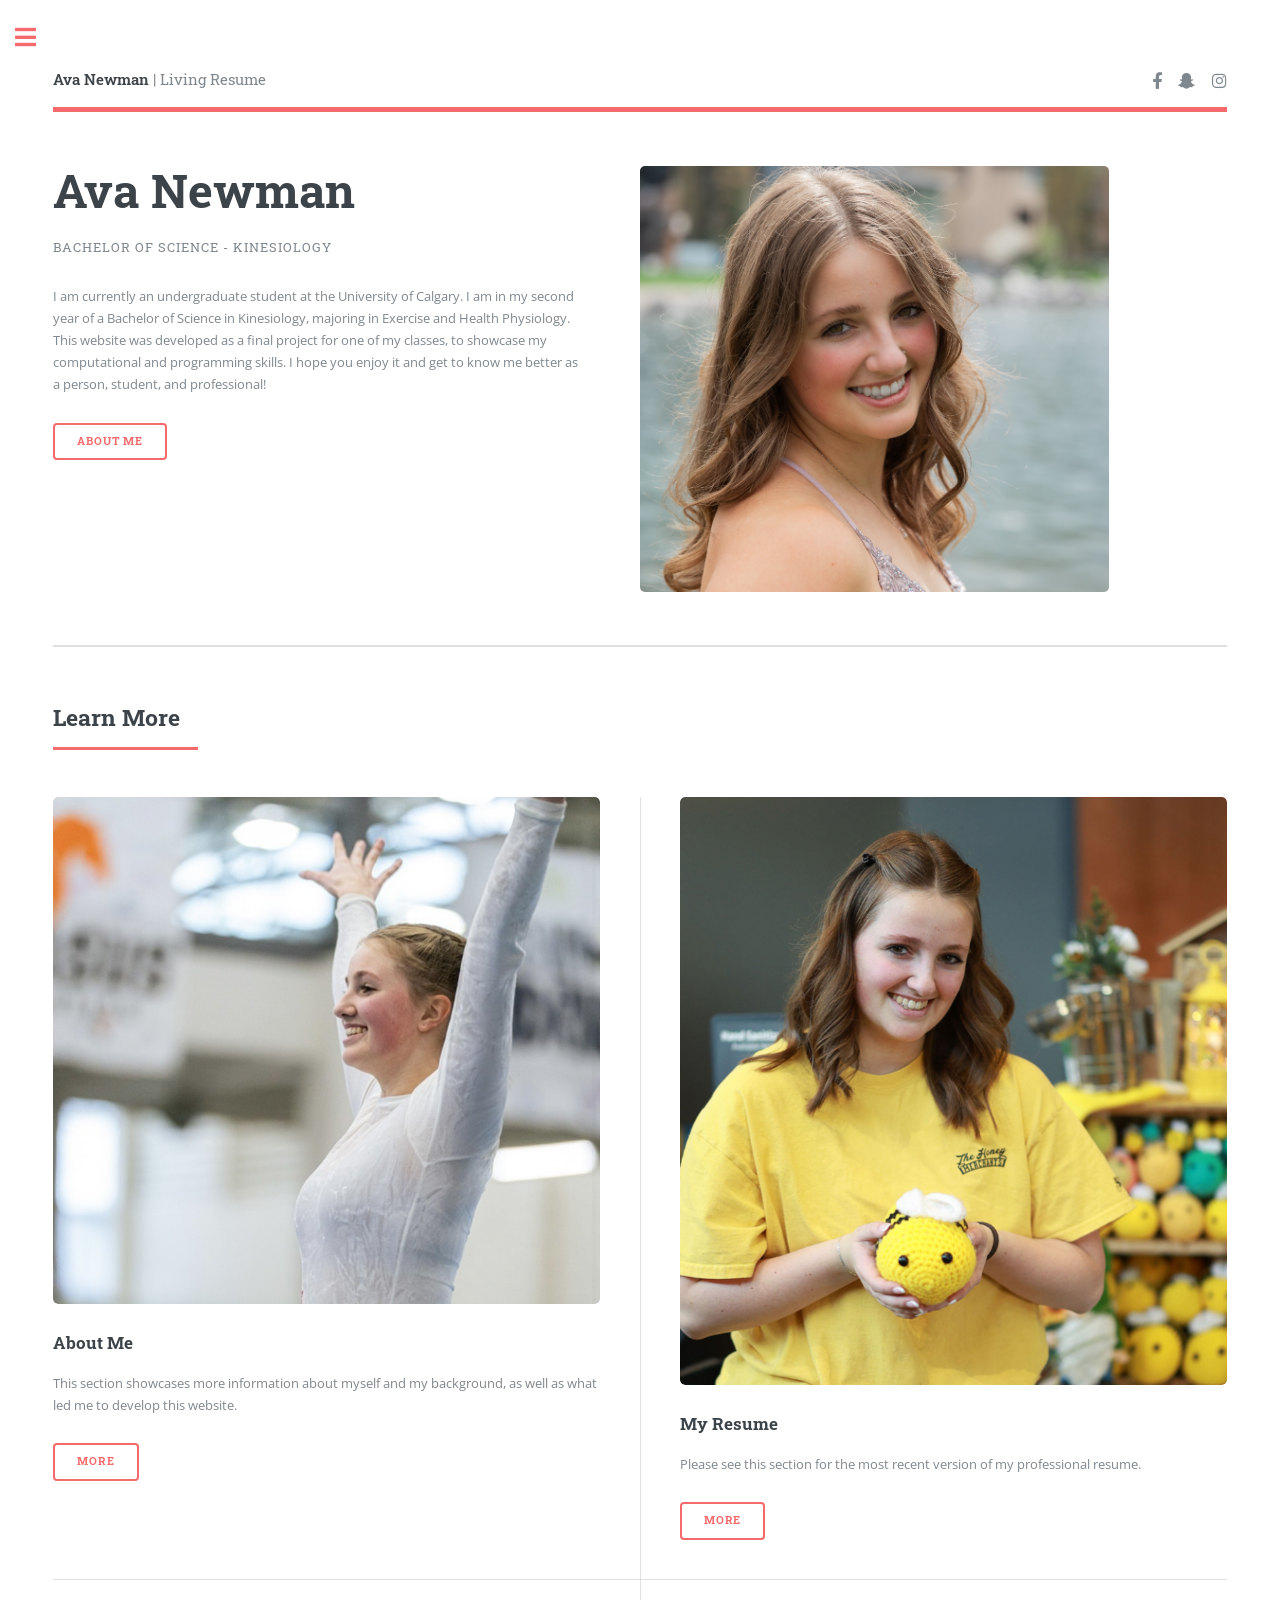
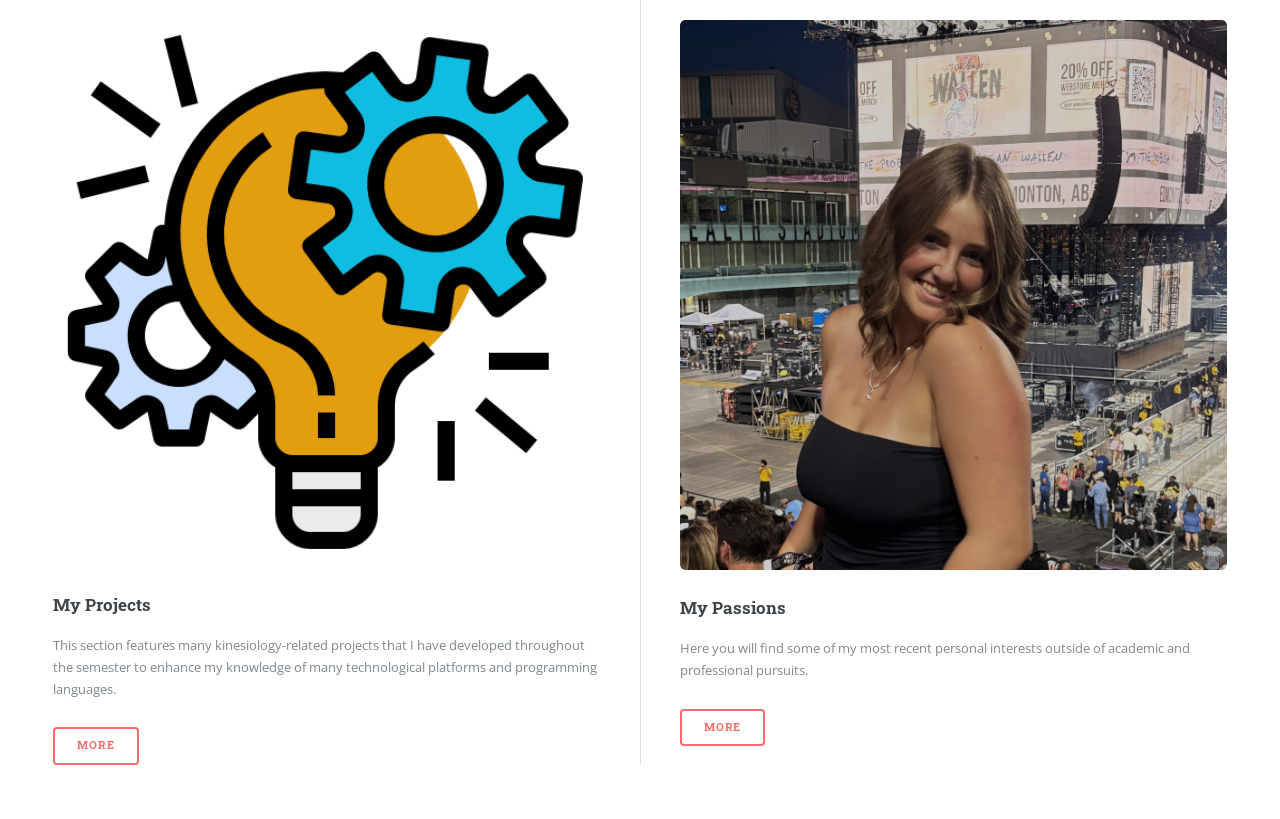
<file: index.html>
<!DOCTYPE HTML>
<!--
	Editorial by HTML5 UP
	html5up.net | @ajlkn
	Free for personal and commercial use under the CCA 3.0 license (html5up.net/license)
-->
<html>
	<head>
		<title> Ava Newman Living Resume </title>
		<meta charset="utf-8" />
		<meta name="viewport" content="width=device-width, initial-scale=1, user-scalable=no" />
		<link rel="stylesheet" href="assets/css/main.css" />
	</head>
	<body class="is-preload">

		<!-- Wrapper -->
			<div id="wrapper">

				<!-- Main -->
					<div id="main">
						<div class="inner">

							<!-- Header -->
								<header id="header">
									<a href="index.html" class="logo"><strong>Ava Newman</strong> | Living Resume </a>
									<ul class="icons">
										<li><a href="https://www.facebook.com/people/Ava-Newman/pfbid0RaHY3Du9UKkfNLuVF2kv8ooPk5VTVL2ziSgG1sa8oLjatEGJtzj81ppRkDMyS1wKl/" class="icon brands fa-facebook-f"><span class="label">Facebook</span></a></li>
										<li><a href="https://www.snapchat.com/@ava_newman86?invite_id=TSlqsZnK&locale=en_CA&share_id=JCfKpW0zROO0zMK9a1MGSg&sid=5b81d282faa14953886a43e84ae09ba7" class="icon brands fa-snapchat-ghost"><span class="label">Snapchat</span></a></li>
										<li><a href="https://www.instagram.com/ava_grace_86/" class="icon brands fa-instagram"><span class="label">Instagram</span></a></li>
									</ul>
								</header>

							<!-- Banner -->
								<section id="banner">
									<div class="content">
										<header>
											<h1> Ava Newman </h1>
											<p> Bachelor of Science - Kinesiology </p>
										</header>
										<p> I am currently an undergraduate student at the University of Calgary. I am in my second year of a Bachelor of Science in Kinesiology, majoring in Exercise and Health Physiology. This website was developed as a final project for one of my classes, to showcase my computational and programming skills. I hope you enjoy it and get to know me better as a person, student, and professional!  </p>
										<ul class="actions">
											<li><a href="AboutMe.html" class="button big"> About Me </a></li>
										</ul>
									</div>
									<span class="image object">
										<img src="images/headshots/newman-41.JPG" alt="A photo of Ava Newman" style="width: 80%; height: auto;"/>
									</span>
								</section>

							<!-- Section -->
								<section>
									<header class="major">
										<h2>Learn More</h2>
									</header>
									<div class="posts">
										<article>
											<a href="AboutMe.html" class="image"><img src="images/gymnastics.jpg" alt="A photo of Ava Newman doing gymnastics" /></a>
											<h3>About Me</h3>
											<p>This section showcases more information about myself and my background, as well as what led me to develop this website. </p>
											<ul class="actions">
												<li><a href="AboutMe.html" class="button">More</a></li>
											</ul>
										</article>
										<article>
											<a href="MyResume.html" class="image"><img src="images/working1.PNG" alt="Ava Newman working"/></a>
											<h3>My Resume</h3>
											<p>Please see this section for the most recent version of my professional resume. </p>
											<ul class="actions">
												<li><a href="MyResume.html" class="button">More</a></li>
											</ul>
										</article>
										<article>
											<a href="MyProjects.html" class="image"><img src="images/project.png" alt="" /></a>
											<h3>My Projects</h3>
											<p>This section features many kinesiology-related projects that I have developed throughout the semester to enhance my knowledge of many technological platforms and programming languages. </p>
											<ul class="actions">
												<li><a href="MyProjects.html" class="button">More</a></li>
											</ul>
										</article>
										<article>
											<a href="MyPassions.html" class="image"><img src="images/concert.jpeg" alt="Ava Newman at a concert"/></a>
											<h3>My Passions</h3>
											<p>Here you will find some of my most recent personal interests outside of academic and professional pursuits. </p>
											<ul class="actions">
												<li><a href="MyPassions.html" class="button">More</a></li>
											</ul>
										</article>
									</div>
								</section>

						</div>
					</div>

				<!-- Sidebar -->
					<div id="sidebar">
						<div class="inner">

							<!-- Search -->
								<section id="search" class="alt">
									<form method="post" action="#">
										<input type="text" name="query" id="query" placeholder="Search" />
									</form>
								</section>

							<!-- Menu -->
								<nav id="menu">
									<header class="major">
										<h2>Menu</h2>
									</header>
									<ul>
										<li><a href="index.html">Homepage</a></li>
										<li><a href="AboutMe.html">About Me</a></li>
										<li><a href="MyResume.html">My Resume</a></li>
										<li>
											<span class="opener">My Projects</span>
											<ul>
												<li><a href="Python.html">Python</a></li>
												<li><a href="Excel.html">Excel</a></li>
												<li><a href="Games.html">Scratch</a></li>
												<li><a href="Video.html">Video Analysis</a></li>
											</ul>
										</li>
										<li><a href="MyPassions.html">My Passions</a></li>
									</ul>
								</nav>

							<!-- Section -->
								<section>
									<header class="major">
										<h2>Get in touch</h2>
									</header>
									<p>Feel free to reach out with any other questions that you may have! Contact me at:</p>
									<ul class="contact">
										<li class="icon solid fa-envelope"><a href="mailto:ava.newman@ucalgary.ca?subject=Website%20Inquiry">ava.newman@ucalgary.com</a></li>
										<li class="icon solid fa-phone">(403)-404-8210</li>
									</ul>
								</section>

							<!-- Footer -->
								<footer id="footer">
									<p class="copyright">&copy; Ava Newman Living Resume. All rights reserved. Design: <a href="https://html5up.net">HTML5 UP</a>.</p>
								</footer>

						</div>
					</div>

			</div>

		<!-- Scripts -->
			<script src="assets/js/jquery.min.js"></script>
			<script src="assets/js/browser.min.js"></script>
			<script src="assets/js/breakpoints.min.js"></script>
			<script src="assets/js/util.js"></script>
			<script src="assets/js/main.js"></script>

	</body>
</html>
</file>
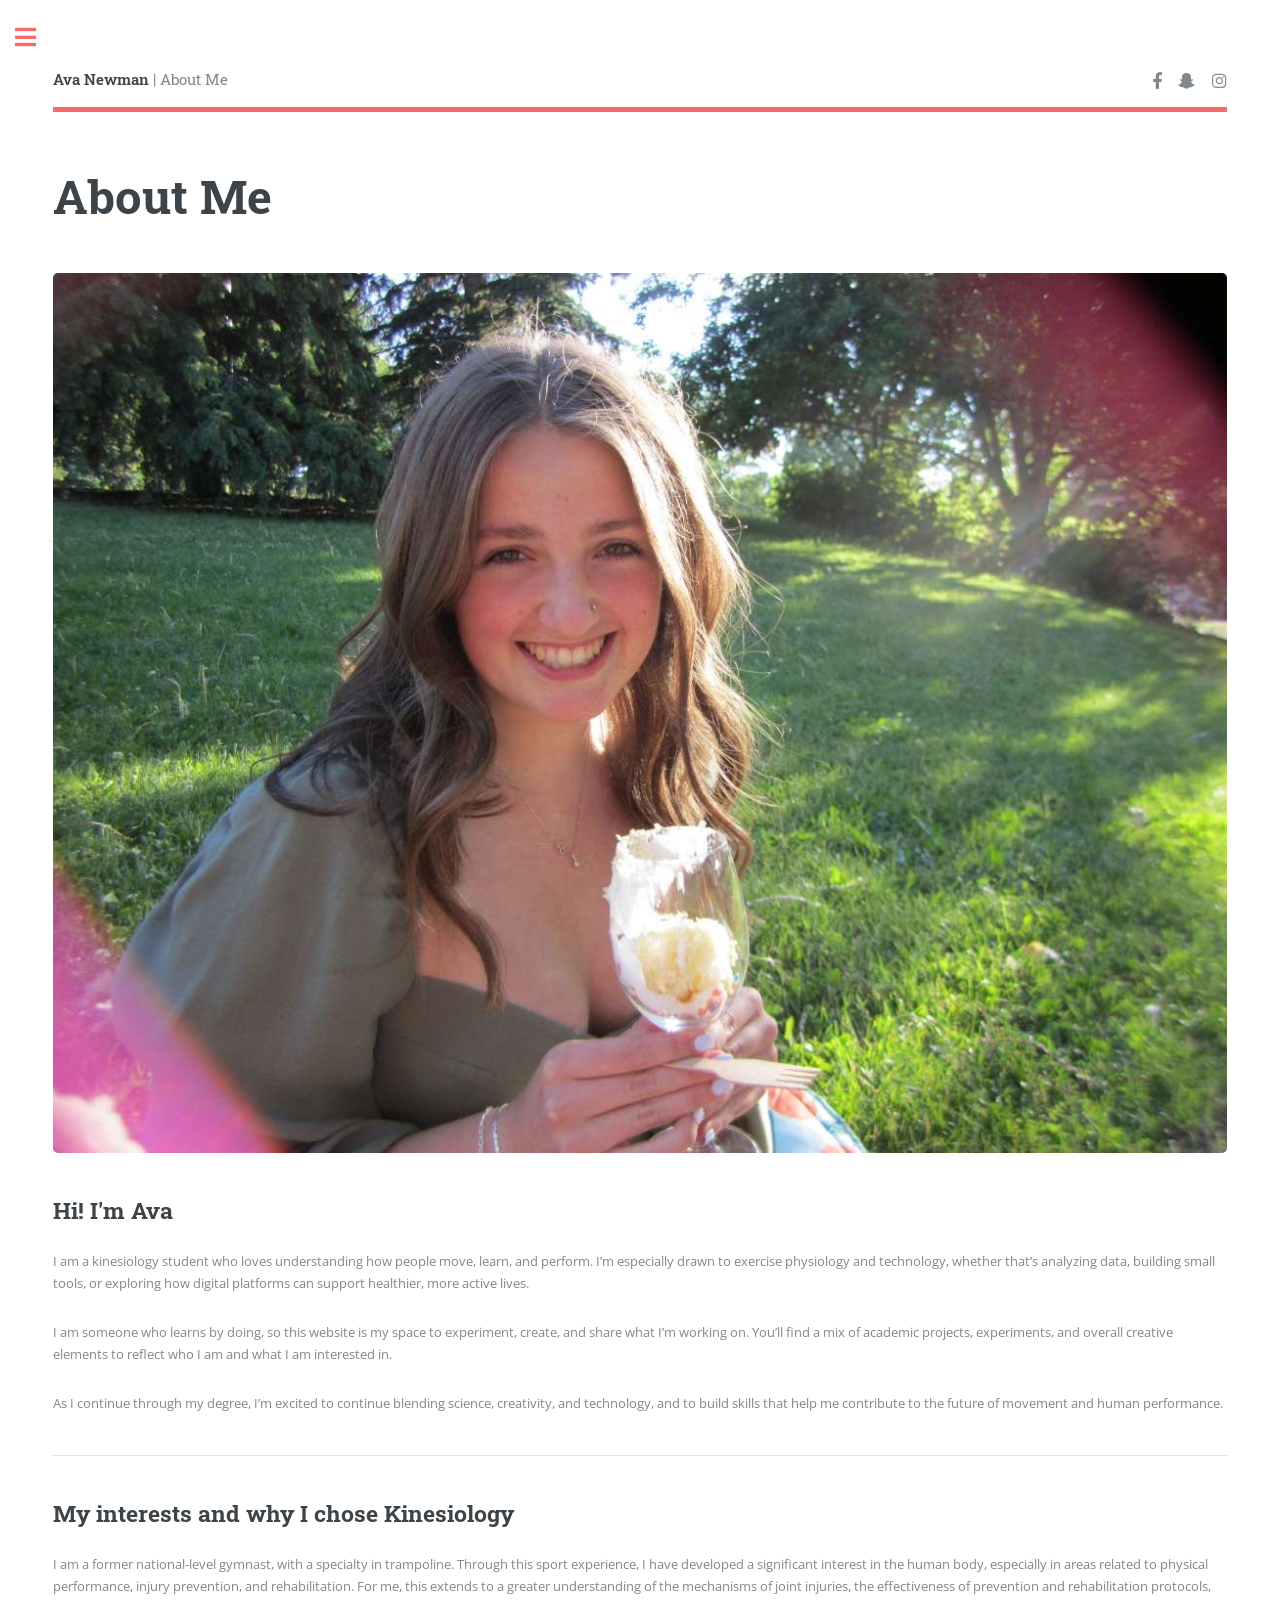
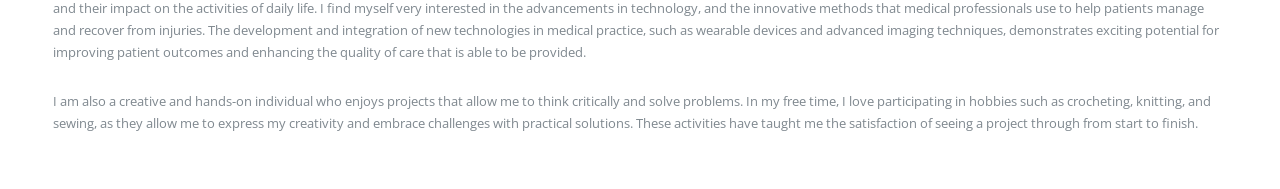
<file: AboutMe.html>
<!DOCTYPE HTML>
<!--
	Editorial by HTML5 UP
	html5up.net | @ajlkn
	Free for personal and commercial use under the CCA 3.0 license (html5up.net/license)
-->
<html>
	<head>
		<title>About Me</title>
		<meta charset="utf-8" />
		<meta name="viewport" content="width=device-width, initial-scale=1, user-scalable=no" />
		<link rel="stylesheet" href="assets/css/main.css" />
	</head>
	<body class="is-preload">

		<!-- Wrapper -->
			<div id="wrapper">

				<!-- Main -->
					<div id="main">
						<div class="inner">

							<!-- Header -->
								<header id="header">
									<a href="index.html" class="logo"><strong>Ava Newman</strong> | About Me</a>
									<ul class="icons">
										<li><a href="https://www.facebook.com/people/Ava-Newman/pfbid0RaHY3Du9UKkfNLuVF2kv8ooPk5VTVL2ziSgG1sa8oLjatEGJtzj81ppRkDMyS1wKl/" class="icon brands fa-facebook-f"><span class="label">Facebook</span></a></li>
										<li><a href="https://www.snapchat.com/@ava_newman86?invite_id=TSlqsZnK&locale=en_CA&share_id=JCfKpW0zROO0zMK9a1MGSg&sid=5b81d282faa14953886a43e84ae09ba7" class="icon brands fa-snapchat-ghost"><span class="label">Snapchat</span></a></li>
										<li><a href="https://www.instagram.com/ava_grace_86/" class="icon brands fa-instagram"><span class="label">Instagram</span></a></li>
									</ul>
								</header>

							<!-- Content -->
								<section>
									<header class="main">
										<h1>About Me</h1>
									</header>

									<span class="image main"><img src="images/me.JPG" alt="A photo of Ava Newman" /></span>
									
									<h2>Hi! I'm Ava</h2>
									<p>I am a kinesiology student who loves understanding how people move, learn, and perform. I’m especially drawn to exercise physiology and technology, whether that’s analyzing data, building small tools, or exploring how digital platforms can support healthier, more active lives.</p>
									<p>I am someone who learns by doing, so this website is my space to experiment, create, and share what I’m working on. You’ll find a mix of academic projects, experiments, and overall creative elements to reflect who I am and what I am interested in.</p>
									<p>As I continue through my degree, I’m excited to continue blending science, creativity, and technology, and to build skills that help me contribute to the future of movement and human performance.</p>

									<hr class="major" />

									<h2>My interests and why I chose Kinesiology</h2>
									<p>I am a former national-level gymnast, with a specialty in trampoline. Through this sport experience, I have developed a significant interest in the human body, especially in areas related to physical performance, injury prevention, and rehabilitation. For me, this extends to a greater understanding of the mechanisms of joint injuries, the effectiveness of prevention and rehabilitation protocols, and their impact on the activities of daily life. I find myself very interested in the advancements in technology, and the innovative methods that medical professionals use to help patients manage and recover from injuries. The development and integration of new technologies in medical practice, such as wearable devices and advanced imaging techniques, demonstrates exciting potential for improving patient outcomes and enhancing the quality of care that is able to be provided. </p>
									<p>I am also a creative and hands-on individual who enjoys projects that allow me to think critically and solve problems. In my free time, I love participating in hobbies such as crocheting, knitting, and sewing, as they allow me to express my creativity and embrace challenges with practical solutions. These activities have taught me the satisfaction of seeing a project through from start to finish.</p>
									
	
								</section>

						</div>
					</div>

				<!-- Sidebar -->
					<div id="sidebar">
						<div class="inner">

							<!-- Search -->
								<section id="search" class="alt">
									<form method="post" action="#">
										<input type="text" name="query" id="query" placeholder="Search" />
									</form>
								</section>

							<!-- Menu -->
								<nav id="menu">
									<header class="major">
										<h2>Menu</h2>
									</header>
									<ul>
										<li><a href="index.html">Homepage</a></li>
										<li><a href="AboutMe.html">About Me</a></li>
										<li><a href="MyResume.html">My Resume</a></li>
										<li>
											<span class="opener">My Projects</span>
											<ul>
												<li><a href="Python.html">Python</a></li>
												<li><a href="Excel.html">Excel</a></li>
												<li><a href="Games.html">Scratch</a></li>
												<li><a href="Video.html">Video Analysis</a></li>
											</ul>
										</li>
										<li><a href="MyPassions.html">My Passions</a></li>
									</ul>
								</nav>

							<!-- Section -->
								<section>
									<header class="major">
										<h2>Get in touch</h2>
									</header>
									<p>Feel free to reach out with any other questions that you may have! Contact me at:</p>
									<ul class="contact">
										<li class="icon solid fa-envelope"><a href="mailto:ava.newman@ucalgary.ca?subject=Website%20Inquiry">ava.newman@ucalgary.com</a></li>
										<li class="icon solid fa-phone">(403)-404-8210</li>
									</ul>
								</section>

							<!-- Footer -->
								<footer id="footer">
									<p class="copyright">&copy; Ava Newman Living Resume. All rights reserved. Design: <a href="https://html5up.net">HTML5 UP</a>.</p>
								</footer>

						</div>
					</div>

			</div>

		<!-- Scripts -->
			<script src="assets/js/jquery.min.js"></script>
			<script src="assets/js/browser.min.js"></script>
			<script src="assets/js/breakpoints.min.js"></script>
			<script src="assets/js/util.js"></script>
			<script src="assets/js/main.js"></script>

	</body>
</html>
</file>
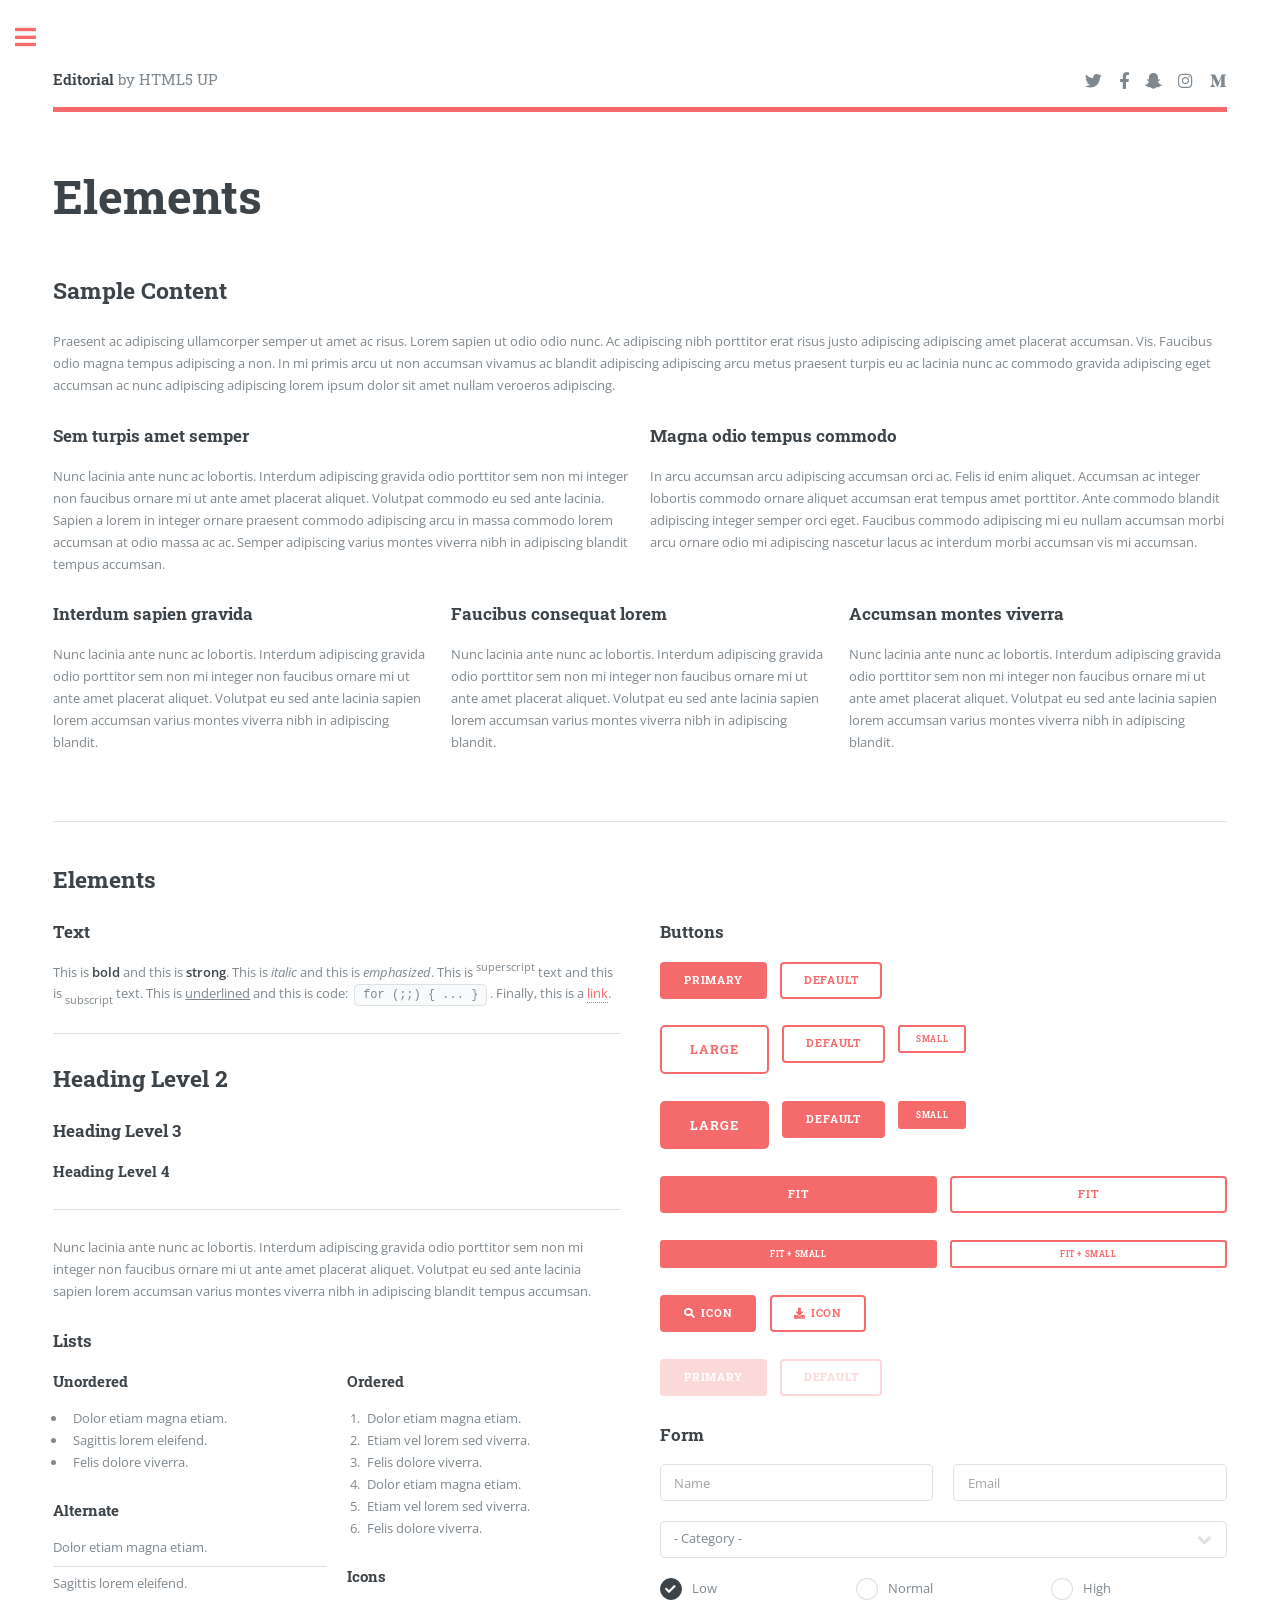
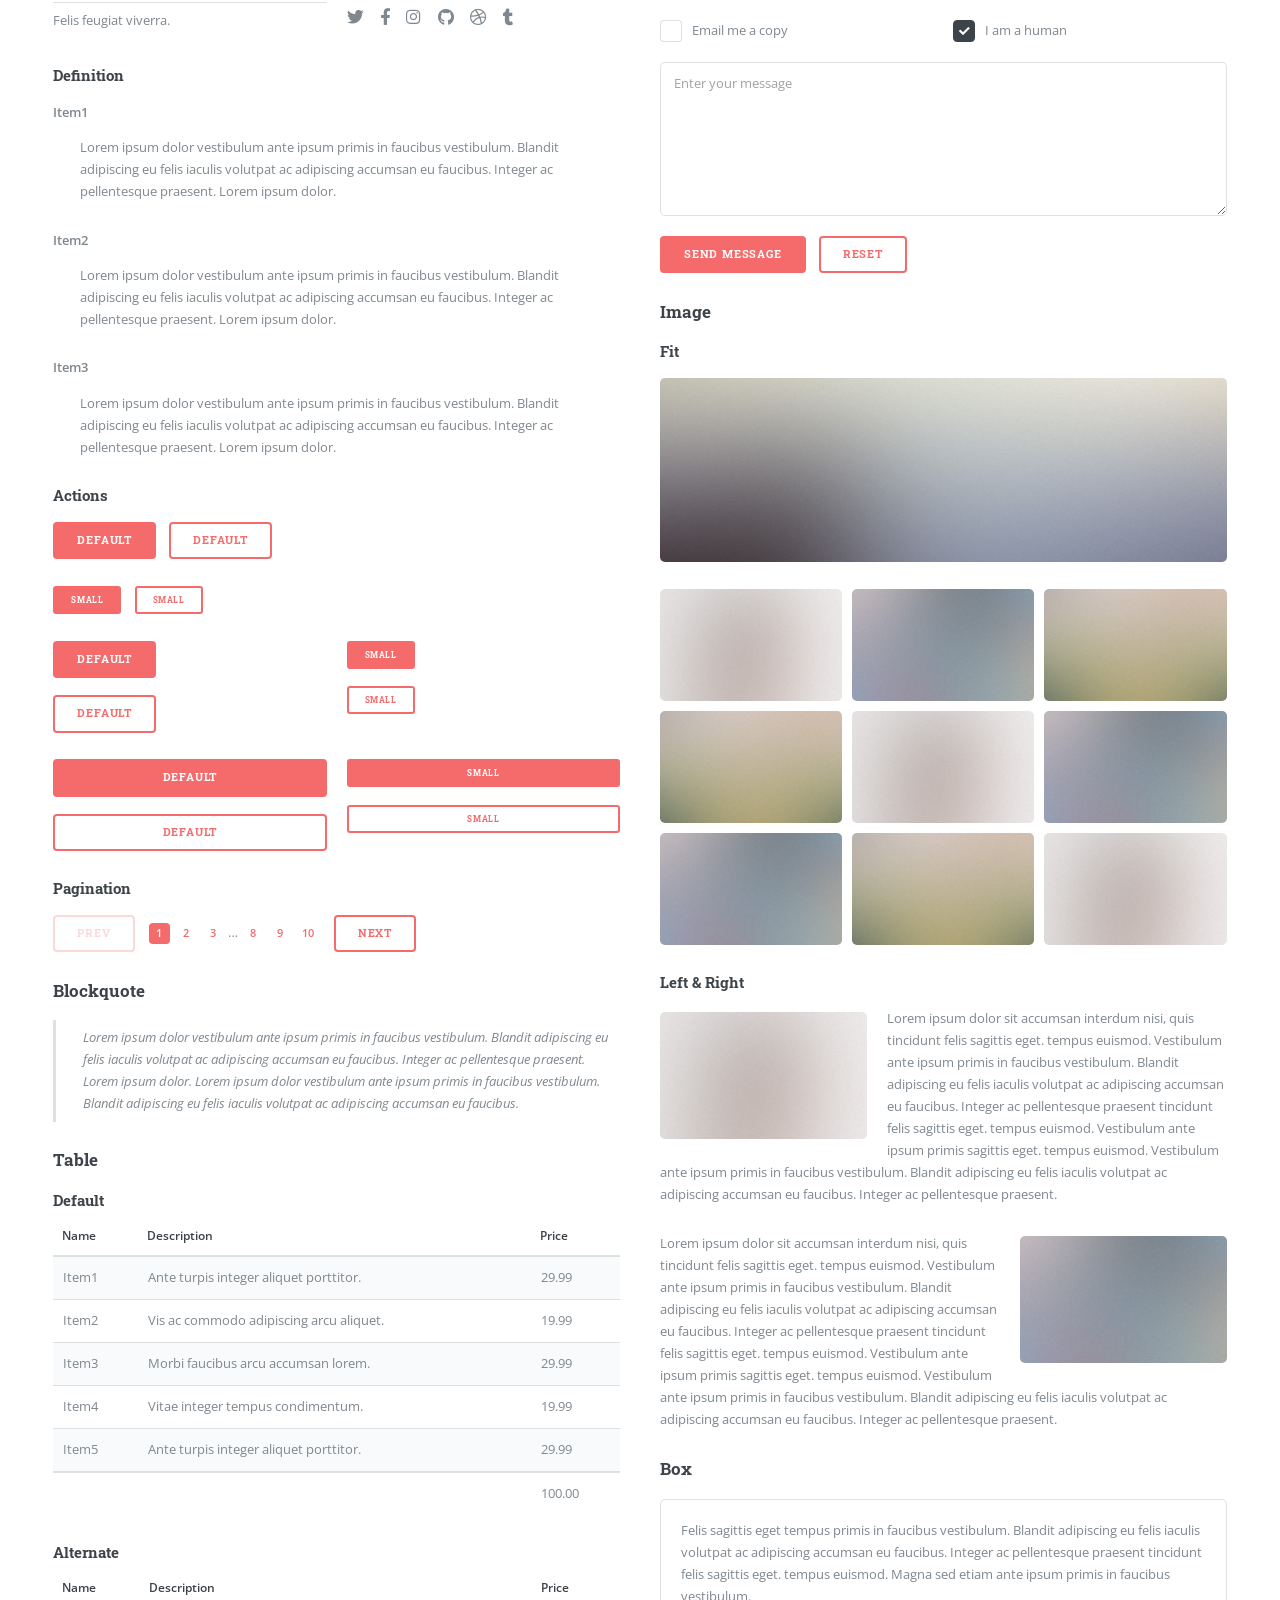
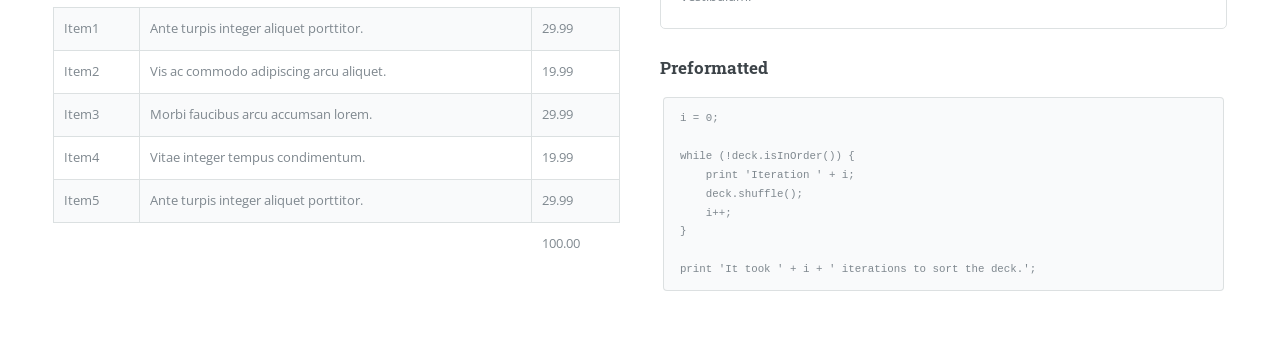
<file: elements.html>
<!DOCTYPE HTML>
<!--
	Editorial by HTML5 UP
	html5up.net | @ajlkn
	Free for personal and commercial use under the CCA 3.0 license (html5up.net/license)
-->
<html>
	<head>
		<title>Elements - Editorial by HTML5 UP</title>
		<meta charset="utf-8" />
		<meta name="viewport" content="width=device-width, initial-scale=1, user-scalable=no" />
		<link rel="stylesheet" href="assets/css/main.css" />
	</head>
	<body class="is-preload">

		<!-- Wrapper -->
			<div id="wrapper">

				<!-- Main -->
					<div id="main">
						<div class="inner">

							<!-- Header -->
								<header id="header">
									<a href="index.html" class="logo"><strong>Editorial</strong> by HTML5 UP</a>
									<ul class="icons">
										<li><a href="#" class="icon brands fa-twitter"><span class="label">Twitter</span></a></li>
										<li><a href="#" class="icon brands fa-facebook-f"><span class="label">Facebook</span></a></li>
										<li><a href="#" class="icon brands fa-snapchat-ghost"><span class="label">Snapchat</span></a></li>
										<li><a href="#" class="icon brands fa-instagram"><span class="label">Instagram</span></a></li>
										<li><a href="#" class="icon brands fa-medium-m"><span class="label">Medium</span></a></li>
									</ul>
								</header>

							<!-- Content -->
								<section>
									<header class="main">
										<h1>Elements</h1>
									</header>

									<!-- Content -->
										<h2 id="content">Sample Content</h2>
										<p>Praesent ac adipiscing ullamcorper semper ut amet ac risus. Lorem sapien ut odio odio nunc. Ac adipiscing nibh porttitor erat risus justo adipiscing adipiscing amet placerat accumsan. Vis. Faucibus odio magna tempus adipiscing a non. In mi primis arcu ut non accumsan vivamus ac blandit adipiscing adipiscing arcu metus praesent turpis eu ac lacinia nunc ac commodo gravida adipiscing eget accumsan ac nunc adipiscing adipiscing lorem ipsum dolor sit amet nullam veroeros adipiscing.</p>
										<div class="row">
											<div class="col-6 col-12-small">
												<h3>Sem turpis amet semper</h3>
												<p>Nunc lacinia ante nunc ac lobortis. Interdum adipiscing gravida odio porttitor sem non mi integer non faucibus ornare mi ut ante amet placerat aliquet. Volutpat commodo eu sed ante lacinia. Sapien a lorem in integer ornare praesent commodo adipiscing arcu in massa commodo lorem accumsan at odio massa ac ac. Semper adipiscing varius montes viverra nibh in adipiscing blandit tempus accumsan.</p>
											</div>
											<div class="col-6 col-12-small">
												<h3>Magna odio tempus commodo</h3>
												<p>In arcu accumsan arcu adipiscing accumsan orci ac. Felis id enim aliquet. Accumsan ac integer lobortis commodo ornare aliquet accumsan erat tempus amet porttitor. Ante commodo blandit adipiscing integer semper orci eget. Faucibus commodo adipiscing mi eu nullam accumsan morbi arcu ornare odio mi adipiscing nascetur lacus ac interdum morbi accumsan vis mi accumsan.</p>
											</div>
											<!-- Break -->
											<div class="col-4 col-12-medium">
												<h3>Interdum sapien gravida</h3>
												<p>Nunc lacinia ante nunc ac lobortis. Interdum adipiscing gravida odio porttitor sem non mi integer non faucibus ornare mi ut ante amet placerat aliquet. Volutpat eu sed ante lacinia sapien lorem accumsan varius montes viverra nibh in adipiscing blandit.</p>
											</div>
											<div class="col-4 col-12-medium">
												<h3>Faucibus consequat lorem</h3>
												<p>Nunc lacinia ante nunc ac lobortis. Interdum adipiscing gravida odio porttitor sem non mi integer non faucibus ornare mi ut ante amet placerat aliquet. Volutpat eu sed ante lacinia sapien lorem accumsan varius montes viverra nibh in adipiscing blandit.</p>
											</div>
											<div class="col-4 col-12-medium">
												<h3>Accumsan montes viverra</h3>
												<p>Nunc lacinia ante nunc ac lobortis. Interdum adipiscing gravida odio porttitor sem non mi integer non faucibus ornare mi ut ante amet placerat aliquet. Volutpat eu sed ante lacinia sapien lorem accumsan varius montes viverra nibh in adipiscing blandit.</p>
											</div>
										</div>

									<hr class="major" />

									<!-- Elements -->
										<h2 id="elements">Elements</h2>
										<div class="row gtr-200">
											<div class="col-6 col-12-medium">

												<!-- Text stuff -->
													<h3>Text</h3>
													<p>This is <b>bold</b> and this is <strong>strong</strong>. This is <i>italic</i> and this is <em>emphasized</em>.
													This is <sup>superscript</sup> text and this is <sub>subscript</sub> text.
													This is <u>underlined</u> and this is code: <code>for (;;) { ... }</code>.
													Finally, this is a <a href="#">link</a>.</p>
													<hr />
													<h2>Heading Level 2</h2>
													<h3>Heading Level 3</h3>
													<h4>Heading Level 4</h4>
													<hr />
													<p>Nunc lacinia ante nunc ac lobortis. Interdum adipiscing gravida odio porttitor sem non mi integer non faucibus ornare mi ut ante amet placerat aliquet. Volutpat eu sed ante lacinia sapien lorem accumsan varius montes viverra nibh in adipiscing blandit tempus accumsan.</p>

												<!-- Lists -->
													<h3>Lists</h3>
													<div class="row">
														<div class="col-6 col-12-small">

															<h4>Unordered</h4>
															<ul>
																<li>Dolor etiam magna etiam.</li>
																<li>Sagittis lorem eleifend.</li>
																<li>Felis dolore viverra.</li>
															</ul>

															<h4>Alternate</h4>
															<ul class="alt">
																<li>Dolor etiam magna etiam.</li>
																<li>Sagittis lorem eleifend.</li>
																<li>Felis feugiat viverra.</li>
															</ul>

														</div>
														<div class="col-6 col-12-small">

															<h4>Ordered</h4>
															<ol>
																<li>Dolor etiam magna etiam.</li>
																<li>Etiam vel lorem sed viverra.</li>
																<li>Felis dolore viverra.</li>
																<li>Dolor etiam magna etiam.</li>
																<li>Etiam vel lorem sed viverra.</li>
																<li>Felis dolore viverra.</li>
															</ol>

															<h4>Icons</h4>
															<ul class="icons">
																<li><a href="#" class="icon brands fa-twitter"><span class="label">Twitter</span></a></li>
																<li><a href="#" class="icon brands fa-facebook-f"><span class="label">Facebook</span></a></li>
																<li><a href="#" class="icon brands fa-instagram"><span class="label">Instagram</span></a></li>
																<li><a href="#" class="icon brands fa-github"><span class="label">Github</span></a></li>
																<li><a href="#" class="icon brands fa-dribbble"><span class="label">Dribbble</span></a></li>
																<li><a href="#" class="icon brands fa-tumblr"><span class="label">Tumblr</span></a></li>
															</ul>

														</div>
													</div>
													<h4>Definition</h4>
													<dl>
														<dt>Item1</dt>
														<dd>
															<p>Lorem ipsum dolor vestibulum ante ipsum primis in faucibus vestibulum. Blandit adipiscing eu felis iaculis volutpat ac adipiscing accumsan eu faucibus. Integer ac pellentesque praesent. Lorem ipsum dolor.</p>
														</dd>
														<dt>Item2</dt>
														<dd>
															<p>Lorem ipsum dolor vestibulum ante ipsum primis in faucibus vestibulum. Blandit adipiscing eu felis iaculis volutpat ac adipiscing accumsan eu faucibus. Integer ac pellentesque praesent. Lorem ipsum dolor.</p>
														</dd>
														<dt>Item3</dt>
														<dd>
															<p>Lorem ipsum dolor vestibulum ante ipsum primis in faucibus vestibulum. Blandit adipiscing eu felis iaculis volutpat ac adipiscing accumsan eu faucibus. Integer ac pellentesque praesent. Lorem ipsum dolor.</p>
														</dd>
													</dl>

													<h4>Actions</h4>
													<ul class="actions">
														<li><a href="#" class="button primary">Default</a></li>
														<li><a href="#" class="button">Default</a></li>
													</ul>
													<ul class="actions small">
														<li><a href="#" class="button primary small">Small</a></li>
														<li><a href="#" class="button small">Small</a></li>
													</ul>
													<div class="row">
														<div class="col-6 col-12-small">
															<ul class="actions stacked">
																<li><a href="#" class="button primary">Default</a></li>
																<li><a href="#" class="button">Default</a></li>
															</ul>
														</div>
														<div class="col-6 col-12-small">
															<ul class="actions stacked">
																<li><a href="#" class="button primary small">Small</a></li>
																<li><a href="#" class="button small">Small</a></li>
															</ul>
														</div>
														<div class="col-6 col-12-small">
															<ul class="actions stacked">
																<li><a href="#" class="button primary fit">Default</a></li>
																<li><a href="#" class="button fit">Default</a></li>
															</ul>
														</div>
														<div class="col-6 col-12-small">
															<ul class="actions stacked">
																<li><a href="#" class="button primary small fit">Small</a></li>
																<li><a href="#" class="button small fit">Small</a></li>
															</ul>
														</div>
													</div>

													<h4>Pagination</h4>
													<ul class="pagination">
														<li><span class="button disabled">Prev</span></li>
														<li><a href="#" class="page active">1</a></li>
														<li><a href="#" class="page">2</a></li>
														<li><a href="#" class="page">3</a></li>
														<li><span>&hellip;</span></li>
														<li><a href="#" class="page">8</a></li>
														<li><a href="#" class="page">9</a></li>
														<li><a href="#" class="page">10</a></li>
														<li><a href="#" class="button">Next</a></li>
													</ul>

												<!-- Blockquote -->
													<h3>Blockquote</h3>
													<blockquote>Lorem ipsum dolor vestibulum ante ipsum primis in faucibus vestibulum. Blandit adipiscing eu felis iaculis volutpat ac adipiscing accumsan eu faucibus. Integer ac pellentesque praesent. Lorem ipsum dolor. Lorem ipsum dolor vestibulum ante ipsum primis in faucibus vestibulum. Blandit adipiscing eu felis iaculis volutpat ac adipiscing accumsan eu faucibus.</blockquote>

												<!-- Table -->
													<h3>Table</h3>

													<h4>Default</h4>
													<div class="table-wrapper">
														<table>
															<thead>
																<tr>
																	<th>Name</th>
																	<th>Description</th>
																	<th>Price</th>
																</tr>
															</thead>
															<tbody>
																<tr>
																	<td>Item1</td>
																	<td>Ante turpis integer aliquet porttitor.</td>
																	<td>29.99</td>
																</tr>
																<tr>
																	<td>Item2</td>
																	<td>Vis ac commodo adipiscing arcu aliquet.</td>
																	<td>19.99</td>
																</tr>
																<tr>
																	<td>Item3</td>
																	<td> Morbi faucibus arcu accumsan lorem.</td>
																	<td>29.99</td>
																</tr>
																<tr>
																	<td>Item4</td>
																	<td>Vitae integer tempus condimentum.</td>
																	<td>19.99</td>
																</tr>
																<tr>
																	<td>Item5</td>
																	<td>Ante turpis integer aliquet porttitor.</td>
																	<td>29.99</td>
																</tr>
															</tbody>
															<tfoot>
																<tr>
																	<td colspan="2"></td>
																	<td>100.00</td>
																</tr>
															</tfoot>
														</table>
													</div>

													<h4>Alternate</h4>
													<div class="table-wrapper">
														<table class="alt">
															<thead>
																<tr>
																	<th>Name</th>
																	<th>Description</th>
																	<th>Price</th>
																</tr>
															</thead>
															<tbody>
																<tr>
																	<td>Item1</td>
																	<td>Ante turpis integer aliquet porttitor.</td>
																	<td>29.99</td>
																</tr>
																<tr>
																	<td>Item2</td>
																	<td>Vis ac commodo adipiscing arcu aliquet.</td>
																	<td>19.99</td>
																</tr>
																<tr>
																	<td>Item3</td>
																	<td> Morbi faucibus arcu accumsan lorem.</td>
																	<td>29.99</td>
																</tr>
																<tr>
																	<td>Item4</td>
																	<td>Vitae integer tempus condimentum.</td>
																	<td>19.99</td>
																</tr>
																<tr>
																	<td>Item5</td>
																	<td>Ante turpis integer aliquet porttitor.</td>
																	<td>29.99</td>
																</tr>
															</tbody>
															<tfoot>
																<tr>
																	<td colspan="2"></td>
																	<td>100.00</td>
																</tr>
															</tfoot>
														</table>
													</div>

											</div>
											<div class="col-6 col-12-medium">

												<!-- Buttons -->
													<h3>Buttons</h3>
													<ul class="actions">
														<li><a href="#" class="button primary">Primary</a></li>
														<li><a href="#" class="button">Default</a></li>
													</ul>
													<ul class="actions">
														<li><a href="#" class="button large">Large</a></li>
														<li><a href="#" class="button">Default</a></li>
														<li><a href="#" class="button small">Small</a></li>
													</ul>
													<ul class="actions">
														<li><a href="#" class="button primary large">Large</a></li>
														<li><a href="#" class="button primary">Default</a></li>
														<li><a href="#" class="button primary small">Small</a></li>
													</ul>
													<ul class="actions fit">
														<li><a href="#" class="button primary fit">Fit</a></li>
														<li><a href="#" class="button fit">Fit</a></li>
													</ul>
													<ul class="actions fit small">
														<li><a href="#" class="button primary fit small">Fit + Small</a></li>
														<li><a href="#" class="button fit small">Fit + Small</a></li>
													</ul>
													<ul class="actions">
														<li><a href="#" class="button primary icon solid fa-search">Icon</a></li>
														<li><a href="#" class="button icon solid fa-download">Icon</a></li>
													</ul>
													<ul class="actions">
														<li><span class="button primary disabled">Primary</span></li>
														<li><span class="button disabled">Default</span></li>
													</ul>

												<!-- Form -->
													<h3>Form</h3>

													<form method="post" action="#">
														<div class="row gtr-uniform">
															<div class="col-6 col-12-xsmall">
																<input type="text" name="demo-name" id="demo-name" value="" placeholder="Name" />
															</div>
															<div class="col-6 col-12-xsmall">
																<input type="email" name="demo-email" id="demo-email" value="" placeholder="Email" />
															</div>
															<!-- Break -->
															<div class="col-12">
																<select name="demo-category" id="demo-category">
																	<option value="">- Category -</option>
																	<option value="1">Manufacturing</option>
																	<option value="1">Shipping</option>
																	<option value="1">Administration</option>
																	<option value="1">Human Resources</option>
																</select>
															</div>
															<!-- Break -->
															<div class="col-4 col-12-small">
																<input type="radio" id="demo-priority-low" name="demo-priority" checked>
																<label for="demo-priority-low">Low</label>
															</div>
															<div class="col-4 col-12-small">
																<input type="radio" id="demo-priority-normal" name="demo-priority">
																<label for="demo-priority-normal">Normal</label>
															</div>
															<div class="col-4 col-12-small">
																<input type="radio" id="demo-priority-high" name="demo-priority">
																<label for="demo-priority-high">High</label>
															</div>
															<!-- Break -->
															<div class="col-6 col-12-small">
																<input type="checkbox" id="demo-copy" name="demo-copy">
																<label for="demo-copy">Email me a copy</label>
															</div>
															<div class="col-6 col-12-small">
																<input type="checkbox" id="demo-human" name="demo-human" checked>
																<label for="demo-human">I am a human</label>
															</div>
															<!-- Break -->
															<div class="col-12">
																<textarea name="demo-message" id="demo-message" placeholder="Enter your message" rows="6"></textarea>
															</div>
															<!-- Break -->
															<div class="col-12">
																<ul class="actions">
																	<li><input type="submit" value="Send Message" class="primary" /></li>
																	<li><input type="reset" value="Reset" /></li>
																</ul>
															</div>
														</div>
													</form>

												<!-- Image -->
													<h3>Image</h3>

													<h4>Fit</h4>
													<span class="image fit"><img src="images/pic11.jpg" alt="" /></span>
													<div class="box alt">
														<div class="row gtr-50 gtr-uniform">
															<div class="col-4"><span class="image fit"><img src="images/pic01.jpg" alt="" /></span></div>
															<div class="col-4"><span class="image fit"><img src="images/pic02.jpg" alt="" /></span></div>
															<div class="col-4"><span class="image fit"><img src="images/pic03.jpg" alt="" /></span></div>
															<!-- Break -->
															<div class="col-4"><span class="image fit"><img src="images/pic03.jpg" alt="" /></span></div>
															<div class="col-4"><span class="image fit"><img src="images/pic01.jpg" alt="" /></span></div>
															<div class="col-4"><span class="image fit"><img src="images/pic02.jpg" alt="" /></span></div>
															<!-- Break -->
															<div class="col-4"><span class="image fit"><img src="images/pic02.jpg" alt="" /></span></div>
															<div class="col-4"><span class="image fit"><img src="images/pic03.jpg" alt="" /></span></div>
															<div class="col-4"><span class="image fit"><img src="images/pic01.jpg" alt="" /></span></div>
														</div>
													</div>

													<h4>Left &amp; Right</h4>
													<p><span class="image left"><img src="images/pic01.jpg" alt="" /></span>Lorem ipsum dolor sit accumsan interdum nisi, quis tincidunt felis sagittis eget. tempus euismod. Vestibulum ante ipsum primis in faucibus vestibulum. Blandit adipiscing eu felis iaculis volutpat ac adipiscing accumsan eu faucibus. Integer ac pellentesque praesent tincidunt felis sagittis eget. tempus euismod. Vestibulum ante ipsum primis sagittis eget. tempus euismod. Vestibulum ante ipsum primis in faucibus vestibulum. Blandit adipiscing eu felis iaculis volutpat ac adipiscing accumsan eu faucibus. Integer ac pellentesque praesent.</p>
													<p><span class="image right"><img src="images/pic02.jpg" alt="" /></span>Lorem ipsum dolor sit accumsan interdum nisi, quis tincidunt felis sagittis eget. tempus euismod. Vestibulum ante ipsum primis in faucibus vestibulum. Blandit adipiscing eu felis iaculis volutpat ac adipiscing accumsan eu faucibus. Integer ac pellentesque praesent tincidunt felis sagittis eget. tempus euismod. Vestibulum ante ipsum primis sagittis eget. tempus euismod. Vestibulum ante ipsum primis in faucibus vestibulum. Blandit adipiscing eu felis iaculis volutpat ac adipiscing accumsan eu faucibus. Integer ac pellentesque praesent.</p>

												<!-- Box -->
													<h3>Box</h3>
													<div class="box">
														<p>Felis sagittis eget tempus primis in faucibus vestibulum. Blandit adipiscing eu felis iaculis volutpat ac adipiscing accumsan eu faucibus. Integer ac pellentesque praesent tincidunt felis sagittis eget. tempus euismod. Magna sed etiam ante ipsum primis in faucibus vestibulum.</p>
													</div>

												<!-- Preformatted Code -->
													<h3>Preformatted</h3>
													<pre><code>i = 0;

while (!deck.isInOrder()) {
    print 'Iteration ' + i;
    deck.shuffle();
    i++;
}

print 'It took ' + i + ' iterations to sort the deck.';
</code></pre>

											</div>
										</div>

								</section>

						</div>
					</div>

				<!-- Sidebar -->
					<div id="sidebar">
						<div class="inner">

							<!-- Search -->
								<section id="search" class="alt">
									<form method="post" action="#">
										<input type="text" name="query" id="query" placeholder="Search" />
									</form>
								</section>

							<!-- Menu -->
								<nav id="menu">
									<header class="major">
										<h2>Menu</h2>
									</header>
									<ul>
										<li><a href="index.html">Homepage</a></li>
										<li><a href="generic.html">Generic</a></li>
										<li><a href="elements.html">Elements</a></li>
										<li>
											<span class="opener">Submenu</span>
											<ul>
												<li><a href="#">Lorem Dolor</a></li>
												<li><a href="#">Ipsum Adipiscing</a></li>
												<li><a href="#">Tempus Magna</a></li>
												<li><a href="#">Feugiat Veroeros</a></li>
											</ul>
										</li>
										<li><a href="#">Etiam Dolore</a></li>
										<li><a href="#">Adipiscing</a></li>
										<li>
											<span class="opener">Another Submenu</span>
											<ul>
												<li><a href="#">Lorem Dolor</a></li>
												<li><a href="#">Ipsum Adipiscing</a></li>
												<li><a href="#">Tempus Magna</a></li>
												<li><a href="#">Feugiat Veroeros</a></li>
											</ul>
										</li>
										<li><a href="#">Maximus Erat</a></li>
										<li><a href="#">Sapien Mauris</a></li>
										<li><a href="#">Amet Lacinia</a></li>
									</ul>
								</nav>

							<!-- Section -->
								<section>
									<header class="major">
										<h2>Ante interdum</h2>
									</header>
									<div class="mini-posts">
										<article>
											<a href="#" class="image"><img src="images/pic07.jpg" alt="" /></a>
											<p>Aenean ornare velit lacus, ac varius enim lorem ullamcorper dolore aliquam.</p>
										</article>
										<article>
											<a href="#" class="image"><img src="images/pic08.jpg" alt="" /></a>
											<p>Aenean ornare velit lacus, ac varius enim lorem ullamcorper dolore aliquam.</p>
										</article>
										<article>
											<a href="#" class="image"><img src="images/pic09.jpg" alt="" /></a>
											<p>Aenean ornare velit lacus, ac varius enim lorem ullamcorper dolore aliquam.</p>
										</article>
									</div>
									<ul class="actions">
										<li><a href="#" class="button">More</a></li>
									</ul>
								</section>

							<!-- Section -->
								<section>
									<header class="major">
										<h2>Get in touch</h2>
									</header>
									<p>Sed varius enim lorem ullamcorper dolore aliquam aenean ornare velit lacus, ac varius enim lorem ullamcorper dolore. Proin sed aliquam facilisis ante interdum. Sed nulla amet lorem feugiat tempus aliquam.</p>
									<ul class="contact">
										<li class="icon solid fa-envelope"><a href="#">information@untitled.tld</a></li>
										<li class="icon solid fa-phone">(000) 000-0000</li>
										<li class="icon solid fa-home">1234 Somewhere Road #8254<br />
										Nashville, TN 00000-0000</li>
									</ul>
								</section>

							<!-- Footer -->
								<footer id="footer">
									<p class="copyright">&copy; Untitled. All rights reserved. Demo Images: <a href="https://unsplash.com">Unsplash</a>. Design: <a href="https://html5up.net">HTML5 UP</a>.</p>
								</footer>

						</div>
					</div>

			</div>

		<!-- Scripts -->
			<script src="assets/js/jquery.min.js"></script>
			<script src="assets/js/browser.min.js"></script>
			<script src="assets/js/breakpoints.min.js"></script>
			<script src="assets/js/util.js"></script>
			<script src="assets/js/main.js"></script>

	</body>
</html>
</file>
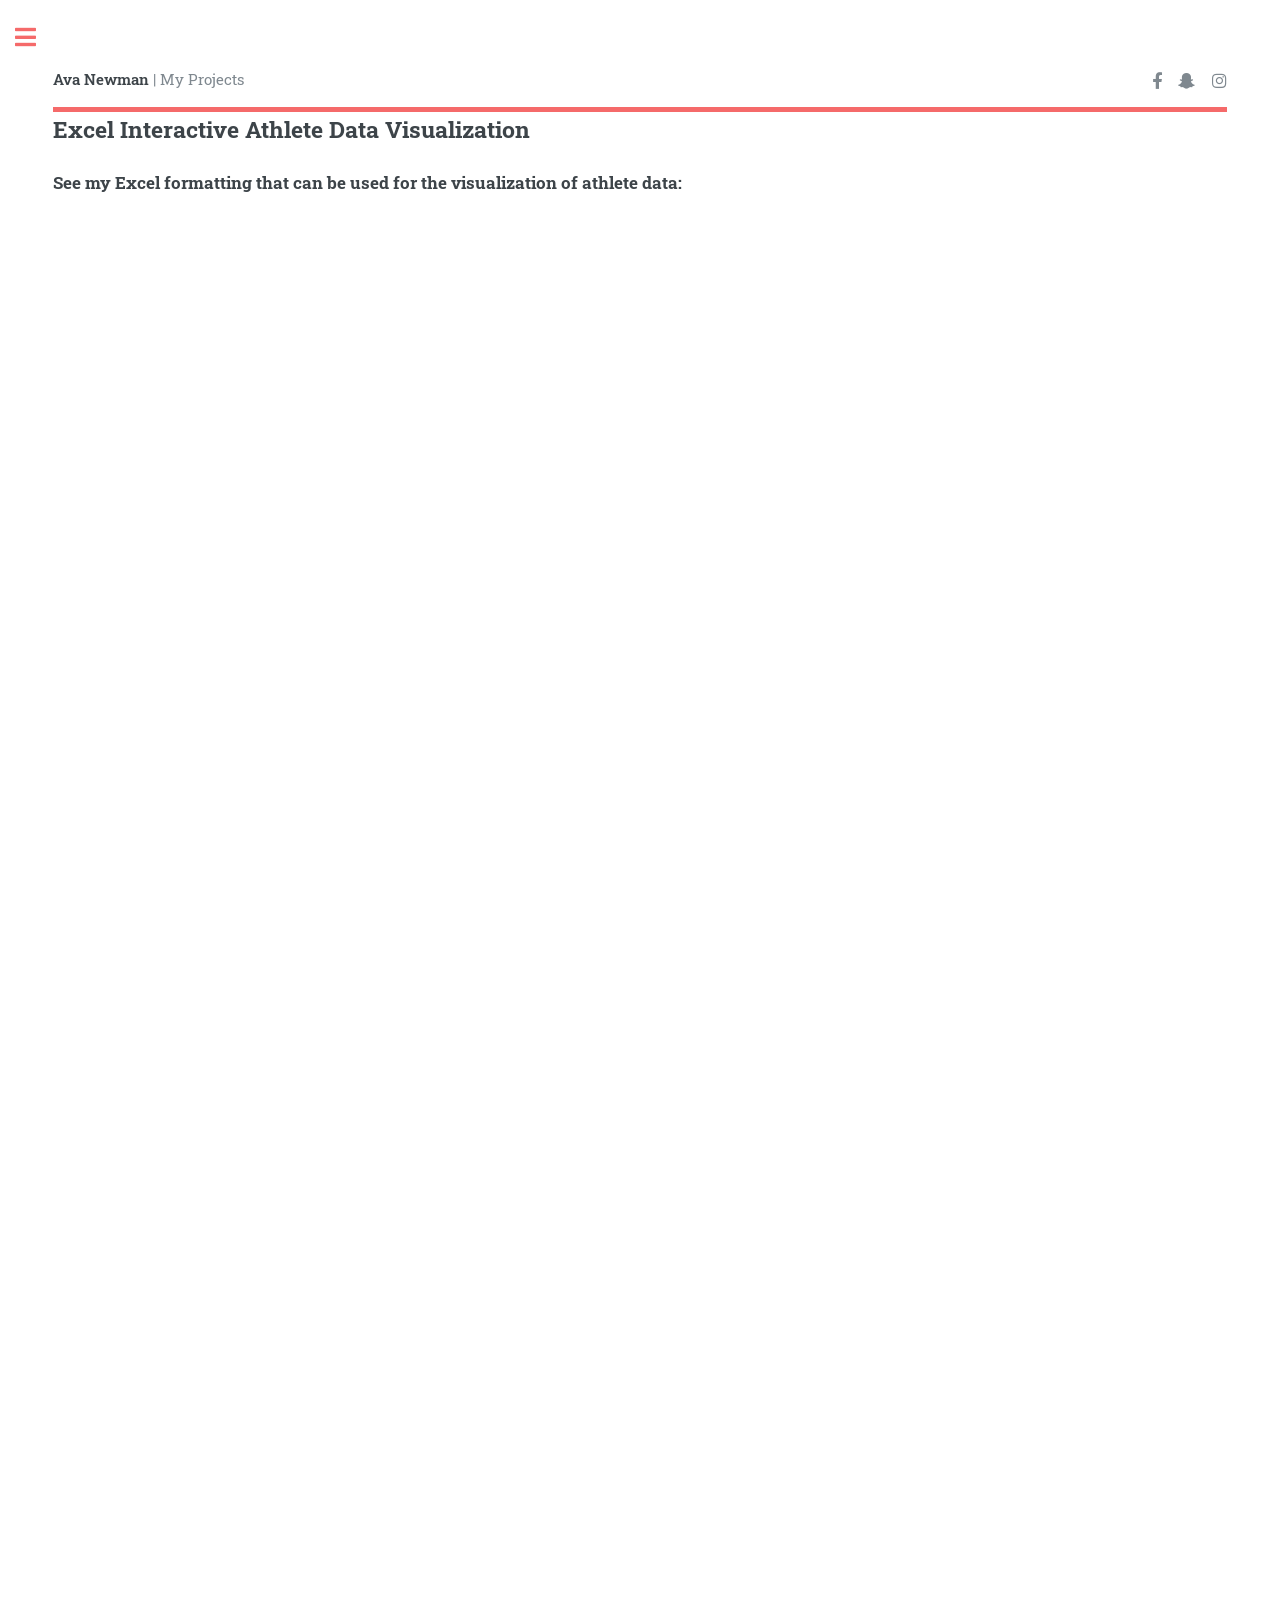
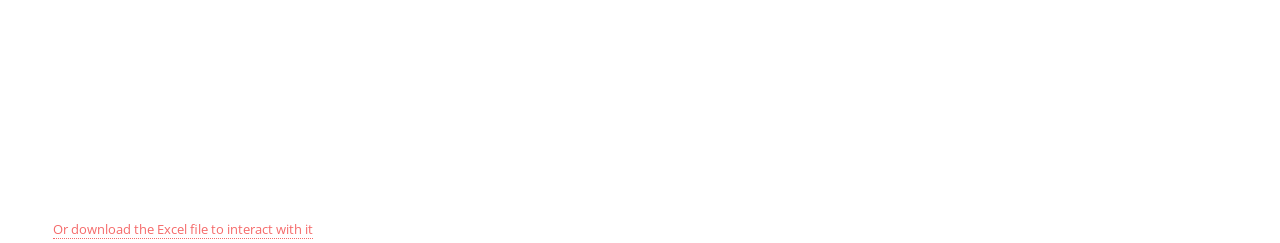
<file: Excel.html>
<!DOCTYPE HTML>
<!--
	Editorial by HTML5 UP
	html5up.net | @ajlkn
	Free for personal and commercial use under the CCA 3.0 license (html5up.net/license)
-->
<html>
	<head>
		<title>Excel</title>
		<meta charset="utf-8" />
		<meta name="viewport" content="width=device-width, initial-scale=1, user-scalable=no" />
		<link rel="stylesheet" href="assets/css/main.css" />
	</head>
	<body class="is-preload">

		<!-- Wrapper -->
			<div id="wrapper">

				<!-- Main -->
					<div id="main">
						<div class="inner">

							<!-- Header -->
								<header id="header">
									<a href="MyProjects.html" class="logo"><strong>Ava Newman</strong> | My Projects </a>
									<ul class="icons">
										<li><a href="https://www.facebook.com/people/Ava-Newman/pfbid0RaHY3Du9UKkfNLuVF2kv8ooPk5VTVL2ziSgG1sa8oLjatEGJtzj81ppRkDMyS1wKl/" class="icon brands fa-facebook-f"><span class="label">Facebook</span></a></li>
										<li><a href="https://www.snapchat.com/@ava_newman86?invite_id=TSlqsZnK&locale=en_CA&share_id=JCfKpW0zROO0zMK9a1MGSg&sid=5b81d282faa14953886a43e84ae09ba7" class="icon brands fa-snapchat-ghost"><span class="label">Snapchat</span></a></li>
										<li><a href="https://www.instagram.com/ava_grace_86/" class="icon brands fa-instagram"><span class="label">Instagram</span></a></li>
									</ul>
								</header>

					<!-- Content -->
						<h2>Excel Interactive Athlete Data Visualization</h2>
							<h3>See my Excel formatting that can be used for the visualization of athlete data:</h3>
								<div class="embed-container">
									<iframe src="https://docs.google.com/spreadsheets/d/e/2PACX-1vTBW8s8DnsD5lt1BzoALK1-BRA1Bm1i-N9RnC-Xw5epoqpmHcEKgbPWXQIBs4IrfIXugpU7Pxf-JyYd/pubhtml?widget=true&amp;headers=false"
										width="100%"
										height="1600"
										style="border:0;">
									</iframe>
								</div>
							<a href="documents/Interactive_Athlete_Data_Sheet.xlsx" download>
								Or download the Excel file to interact with it
							</a>
								
						

									<!-- Sidebar -->
					<div id="sidebar">
						<div class="inner">

							<!-- Search -->
								<section id="search" class="alt">
									<form method="post" action="#">
										<input type="text" name="query" id="query" placeholder="Search" />
									</form>
								</section>

							<!-- Menu -->
								<nav id="menu">
									<header class="major">
										<h2>Menu</h2>
									</header>
									<ul>
										<li><a href="index.html">Homepage</a></li>
										<li><a href="AboutMe.html">About Me</a></li>
										<li><a href="MyResume.html">My Resume</a></li>
										<li>
											<span class="opener">My Projects</span>
											<ul>
												<li><a href="Python.html">Python</a></li>
												<li><a href="Excel.html">Excel</a></li>
												<li><a href="Games.html">Scratch</a></li>
												<li><a href="Video.html">Video Analysis</a></li>
											</ul>
										</li>
										<li><a href="MyPassions.html">My Passions</a></li>
									</ul>
								</nav>

							<!-- Section -->
								<section>
									<header class="major">
										<h2>Get in touch</h2>
									</header>
									<p>Feel free to reach out with any other questions that you may have! Contact me at:</p>
									<ul class="contact">
										<li class="icon solid fa-envelope"><a href="mailto:ava.newman@ucalgary.ca?subject=Website%20Inquiry">ava.newman@ucalgary.com</a></li>
										<li class="icon solid fa-phone">(403)-404-8210</li>
									</ul>
								</section>

							<!-- Footer -->
								<footer id="footer">
									<p class="copyright">&copy; Ava Newman Living Resume. All rights reserved. Design: <a href="https://html5up.net">HTML5 UP</a>.</p>
								</footer>

						</div>
					</div>

			</div>

		<!-- Scripts -->
			<script src="assets/js/jquery.min.js"></script>
			<script src="assets/js/browser.min.js"></script>
			<script src="assets/js/breakpoints.min.js"></script>
			<script src="assets/js/util.js"></script>
			<script src="assets/js/main.js"></script>

	</body>
</html>
</file>
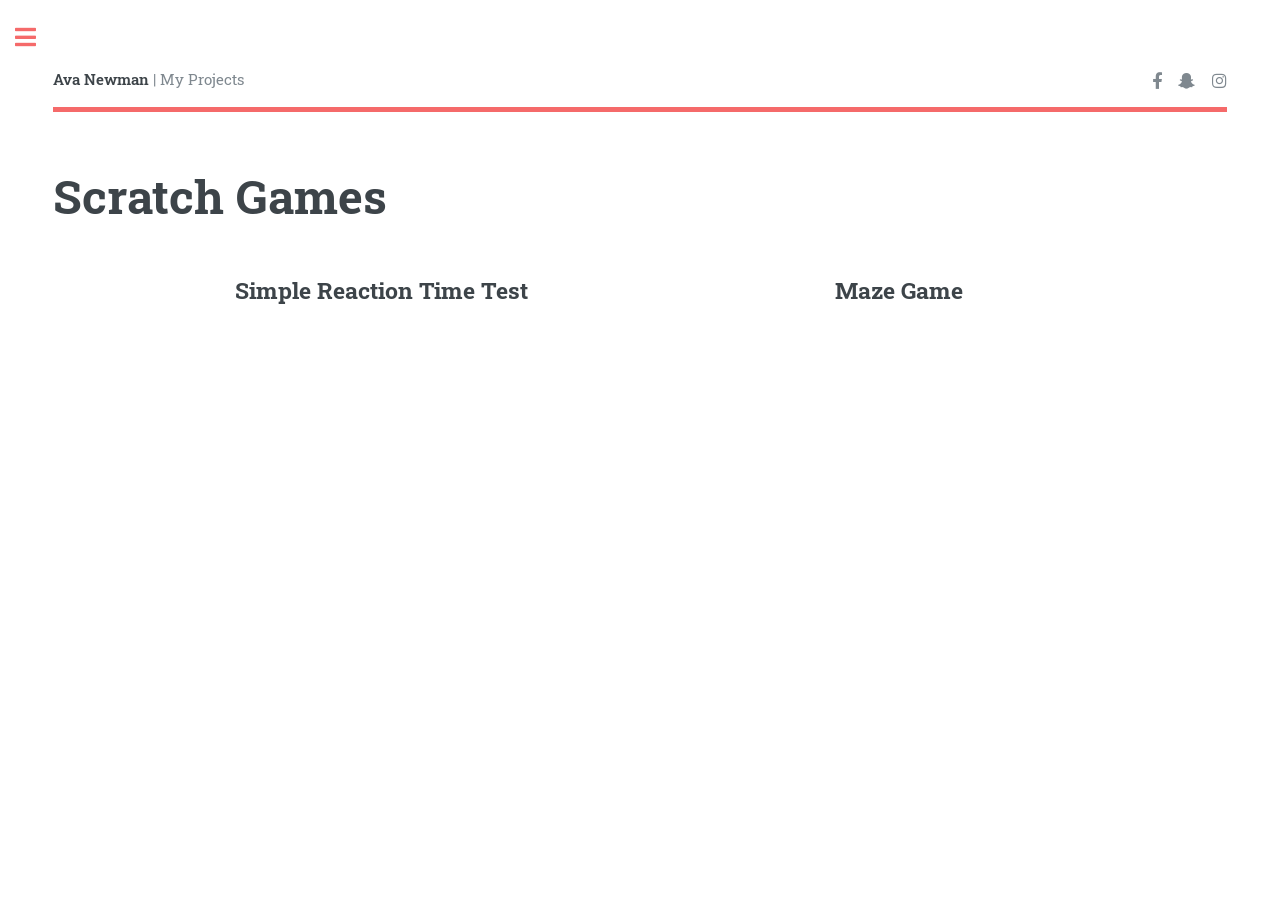
<file: Games.html>
<!DOCTYPE HTML>
<!--
	Editorial by HTML5 UP
	html5up.net | @ajlkn
	Free for personal and commercial use under the CCA 3.0 license (html5up.net/license)
-->
<html>
	<head>
		<title>SCratch Games</title>
		<meta charset="utf-8" />
		<meta name="viewport" content="width=device-width, initial-scale=1, user-scalable=no" />
		<link rel="stylesheet" href="assets/css/main.css" />
	</head>
	<body class="is-preload">

		<!-- Wrapper -->
			<div id="wrapper">

				<!-- Main -->
					<div id="main">
						<div class="inner">

							<!-- Header -->
								<header id="header">
									<a href="MyProjects.html" class="logo"><strong>Ava Newman</strong> | My Projects </a>
									<ul class="icons">
										<li><a href="https://www.facebook.com/people/Ava-Newman/pfbid0RaHY3Du9UKkfNLuVF2kv8ooPk5VTVL2ziSgG1sa8oLjatEGJtzj81ppRkDMyS1wKl/" class="icon brands fa-facebook-f"><span class="label">Facebook</span></a></li>
										<li><a href="https://www.snapchat.com/@ava_newman86?invite_id=TSlqsZnK&locale=en_CA&share_id=JCfKpW0zROO0zMK9a1MGSg&sid=5b81d282faa14953886a43e84ae09ba7" class="icon brands fa-snapchat-ghost"><span class="label">Snapchat</span></a></li>
										<li><a href="https://www.instagram.com/ava_grace_86/" class="icon brands fa-instagram"><span class="label">Instagram</span></a></li>
									</ul>
								</header>
							
							<!-- Content -->
								<section>
									<header class="main">
										<h1>Scratch Games</h1>
									</header>
									<div class="scratch-container">
										<div class="game">
											<h2>Simple Reaction Time Test</h2>
											<iframe src="https://scratch.mit.edu/projects/1306613089/embed"
												allowtransparency="true"
												width="485" height="402"
												frameborder="0" scrolling="no" allowfullscreen>
											</iframe>
										</div>

										<div class="game">
											<h2>Maze Game</h2>
											<iframe src="https://scratch.mit.edu/projects/1283177695/embed"
												allowtransparency="true"
												width="485" height="402"
												frameborder="0" scrolling="no" allowfullscreen>
											</iframe>
										</div>
									</div>
								</section>

									<!-- Sidebar -->
					<div id="sidebar">
						<div class="inner">

							<!-- Search -->
								<section id="search" class="alt">
									<form method="post" action="#">
										<input type="text" name="query" id="query" placeholder="Search" />
									</form>
								</section>

							<!-- Menu -->
								<nav id="menu">
									<header class="major">
										<h2>Menu</h2>
									</header>
									<ul>
										<li><a href="index.html">Homepage</a></li>
										<li><a href="AboutMe.html">About Me</a></li>
										<li><a href="MyResume.html">My Resume</a></li>
										<li>
											<span class="opener">My Projects</span>
											<ul>
												<li><a href="Python.html">Python</a></li>
												<li><a href="Excel.html">Excel</a></li>
												<li><a href="Games.html">Scratch</a></li>
												<li><a href="Video.html">Video Analysis</a></li>
											</ul>
										</li>
										<li><a href="MyPassions.html">My Passions</a></li>
									</ul>
								</nav>

							<!-- Section -->
								<section>
									<header class="major">
										<h2>Get in touch</h2>
									</header>
									<p>Feel free to reach out with any other questions that you may have! Contact me at:</p>
									<ul class="contact">
										<li class="icon solid fa-envelope"><a href="mailto:ava.newman@ucalgary.ca?subject=Website%20Inquiry">ava.newman@ucalgary.com</a></li>
										<li class="icon solid fa-phone">(403)-404-8210</li>
									</ul>
								</section>

							<!-- Footer -->
								<footer id="footer">
									<p class="copyright">&copy; Ava Newman Living Resume. All rights reserved. Design: <a href="https://html5up.net">HTML5 UP</a>.</p>
								</footer>

						</div>
					</div>

			</div>

		<!-- Scripts -->
			<script src="assets/js/jquery.min.js"></script>
			<script src="assets/js/browser.min.js"></script>
			<script src="assets/js/breakpoints.min.js"></script>
			<script src="assets/js/util.js"></script>
			<script src="assets/js/main.js"></script>

	</body>
</html>
</file>
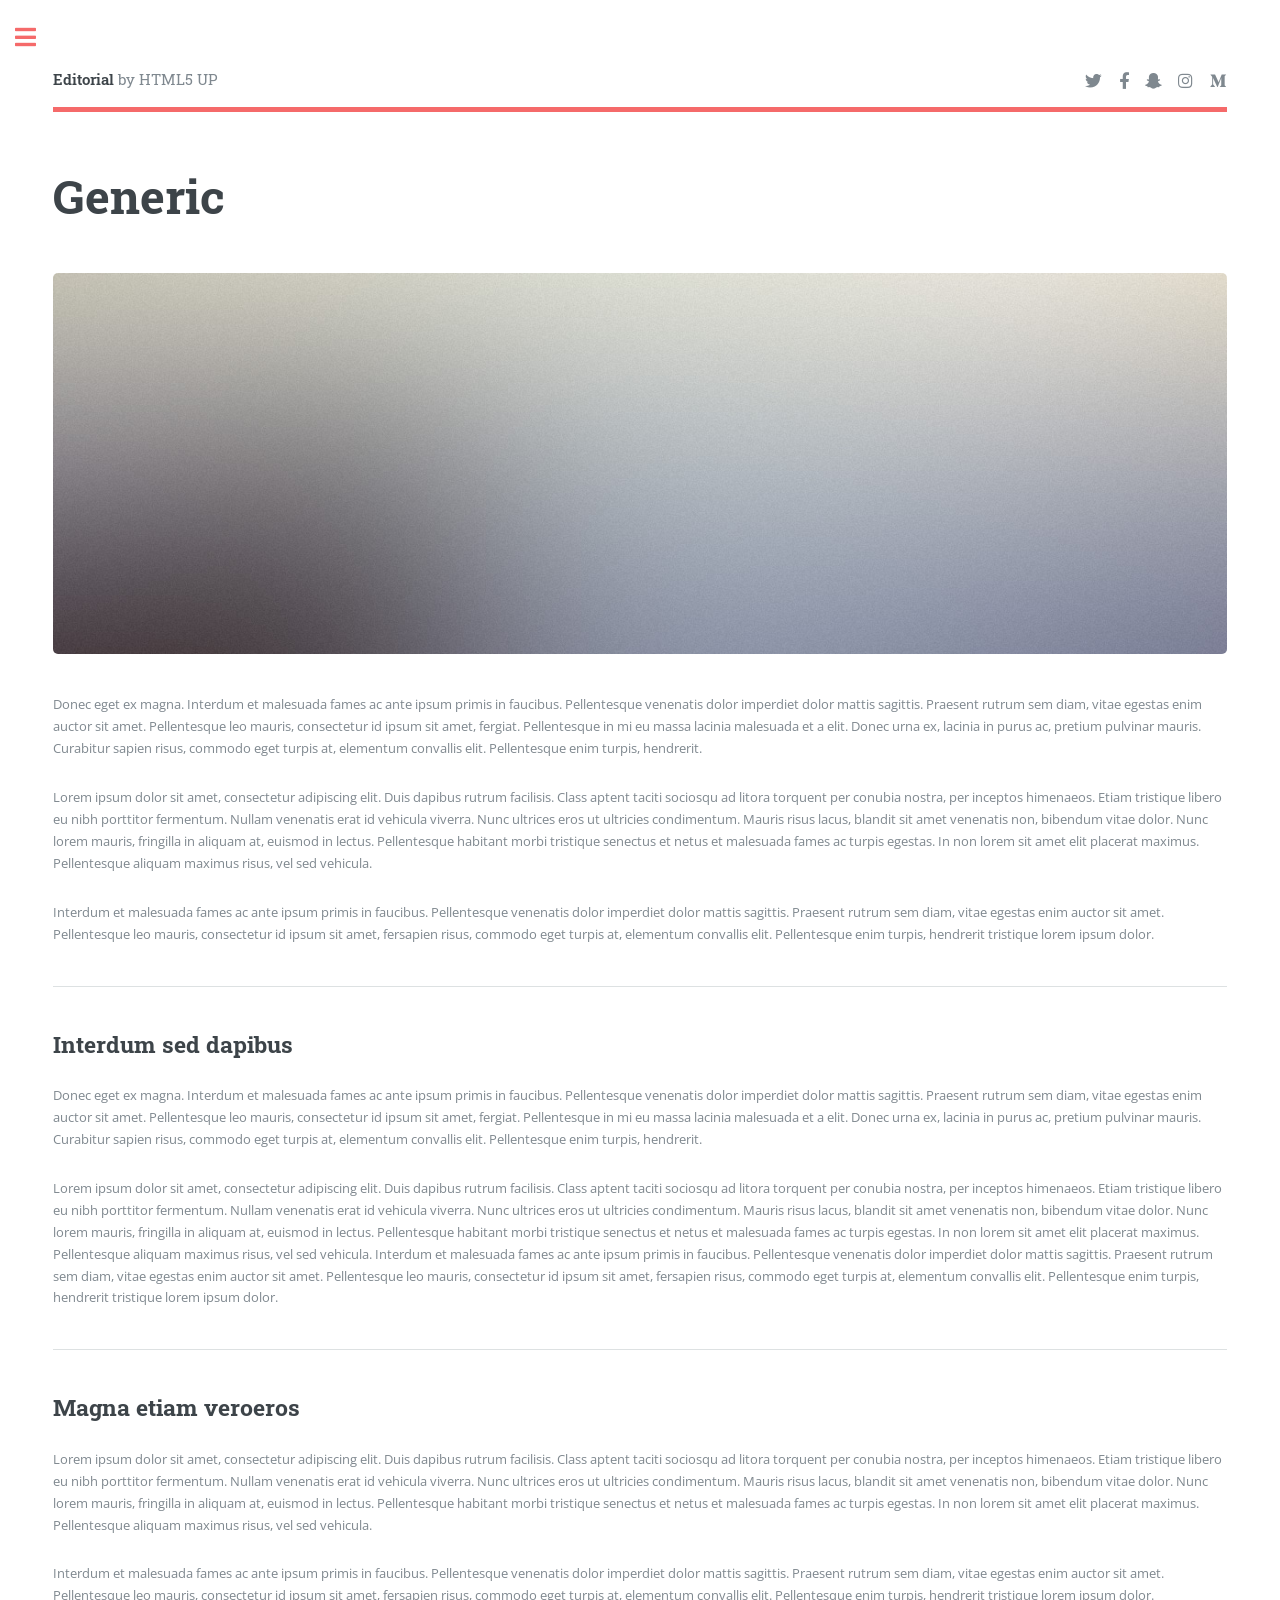
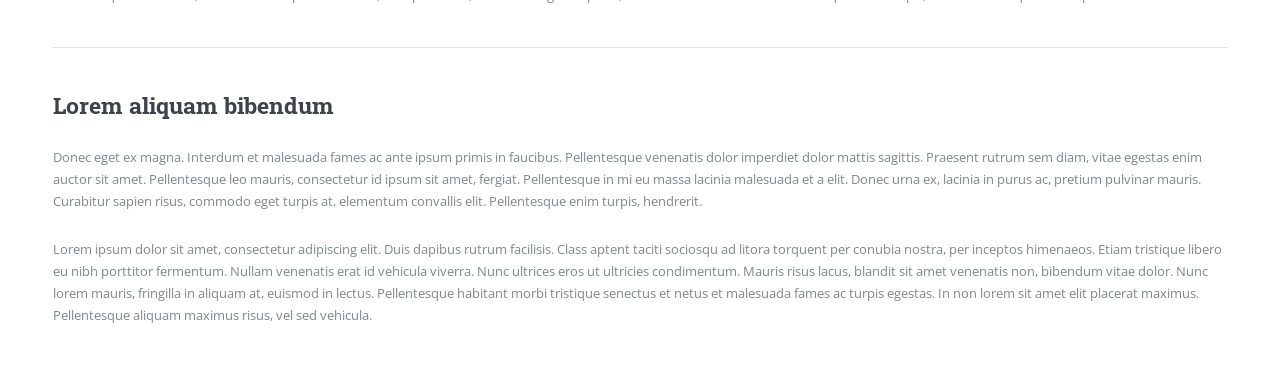
<file: generic.html>
<!DOCTYPE HTML>
<!--
	Editorial by HTML5 UP
	html5up.net | @ajlkn
	Free for personal and commercial use under the CCA 3.0 license (html5up.net/license)
-->
<html>
	<head>
		<title>Generic - Editorial by HTML5 UP</title>
		<meta charset="utf-8" />
		<meta name="viewport" content="width=device-width, initial-scale=1, user-scalable=no" />
		<link rel="stylesheet" href="assets/css/main.css" />
	</head>
	<body class="is-preload">

		<!-- Wrapper -->
			<div id="wrapper">

				<!-- Main -->
					<div id="main">
						<div class="inner">

							<!-- Header -->
								<header id="header">
									<a href="index.html" class="logo"><strong>Editorial</strong> by HTML5 UP</a>
									<ul class="icons">
										<li><a href="#" class="icon brands fa-twitter"><span class="label">Twitter</span></a></li>
										<li><a href="#" class="icon brands fa-facebook-f"><span class="label">Facebook</span></a></li>
										<li><a href="#" class="icon brands fa-snapchat-ghost"><span class="label">Snapchat</span></a></li>
										<li><a href="#" class="icon brands fa-instagram"><span class="label">Instagram</span></a></li>
										<li><a href="#" class="icon brands fa-medium-m"><span class="label">Medium</span></a></li>
									</ul>
								</header>

							<!-- Content -->
								<section>
									<header class="main">
										<h1>Generic</h1>
									</header>

									<span class="image main"><img src="images/pic11.jpg" alt="" /></span>

									<p>Donec eget ex magna. Interdum et malesuada fames ac ante ipsum primis in faucibus. Pellentesque venenatis dolor imperdiet dolor mattis sagittis. Praesent rutrum sem diam, vitae egestas enim auctor sit amet. Pellentesque leo mauris, consectetur id ipsum sit amet, fergiat. Pellentesque in mi eu massa lacinia malesuada et a elit. Donec urna ex, lacinia in purus ac, pretium pulvinar mauris. Curabitur sapien risus, commodo eget turpis at, elementum convallis elit. Pellentesque enim turpis, hendrerit.</p>
									<p>Lorem ipsum dolor sit amet, consectetur adipiscing elit. Duis dapibus rutrum facilisis. Class aptent taciti sociosqu ad litora torquent per conubia nostra, per inceptos himenaeos. Etiam tristique libero eu nibh porttitor fermentum. Nullam venenatis erat id vehicula viverra. Nunc ultrices eros ut ultricies condimentum. Mauris risus lacus, blandit sit amet venenatis non, bibendum vitae dolor. Nunc lorem mauris, fringilla in aliquam at, euismod in lectus. Pellentesque habitant morbi tristique senectus et netus et malesuada fames ac turpis egestas. In non lorem sit amet elit placerat maximus. Pellentesque aliquam maximus risus, vel sed vehicula.</p>
									<p>Interdum et malesuada fames ac ante ipsum primis in faucibus. Pellentesque venenatis dolor imperdiet dolor mattis sagittis. Praesent rutrum sem diam, vitae egestas enim auctor sit amet. Pellentesque leo mauris, consectetur id ipsum sit amet, fersapien risus, commodo eget turpis at, elementum convallis elit. Pellentesque enim turpis, hendrerit tristique lorem ipsum dolor.</p>

									<hr class="major" />

									<h2>Interdum sed dapibus</h2>
									<p>Donec eget ex magna. Interdum et malesuada fames ac ante ipsum primis in faucibus. Pellentesque venenatis dolor imperdiet dolor mattis sagittis. Praesent rutrum sem diam, vitae egestas enim auctor sit amet. Pellentesque leo mauris, consectetur id ipsum sit amet, fergiat. Pellentesque in mi eu massa lacinia malesuada et a elit. Donec urna ex, lacinia in purus ac, pretium pulvinar mauris. Curabitur sapien risus, commodo eget turpis at, elementum convallis elit. Pellentesque enim turpis, hendrerit.</p>
									<p>Lorem ipsum dolor sit amet, consectetur adipiscing elit. Duis dapibus rutrum facilisis. Class aptent taciti sociosqu ad litora torquent per conubia nostra, per inceptos himenaeos. Etiam tristique libero eu nibh porttitor fermentum. Nullam venenatis erat id vehicula viverra. Nunc ultrices eros ut ultricies condimentum. Mauris risus lacus, blandit sit amet venenatis non, bibendum vitae dolor. Nunc lorem mauris, fringilla in aliquam at, euismod in lectus. Pellentesque habitant morbi tristique senectus et netus et malesuada fames ac turpis egestas. In non lorem sit amet elit placerat maximus. Pellentesque aliquam maximus risus, vel sed vehicula. Interdum et malesuada fames ac ante ipsum primis in faucibus. Pellentesque venenatis dolor imperdiet dolor mattis sagittis. Praesent rutrum sem diam, vitae egestas enim auctor sit amet. Pellentesque leo mauris, consectetur id ipsum sit amet, fersapien risus, commodo eget turpis at, elementum convallis elit. Pellentesque enim turpis, hendrerit tristique lorem ipsum dolor.</p>

									<hr class="major" />

									<h2>Magna etiam veroeros</h2>
									<p>Lorem ipsum dolor sit amet, consectetur adipiscing elit. Duis dapibus rutrum facilisis. Class aptent taciti sociosqu ad litora torquent per conubia nostra, per inceptos himenaeos. Etiam tristique libero eu nibh porttitor fermentum. Nullam venenatis erat id vehicula viverra. Nunc ultrices eros ut ultricies condimentum. Mauris risus lacus, blandit sit amet venenatis non, bibendum vitae dolor. Nunc lorem mauris, fringilla in aliquam at, euismod in lectus. Pellentesque habitant morbi tristique senectus et netus et malesuada fames ac turpis egestas. In non lorem sit amet elit placerat maximus. Pellentesque aliquam maximus risus, vel sed vehicula.</p>
									<p>Interdum et malesuada fames ac ante ipsum primis in faucibus. Pellentesque venenatis dolor imperdiet dolor mattis sagittis. Praesent rutrum sem diam, vitae egestas enim auctor sit amet. Pellentesque leo mauris, consectetur id ipsum sit amet, fersapien risus, commodo eget turpis at, elementum convallis elit. Pellentesque enim turpis, hendrerit tristique lorem ipsum dolor.</p>

									<hr class="major" />

									<h2>Lorem aliquam bibendum</h2>
									<p>Donec eget ex magna. Interdum et malesuada fames ac ante ipsum primis in faucibus. Pellentesque venenatis dolor imperdiet dolor mattis sagittis. Praesent rutrum sem diam, vitae egestas enim auctor sit amet. Pellentesque leo mauris, consectetur id ipsum sit amet, fergiat. Pellentesque in mi eu massa lacinia malesuada et a elit. Donec urna ex, lacinia in purus ac, pretium pulvinar mauris. Curabitur sapien risus, commodo eget turpis at, elementum convallis elit. Pellentesque enim turpis, hendrerit.</p>
									<p>Lorem ipsum dolor sit amet, consectetur adipiscing elit. Duis dapibus rutrum facilisis. Class aptent taciti sociosqu ad litora torquent per conubia nostra, per inceptos himenaeos. Etiam tristique libero eu nibh porttitor fermentum. Nullam venenatis erat id vehicula viverra. Nunc ultrices eros ut ultricies condimentum. Mauris risus lacus, blandit sit amet venenatis non, bibendum vitae dolor. Nunc lorem mauris, fringilla in aliquam at, euismod in lectus. Pellentesque habitant morbi tristique senectus et netus et malesuada fames ac turpis egestas. In non lorem sit amet elit placerat maximus. Pellentesque aliquam maximus risus, vel sed vehicula.</p>

								</section>

						</div>
					</div>

				<!-- Sidebar -->
					<div id="sidebar">
						<div class="inner">

							<!-- Search -->
								<section id="search" class="alt">
									<form method="post" action="#">
										<input type="text" name="query" id="query" placeholder="Search" />
									</form>
								</section>

							<!-- Menu -->
								<nav id="menu">
									<header class="major">
										<h2>Menu</h2>
									</header>
									<ul>
										<li><a href="index.html">Homepage</a></li>
										<li><a href="generic.html">Generic</a></li>
										<li><a href="elements.html">Elements</a></li>
										<li>
											<span class="opener">Submenu</span>
											<ul>
												<li><a href="#">Lorem Dolor</a></li>
												<li><a href="#">Ipsum Adipiscing</a></li>
												<li><a href="#">Tempus Magna</a></li>
												<li><a href="#">Feugiat Veroeros</a></li>
											</ul>
										</li>
										<li><a href="#">Etiam Dolore</a></li>
										<li><a href="#">Adipiscing</a></li>
										<li>
											<span class="opener">Another Submenu</span>
											<ul>
												<li><a href="#">Lorem Dolor</a></li>
												<li><a href="#">Ipsum Adipiscing</a></li>
												<li><a href="#">Tempus Magna</a></li>
												<li><a href="#">Feugiat Veroeros</a></li>
											</ul>
										</li>
										<li><a href="#">Maximus Erat</a></li>
										<li><a href="#">Sapien Mauris</a></li>
										<li><a href="#">Amet Lacinia</a></li>
									</ul>
								</nav>

							<!-- Section -->
								<section>
									<header class="major">
										<h2>Ante interdum</h2>
									</header>
									<div class="mini-posts">
										<article>
											<a href="#" class="image"><img src="images/pic07.jpg" alt="" /></a>
											<p>Aenean ornare velit lacus, ac varius enim lorem ullamcorper dolore aliquam.</p>
										</article>
										<article>
											<a href="#" class="image"><img src="images/pic08.jpg" alt="" /></a>
											<p>Aenean ornare velit lacus, ac varius enim lorem ullamcorper dolore aliquam.</p>
										</article>
										<article>
											<a href="#" class="image"><img src="images/pic09.jpg" alt="" /></a>
											<p>Aenean ornare velit lacus, ac varius enim lorem ullamcorper dolore aliquam.</p>
										</article>
									</div>
									<ul class="actions">
										<li><a href="#" class="button">More</a></li>
									</ul>
								</section>

							<!-- Section -->
								<section>
									<header class="major">
										<h2>Get in touch</h2>
									</header>
									<p>Sed varius enim lorem ullamcorper dolore aliquam aenean ornare velit lacus, ac varius enim lorem ullamcorper dolore. Proin sed aliquam facilisis ante interdum. Sed nulla amet lorem feugiat tempus aliquam.</p>
									<ul class="contact">
										<li class="icon solid fa-envelope"><a href="#">information@untitled.tld</a></li>
										<li class="icon solid fa-phone">(000) 000-0000</li>
										<li class="icon solid fa-home">1234 Somewhere Road #8254<br />
										Nashville, TN 00000-0000</li>
									</ul>
								</section>

							<!-- Footer -->
								<footer id="footer">
									<p class="copyright">&copy; Untitled. All rights reserved. Demo Images: <a href="https://unsplash.com">Unsplash</a>. Design: <a href="https://html5up.net">HTML5 UP</a>.</p>
								</footer>

						</div>
					</div>

			</div>

		<!-- Scripts -->
			<script src="assets/js/jquery.min.js"></script>
			<script src="assets/js/browser.min.js"></script>
			<script src="assets/js/breakpoints.min.js"></script>
			<script src="assets/js/util.js"></script>
			<script src="assets/js/main.js"></script>

	</body>
</html>
</file>
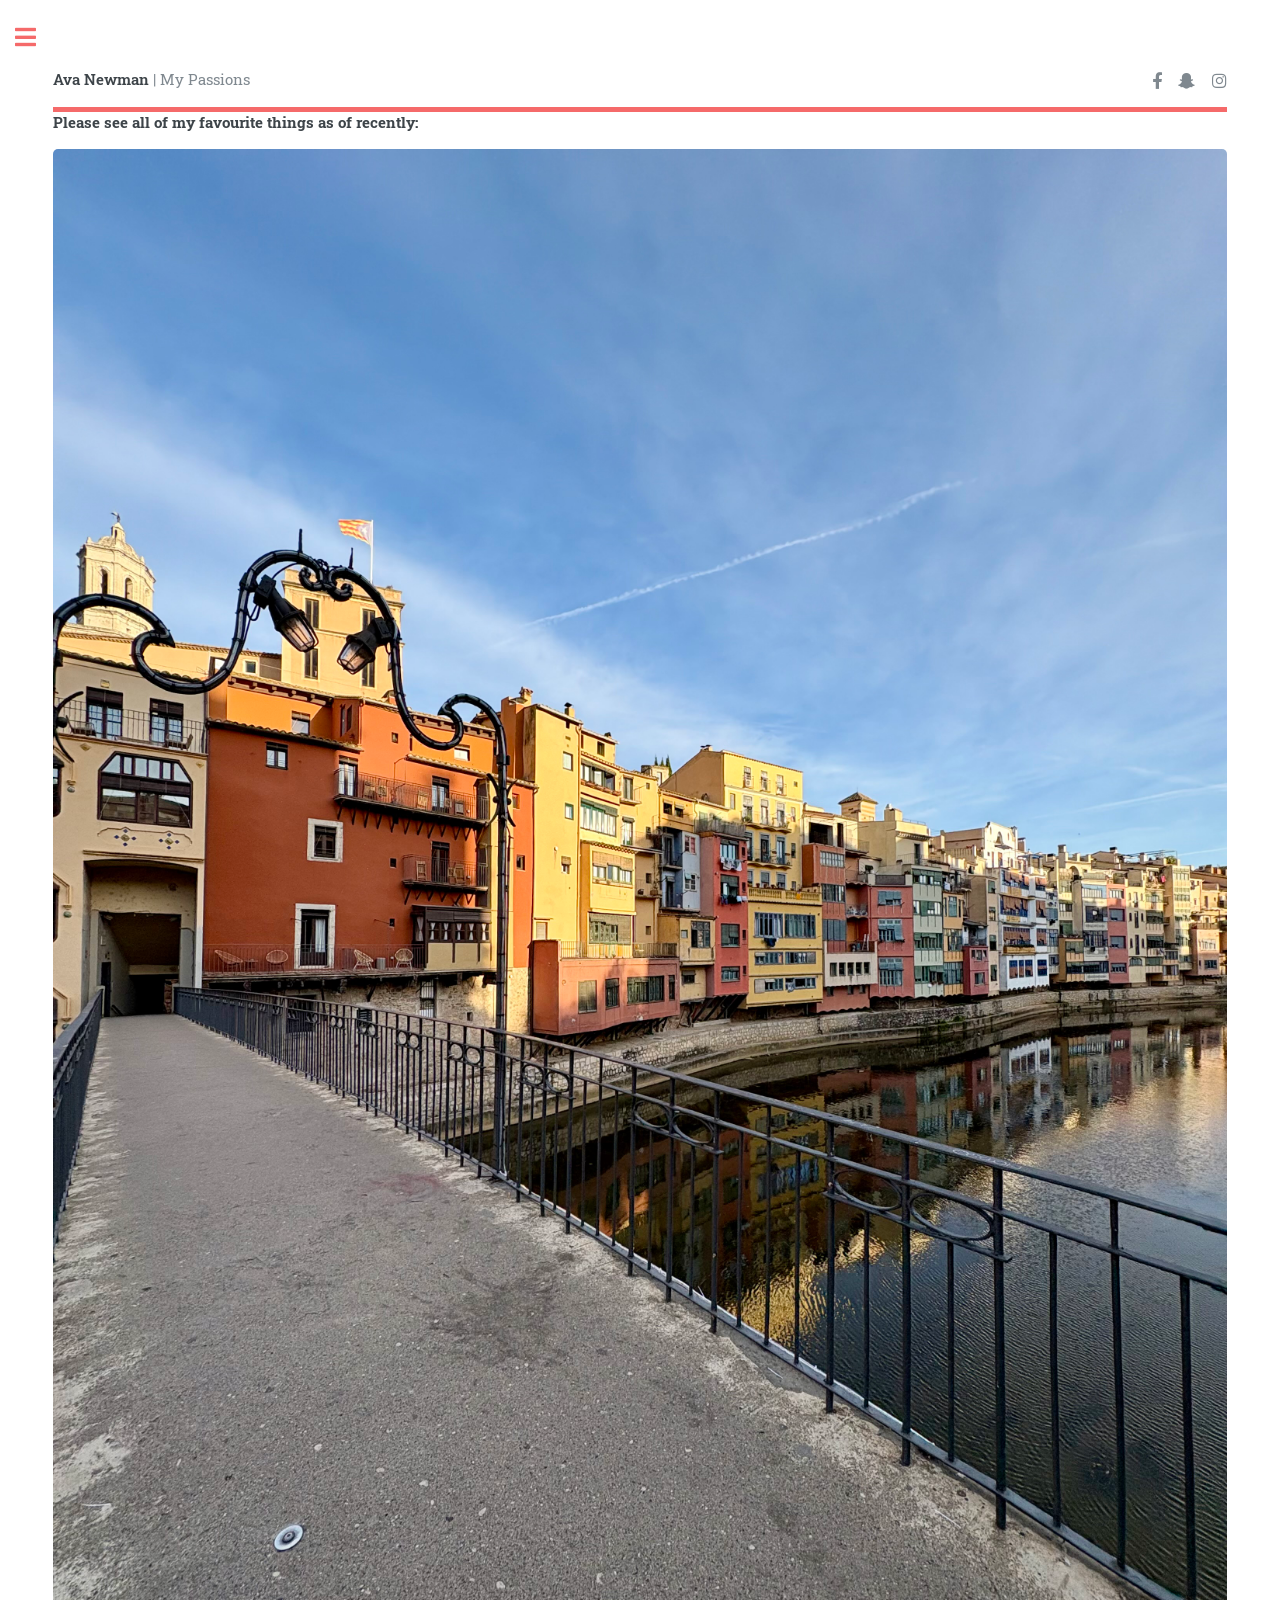
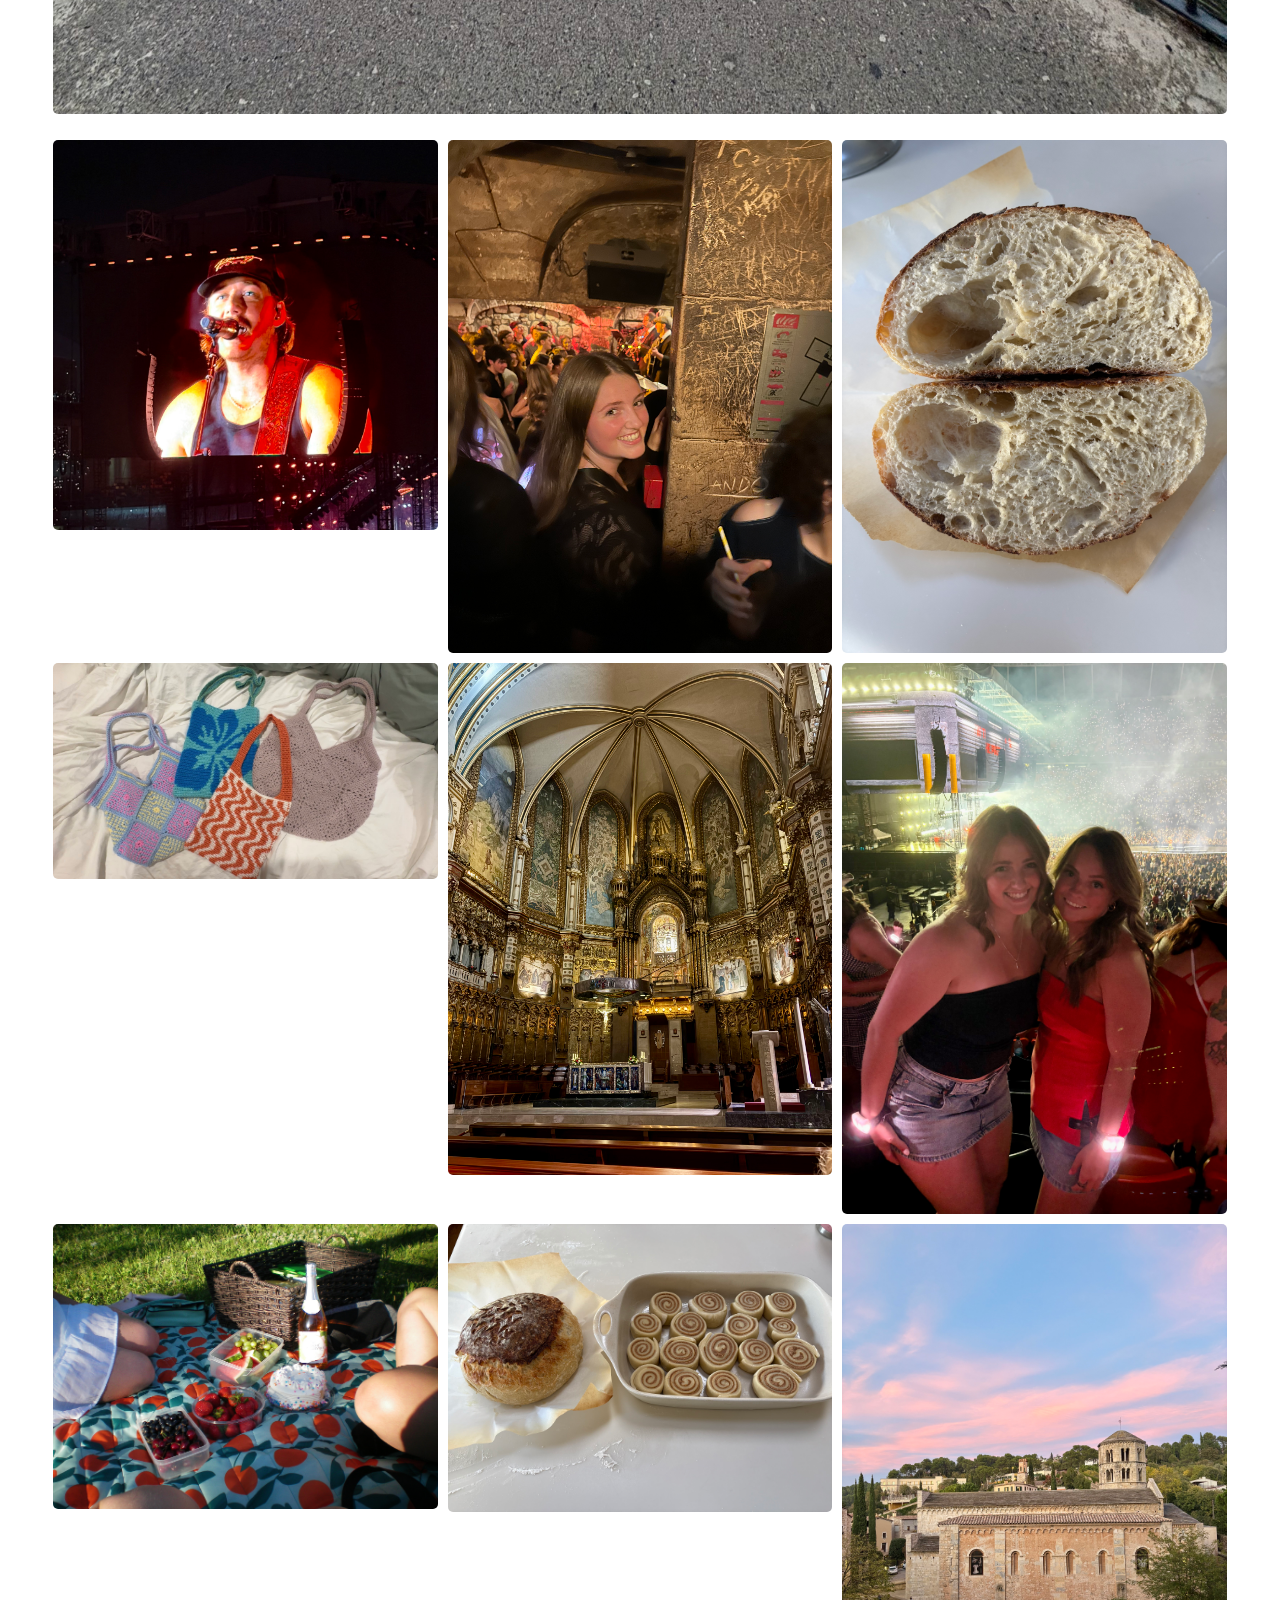
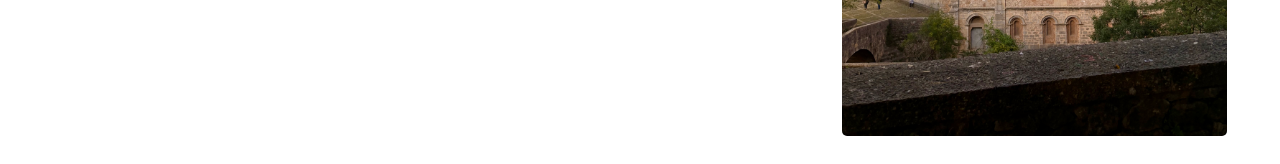
<file: MyPassions.html>
<!DOCTYPE HTML>
<!--
	Editorial by HTML5 UP
	html5up.net | @ajlkn
	Free for personal and commercial use under the CCA 3.0 license (html5up.net/license)
-->
<html>
	<head>
		<title>My Passions</title>
		<meta charset="utf-8" />
		<meta name="viewport" content="width=device-width, initial-scale=1, user-scalable=no" />
		<link rel="stylesheet" href="assets/css/main.css" />
	</head>
	<body class="is-preload">

		<!-- Wrapper -->
			<div id="wrapper">

				<!-- Main -->
					<div id="main">
						<div class="inner">

							<!-- Header -->
								<header id="header">
									<a href="index.html" class="logo"><strong>Ava Newman</strong> | My Passions</a>
									<ul class="icons">
										<li><a href="https://www.facebook.com/people/Ava-Newman/pfbid0RaHY3Du9UKkfNLuVF2kv8ooPk5VTVL2ziSgG1sa8oLjatEGJtzj81ppRkDMyS1wKl/" class="icon brands fa-facebook-f"><span class="label">Facebook</span></a></li>
										<li><a href="https://www.snapchat.com/@ava_newman86?invite_id=TSlqsZnK&locale=en_CA&share_id=JCfKpW0zROO0zMK9a1MGSg&sid=5b81d282faa14953886a43e84ae09ba7" class="icon brands fa-snapchat-ghost"><span class="label">Snapchat</span></a></li>
										<li><a href="https://www.instagram.com/ava_grace_86/" class="icon brands fa-instagram"><span class="label">Instagram</span></a></li>
									</ul>
								</header>

											<!-- Image -->
							
													<h4>Please see all of my favourite things as of recently:</h4>
													<span class="image fit"><img src="images/girona1.jpeg" alt="" /></span>
													<div class="box alt">
														<div class="row gtr-50 gtr-uniform">
															<div class="col-4"><span class="image fit"><img src="images/mw.jpg" alt="" /></span></div>
															<div class="col-4"><span class="image fit"><img src="images/cave.jpeg" alt="" /></span></div>
															<div class="col-4"><span class="image fit"><img src="images/sourdough.jpeg" alt="" /></span></div>
															<!-- Break -->
															<div class="col-4"><span class="image fit"><img src="images/crochet.jpg" alt="" /></span></div>
															<div class="col-4"><span class="image fit"><img src="images/chappel.jpeg" alt="" /></span></div>
															<div class="col-4"><span class="image fit"><img src="images/olie.jpeg" alt="" /></span></div>
															<!-- Break -->
															<div class="col-4"><span class="image fit"><img src="images/picnic.jpg" alt="" /></span></div>
															<div class="col-4"><span class="image fit"><img src="images/baking.jpeg" alt="" /></span></div>
															<div class="col-4"><span class="image fit"><img src="images/girona2.jpeg" alt="" /></span></div>
														</div>
													</div>
			<!-- Sidebar -->
					<div id="sidebar">
						<div class="inner">

							<!-- Search -->
								<section id="search" class="alt">
									<form method="post" action="#">
										<input type="text" name="query" id="query" placeholder="Search" />
									</form>
								</section>

							<!-- Menu -->
								<nav id="menu">
									<header class="major">
										<h2>Menu</h2>
									</header>
									<ul>
										<li><a href="index.html">Homepage</a></li>
										<li><a href="AboutMe.html">About Me</a></li>
										<li><a href="MyResume.html">My Resume</a></li>
										<li>
											<span class="opener">My Projects</span>
											<ul>
												<li><a href="Python.html">Python</a></li>
												<li><a href="Excel.html">Excel</a></li>
												<li><a href="Games.html">Scratch</a></li>
												<li><a href="Video.html">Video Analysis</a></li>
											</ul>
										</li>
										<li><a href="MyPassions.html">My Passions</a></li>
									</ul>
								</nav>

							<!-- Section -->
								<section>
									<header class="major">
										<h2>Get in touch</h2>
									</header>
									<p>Feel free to reach out with any other questions that you may have! Contact me at:</p>
									<ul class="contact">
										<li class="icon solid fa-envelope"><a href="mailto:ava.newman@ucalgary.ca?subject=Website%20Inquiry">ava.newman@ucalgary.com</a></li>
										<li class="icon solid fa-phone">(403)-404-8210</li>
									</ul>
								</section>

							<!-- Footer -->
								<footer id="footer">
									<p class="copyright">&copy; Ava Newman Living Resume. All rights reserved. Design: <a href="https://html5up.net">HTML5 UP</a>.</p>
								</footer>

						</div>
					</div>

			</div>

		<!-- Scripts -->
			<script src="assets/js/jquery.min.js"></script>
			<script src="assets/js/browser.min.js"></script>
			<script src="assets/js/breakpoints.min.js"></script>
			<script src="assets/js/util.js"></script>
			<script src="assets/js/main.js"></script>

	</body>
</html>
</file>
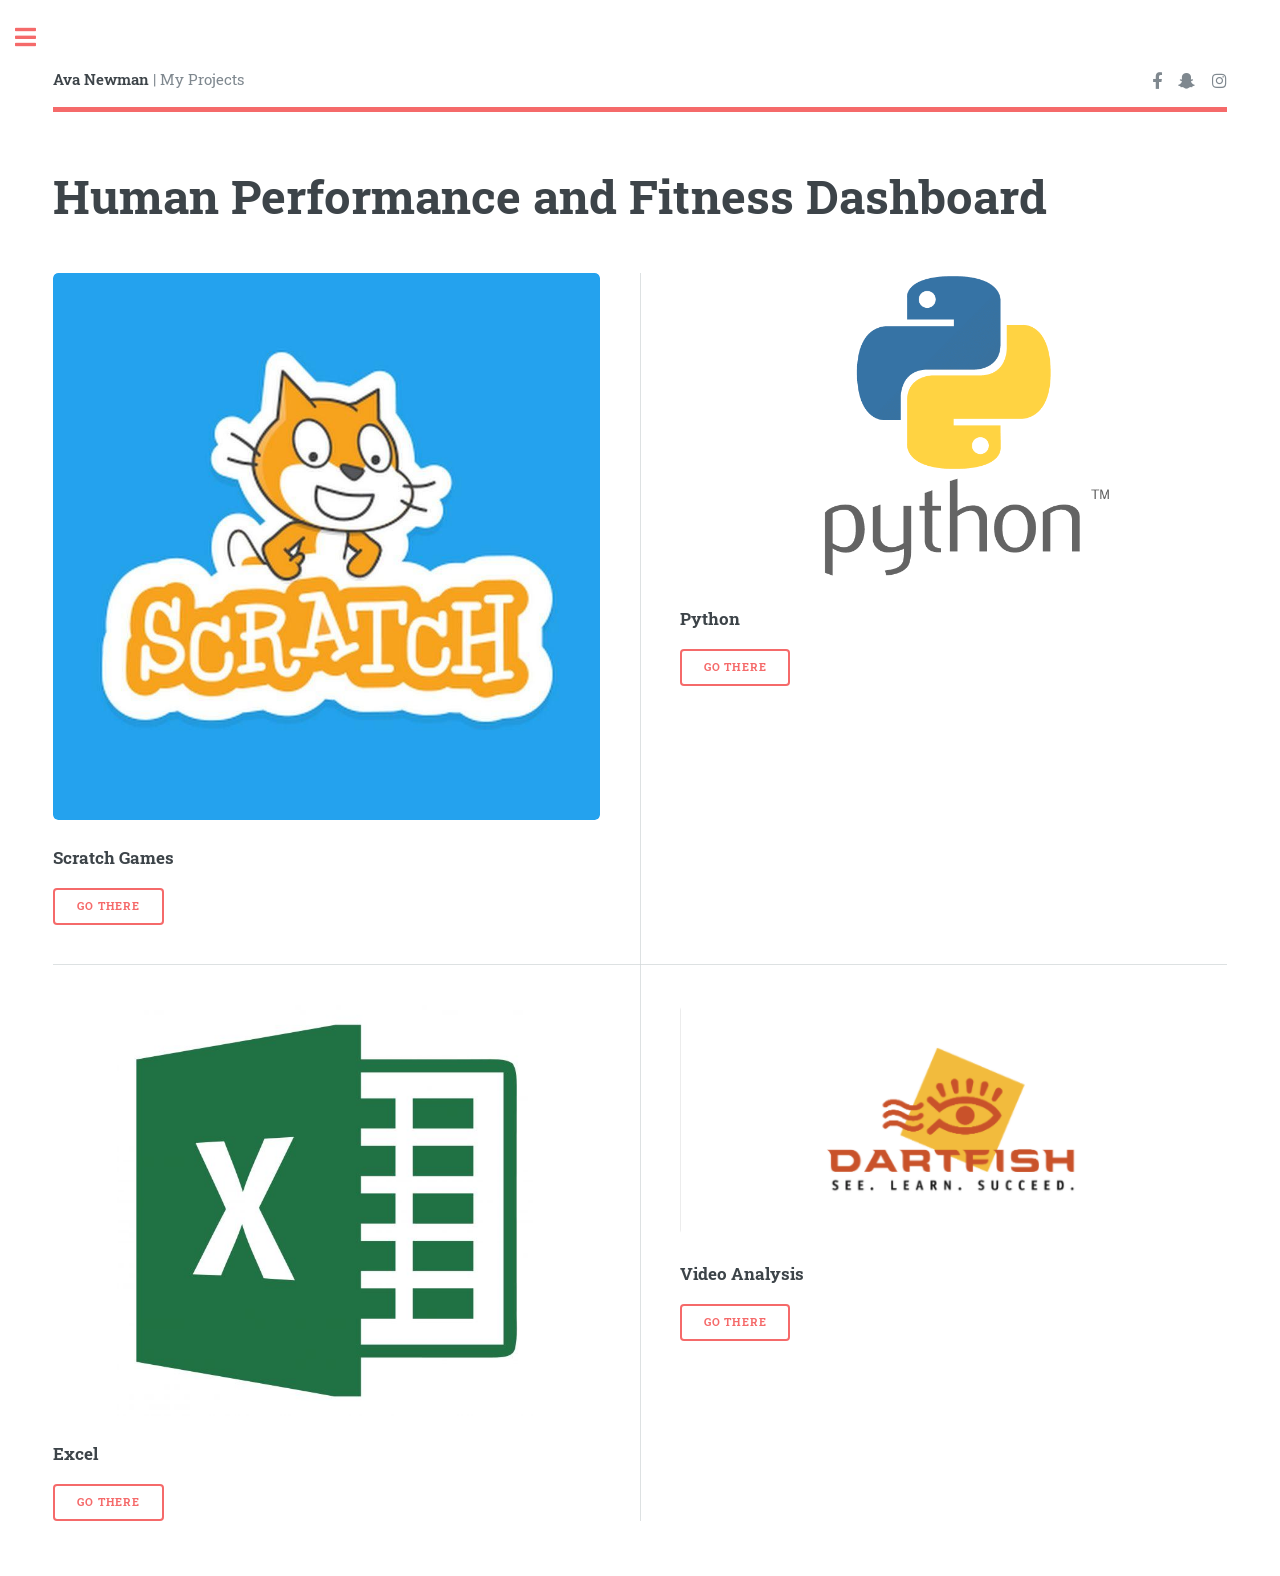
<file: MyProjects.html>
<!DOCTYPE HTML>
<!--
	Editorial by HTML5 UP
	html5up.net | @ajlkn
	Free for personal and commercial use under the CCA 3.0 license (html5up.net/license)
-->
<html>
	<head>
		<title>My Projects</title>
		<meta charset="utf-8" />
		<meta name="viewport" content="width=device-width, initial-scale=1, user-scalable=no" />
		<link rel="stylesheet" href="assets/css/main.css" />
	</head>
	<body class="is-preload">

		<!-- Wrapper -->
			<div id="wrapper">

				<!-- Main -->
					<div id="main">
						<div class="inner">

							<!-- Header -->
								<header id="header">
									<a href="index.html" class="logo"><strong>Ava Newman</strong> | My Projects </a>
									<ul class="icons">
										<li><a href="https://www.facebook.com/people/Ava-Newman/pfbid0RaHY3Du9UKkfNLuVF2kv8ooPk5VTVL2ziSgG1sa8oLjatEGJtzj81ppRkDMyS1wKl/" class="icon brands fa-facebook-f"><span class="label">Facebook</span></a></li>
										<li><a href="https://www.snapchat.com/@ava_newman86?invite_id=TSlqsZnK&locale=en_CA&share_id=JCfKpW0zROO0zMK9a1MGSg&sid=5b81d282faa14953886a43e84ae09ba7" class="icon brands fa-snapchat-ghost"><span class="label">Snapchat</span></a></li>
										<li><a href="https://www.instagram.com/ava_grace_86/" class="icon brands fa-instagram"><span class="label">Instagram</span></a></li>
									</ul>
								</header>
							
							<!-- Content -->
								<section>
									<header class="main">
										<h1>Human Performance and Fitness Dashboard</h1>
									</header>

									<!-- Section -->
								<section>
									<div class="posts">
										<article>
											<a href="Games.html" class="image"><img src="images/scratch.jpg" alt="" /></a>
											<h3>Scratch Games</h3>
											<ul class="actions">
												<li><a href="Games.html" class="button">Go There</a></li>
											</ul>
										</article>
										<article>
											<a href="Python.html" class="image"><img src="images/Python.png" alt=""/></a>
											<h3>Python</h3>
											<ul class="actions">
												<li><a href="Python.html" class="button">Go There</a></li>
											</ul>
										</article>
										<article>
											<a href="Excel.html" class="image"><img src="images/excel.jpg" alt="" /></a>
											<h3>Excel</h3>
											<ul class="actions">
												<li><a href="Excel.html" class="button">Go There</a></li>
											</ul>
										</article>
										<article>
											<a href="#" class="image"><img src="images/dartfish.png" alt=""/></a>
											<h3>Video Analysis</h3>
											<ul class="actions">
												<li><a href="#" class="button">Go There</a></li>
											</ul>
										</article>
									</div>
								</section>

						</div>
					</div>

			<!-- Sidebar -->
					<div id="sidebar">
						<div class="inner">

							<!-- Search -->
								<section id="search" class="alt">
									<form method="post" action="#">
										<input type="text" name="query" id="query" placeholder="Search" />
									</form>
								</section>

							<!-- Menu -->
								<nav id="menu">
									<header class="major">
										<h2>Menu</h2>
									</header>
									<ul>
										<li><a href="index.html">Homepage</a></li>
										<li><a href="AboutMe.html">About Me</a></li>
										<li><a href="MyResume.html">My Resume</a></li>
										<li>
											<span class="opener">My Projects</span>
											<ul>
												<li><a href="Python.html">Python</a></li>
												<li><a href="Excel.html">Excel</a></li>
												<li><a href="Games.html">Scratch</a></li>
												<li><a href="Video.html">Video Analysis</a></li>
											</ul>
										</li>
										<li><a href="MyPassions.html">My Passions</a></li>
									</ul>
								</nav>

							<!-- Section -->
								<section>
									<header class="major">
										<h2>Get in touch</h2>
									</header>
									<p>Feel free to reach out with any other questions that you may have! Contact me at:</p>
									<ul class="contact">
										<li class="icon solid fa-envelope"><a href="mailto:ava.newman@ucalgary.ca?subject=Website%20Inquiry">ava.newman@ucalgary.com</a></li>
										<li class="icon solid fa-phone">(403)-404-8210</li>
									</ul>
								</section>

							<!-- Footer -->
								<footer id="footer">
									<p class="copyright">&copy; Ava Newman Living Resume. All rights reserved. Design: <a href="https://html5up.net">HTML5 UP</a>.</p>
								</footer>

						</div>
					</div>

			</div>

		<!-- Scripts -->
			<script src="assets/js/jquery.min.js"></script>
			<script src="assets/js/browser.min.js"></script>
			<script src="assets/js/breakpoints.min.js"></script>
			<script src="assets/js/util.js"></script>
			<script src="assets/js/main.js"></script>

	</body>
</html>
</file>
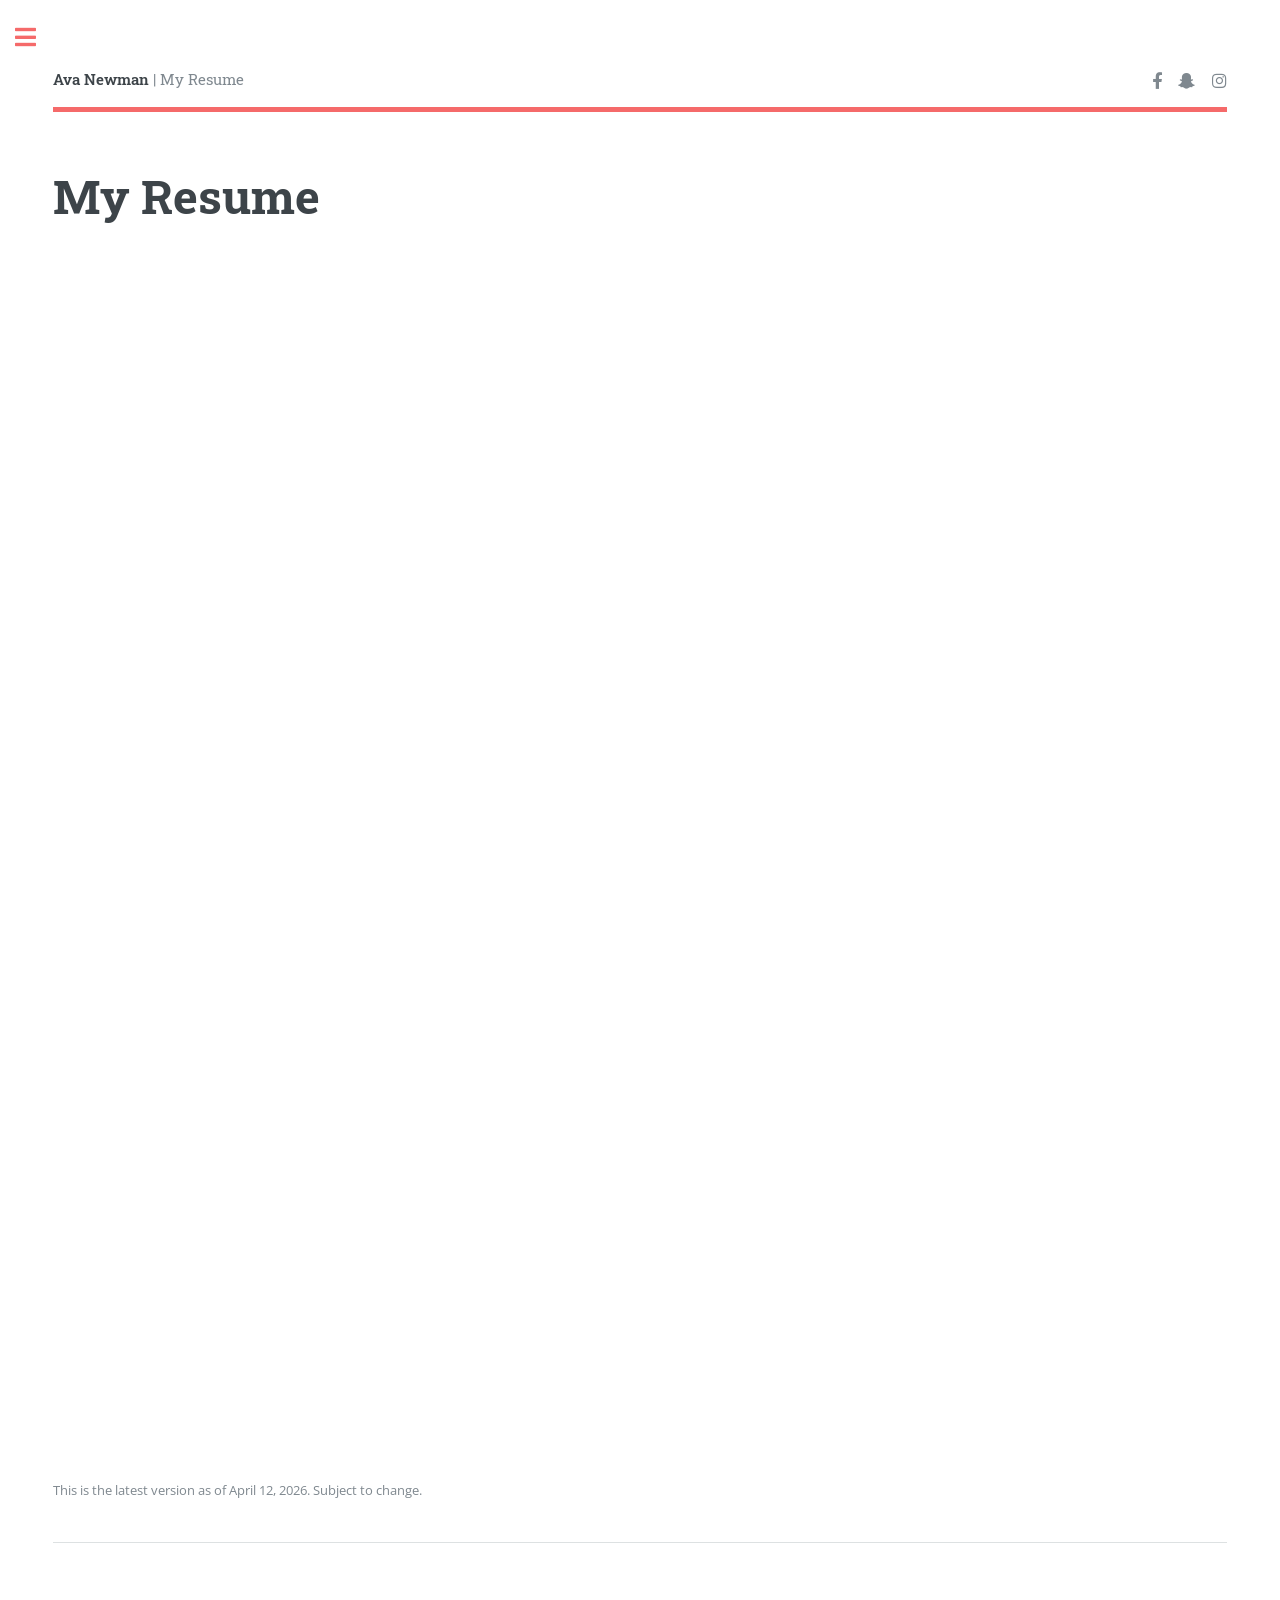
<file: MyResume.html>
<!DOCTYPE HTML>
<!--
	Editorial by HTML5 UP
	html5up.net | @ajlkn
	Free for personal and commercial use under the CCA 3.0 license (html5up.net/license)
-->
<html>
	<head>
		<title>My Resume</title>
		<meta charset="utf-8" />
		<meta name="viewport" content="width=device-width, initial-scale=1, user-scalable=no" />
		<link rel="stylesheet" href="assets/css/main.css" />
	</head>
	<body class="is-preload">

		<!-- Wrapper -->
			<div id="wrapper">

				<!-- Main -->
					<div id="main">
						<div class="inner">

							<!-- Header -->
								<header id="header">
									<a href="index.html" class="logo"><strong>Ava Newman</strong> | My Resume </a>
									<ul class="icons">
										<li><a href="https://www.facebook.com/people/Ava-Newman/pfbid0RaHY3Du9UKkfNLuVF2kv8ooPk5VTVL2ziSgG1sa8oLjatEGJtzj81ppRkDMyS1wKl/" class="icon brands fa-facebook-f"><span class="label">Facebook</span></a></li>
										<li><a href="https://www.snapchat.com/@ava_newman86?invite_id=TSlqsZnK&locale=en_CA&share_id=JCfKpW0zROO0zMK9a1MGSg&sid=5b81d282faa14953886a43e84ae09ba7" class="icon brands fa-snapchat-ghost"><span class="label">Snapchat</span></a></li>
										<li><a href="https://www.instagram.com/ava_grace_86/" class="icon brands fa-instagram"><span class="label">Instagram</span></a></li>
									</ul>
								</header>
							
							<!-- Content -->
								<section>
									<header class="main">
										<h1>My Resume</h1>
									</header>

									<iframe src="documents/resume.pdf" width="100%" height="1200px"></iframe>

									<p>This is the latest version as of April 12, 2026. Subject to change.</p>

									<hr class="major" />

			<!-- Sidebar -->
					<div id="sidebar">
						<div class="inner">

							<!-- Search -->
								<section id="search" class="alt">
									<form method="post" action="#">
										<input type="text" name="query" id="query" placeholder="Search" />
									</form>
								</section>

							<!-- Menu -->
								<nav id="menu">
									<header class="major">
										<h2>Menu</h2>
									</header>
									<ul>
										<li><a href="index.html">Homepage</a></li>
										<li><a href="AboutMe.html">About Me</a></li>
										<li><a href="MyResume.html">My Resume</a></li>
										<li>
											<span class="opener">My Projects</span>
											<ul>
												<li><a href="Python.html">Python</a></li>
												<li><a href="Excel.html">Excel</a></li>
												<li><a href="Games.html">Scratch</a></li>
												<li><a href="Video.html">Video Analysis</a></li>
											</ul>
										</li>
										<li><a href="MyPassions.html">My Passions</a></li>
									</ul>
								</nav>

							<!-- Section -->
								<section>
									<header class="major">
										<h2>Get in touch</h2>
									</header>
									<p>Feel free to reach out with any other questions that you may have! Contact me at:</p>
									<ul class="contact">
										<li class="icon solid fa-envelope"><a href="mailto:ava.newman@ucalgary.ca?subject=Website%20Inquiry">ava.newman@ucalgary.com</a></li>
										<li class="icon solid fa-phone">(403)-404-8210</li>
									</ul>
								</section>

							<!-- Footer -->
								<footer id="footer">
									<p class="copyright">&copy; Ava Newman Living Resume. All rights reserved. Design: <a href="https://html5up.net">HTML5 UP</a>.</p>
								</footer>

						</div>
					</div>

			</div>

		<!-- Scripts -->
			<script src="assets/js/jquery.min.js"></script>
			<script src="assets/js/browser.min.js"></script>
			<script src="assets/js/breakpoints.min.js"></script>
			<script src="assets/js/util.js"></script>
			<script src="assets/js/main.js"></script>

	</body>
</html>
</file>
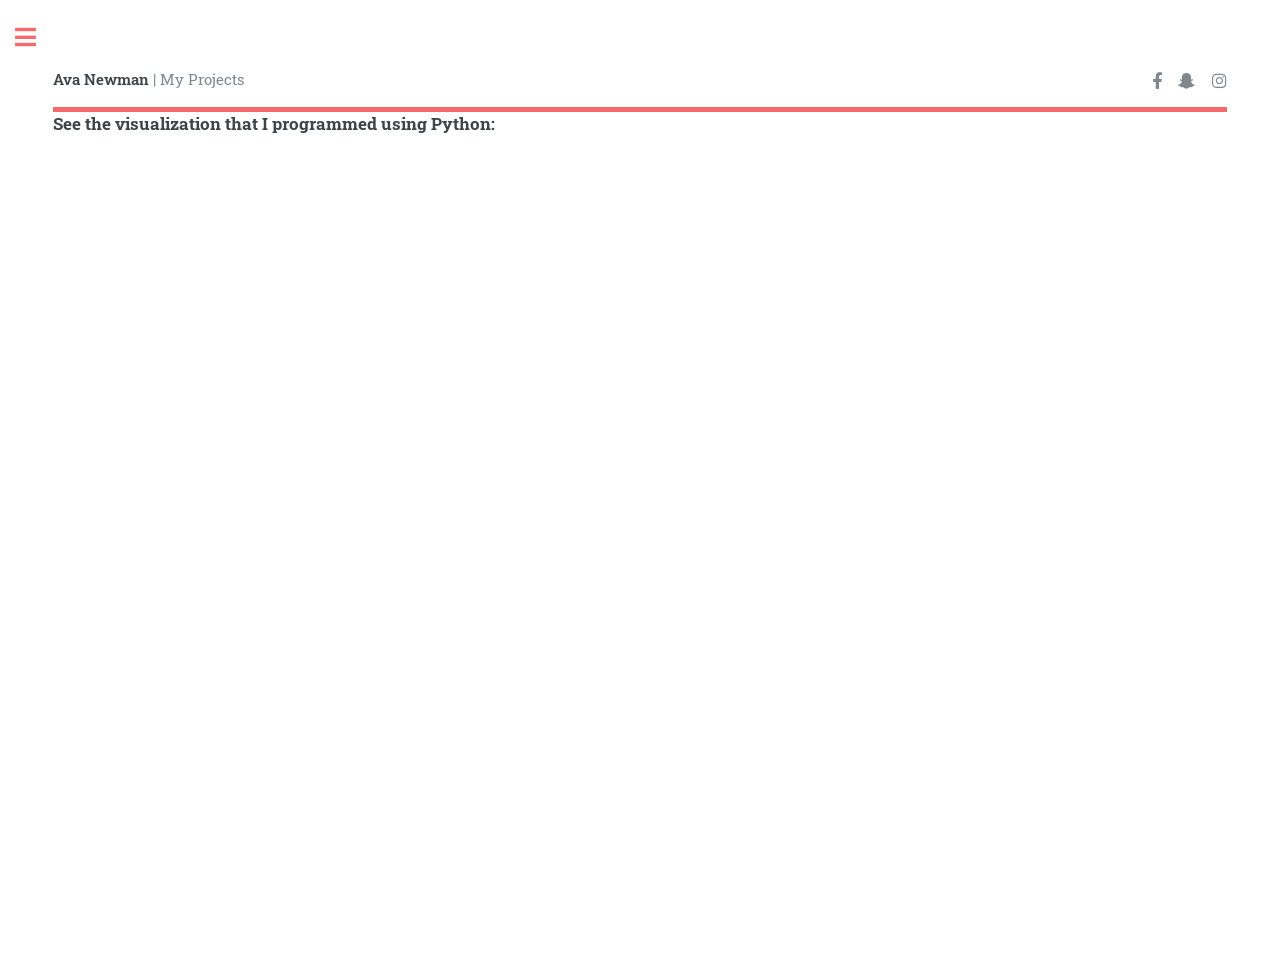
<file: Python.html>
<!DOCTYPE HTML>
<!--
	Editorial by HTML5 UP
	html5up.net | @ajlkn
	Free for personal and commercial use under the CCA 3.0 license (html5up.net/license)
-->
<html>
	<head>
		<title>Python</title>
		<meta charset="utf-8" />
		<meta name="viewport" content="width=device-width, initial-scale=1, user-scalable=no" />
		<link rel="stylesheet" href="assets/css/main.css" />
	</head>
	<body class="is-preload">

		<!-- Wrapper -->
			<div id="wrapper">

				<!-- Main -->
					<div id="main">
						<div class="inner">

							<!-- Header -->
								<header id="header">
									<a href="MyProjects.html" class="logo"><strong>Ava Newman</strong> | My Projects </a>
									<ul class="icons">
										<li><a href="https://www.facebook.com/people/Ava-Newman/pfbid0RaHY3Du9UKkfNLuVF2kv8ooPk5VTVL2ziSgG1sa8oLjatEGJtzj81ppRkDMyS1wKl/" class="icon brands fa-facebook-f"><span class="label">Facebook</span></a></li>
										<li><a href="https://www.snapchat.com/@ava_newman86?invite_id=TSlqsZnK&locale=en_CA&share_id=JCfKpW0zROO0zMK9a1MGSg&sid=5b81d282faa14953886a43e84ae09ba7" class="icon brands fa-snapchat-ghost"><span class="label">Snapchat</span></a></li>
										<li><a href="https://www.instagram.com/ava_grace_86/" class="icon brands fa-instagram"><span class="label">Instagram</span></a></li>
									</ul>
								</header>

					<!-- Content -->
							<h3>See the visualization that I programmed using Python:</h3>
							<iframe src="https://www.kaggle.com/embed/avanewman8/knes381-pythonproject?kernelSessionId=308546415" 
								height="800" style="margin: 0 auto; width: 100%; max-width: 950px;" 
								frameborder="0" scrolling="auto" title="KNES381_PythonProject"></iframe>
							
						

									<!-- Sidebar -->
					<div id="sidebar">
						<div class="inner">

							<!-- Search -->
								<section id="search" class="alt">
									<form method="post" action="#">
										<input type="text" name="query" id="query" placeholder="Search" />
									</form>
								</section>

							<!-- Menu -->
								<nav id="menu">
									<header class="major">
										<h2>Menu</h2>
									</header>
									<ul>
										<li><a href="index.html">Homepage</a></li>
										<li><a href="AboutMe.html">About Me</a></li>
										<li><a href="MyResume.html">My Resume</a></li>
										<li>
											<span class="opener">My Projects</span>
											<ul>
												<li><a href="Python.html">Python</a></li>
												<li><a href="Excel.html">Excel</a></li>
												<li><a href="Games.html">Scratch</a></li>
												<li><a href="Video.html">Video Analysis</a></li>
											</ul>
										</li>
										<li><a href="MyPassions.html">My Passions</a></li>
									</ul>
								</nav>

							<!-- Section -->
								<section>
									<header class="major">
										<h2>Get in touch</h2>
									</header>
									<p>Feel free to reach out with any other questions that you may have! Contact me at:</p>
									<ul class="contact">
										<li class="icon solid fa-envelope"><a href="mailto:ava.newman@ucalgary.ca?subject=Website%20Inquiry">ava.newman@ucalgary.com</a></li>
										<li class="icon solid fa-phone">(403)-404-8210</li>
									</ul>
								</section>

							<!-- Footer -->
								<footer id="footer">
									<p class="copyright">&copy; Ava Newman Living Resume. All rights reserved. Design: <a href="https://html5up.net">HTML5 UP</a>.</p>
								</footer>

						</div>
					</div>

			</div>

		<!-- Scripts -->
			<script src="assets/js/jquery.min.js"></script>
			<script src="assets/js/browser.min.js"></script>
			<script src="assets/js/breakpoints.min.js"></script>
			<script src="assets/js/util.js"></script>
			<script src="assets/js/main.js"></script>

	</body>
</html>
</file>
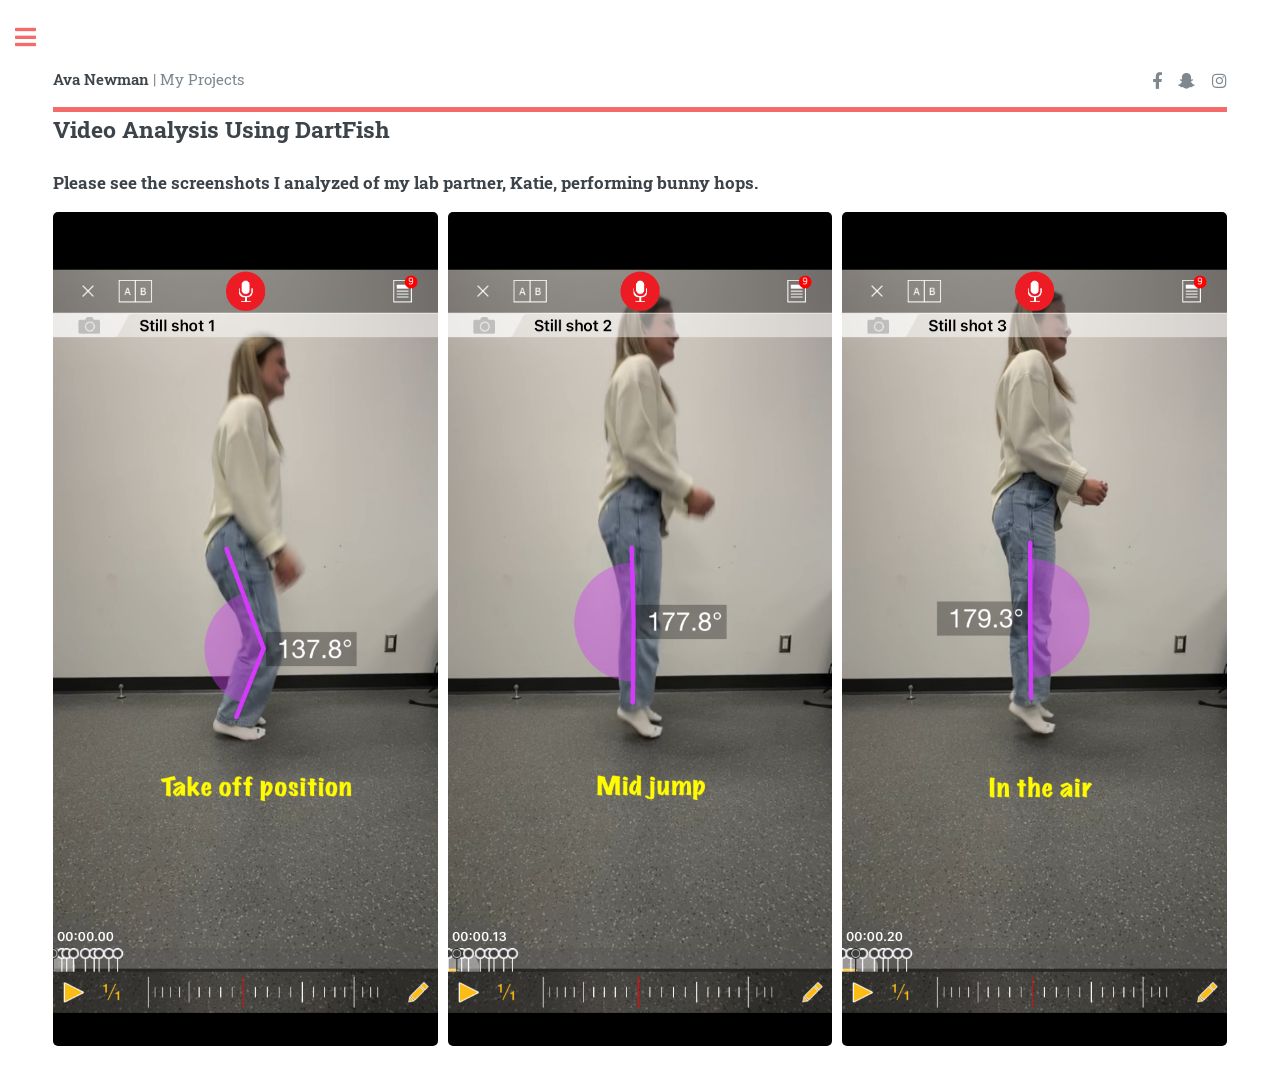
<file: Video.html>
<!DOCTYPE HTML>
<!--
	Editorial by HTML5 UP
	html5up.net | @ajlkn
	Free for personal and commercial use under the CCA 3.0 license (html5up.net/license)
-->
<html>
	<head>
		<title>Video Analysis</title>
		<meta charset="utf-8" />
		<meta name="viewport" content="width=device-width, initial-scale=1, user-scalable=no" />
		<link rel="stylesheet" href="assets/css/main.css" />
	</head>
	<body class="is-preload">

		<!-- Wrapper -->
			<div id="wrapper">

				<!-- Main -->
					<div id="main">
						<div class="inner">

							<!-- Header -->
								<header id="header">
									<a href="MyProjects.html" class="logo"><strong>Ava Newman</strong> | My Projects</a>
									<ul class="icons">
										<li><a href="https://www.facebook.com/people/Ava-Newman/pfbid0RaHY3Du9UKkfNLuVF2kv8ooPk5VTVL2ziSgG1sa8oLjatEGJtzj81ppRkDMyS1wKl/" class="icon brands fa-facebook-f"><span class="label">Facebook</span></a></li>
										<li><a href="https://www.snapchat.com/@ava_newman86?invite_id=TSlqsZnK&locale=en_CA&share_id=JCfKpW0zROO0zMK9a1MGSg&sid=5b81d282faa14953886a43e84ae09ba7" class="icon brands fa-snapchat-ghost"><span class="label">Snapchat</span></a></li>
										<li><a href="https://www.instagram.com/ava_grace_86/" class="icon brands fa-instagram"><span class="label">Instagram</span></a></li>
									</ul>
								</header>

											<!-- Content -->
													<h2>Video Analysis Using DartFish</h2>
														<h3>Please see the screenshots I analyzed of my lab partner, Katie, performing bunny hops.</h3>
															<div class="box alt">
																<div class="row gtr-50 gtr-uniform">
																	<div class="col-4"><span class="image fit"><img src="images/jump1.PNG" alt="" /></span></div>
																	<div class="col-4"><span class="image fit"><img src="images/jump2.PNG" alt="" /></span></div>
																	<div class="col-4"><span class="image fit"><img src="images/jump3.PNG" alt="" /></span></div>
																	</div>
																</div>
			<!-- Sidebar -->
					<div id="sidebar">
						<div class="inner">

							<!-- Search -->
								<section id="search" class="alt">
									<form method="post" action="#">
										<input type="text" name="query" id="query" placeholder="Search" />
									</form>
								</section>

							<!-- Menu -->
								<nav id="menu">
									<header class="major">
										<h2>Menu</h2>
									</header>
									<ul>
										<li><a href="index.html">Homepage</a></li>
										<li><a href="AboutMe.html">About Me</a></li>
										<li><a href="MyResume.html">My Resume</a></li>
										<li>
											<span class="opener">My Projects</span>
											<ul>
												<li><a href="Python.html">Python</a></li>
												<li><a href="Excel.html">Excel</a></li>
												<li><a href="Games.html">Scratch</a></li>
												<li><a href="Video.html">Video Analysis</a></li>
											</ul>
										</li>
										<li><a href="MyPassions.html">My Passions</a></li>
									</ul>
								</nav>

							<!-- Section -->
								<section>
									<header class="major">
										<h2>Get in touch</h2>
									</header>
									<p>Feel free to reach out with any other questions that you may have! Contact me at:</p>
									<ul class="contact">
										<li class="icon solid fa-envelope"><a href="mailto:ava.newman@ucalgary.ca?subject=Website%20Inquiry">ava.newman@ucalgary.com</a></li>
										<li class="icon solid fa-phone">(403)-404-8210</li>
									</ul>
								</section>

							<!-- Footer -->
								<footer id="footer">
									<p class="copyright">&copy; Ava Newman Living Resume. All rights reserved. Design: <a href="https://html5up.net">HTML5 UP</a>.</p>
								</footer>

						</div>
					</div>

			</div>

		<!-- Scripts -->
			<script src="assets/js/jquery.min.js"></script>
			<script src="assets/js/browser.min.js"></script>
			<script src="assets/js/breakpoints.min.js"></script>
			<script src="assets/js/util.js"></script>
			<script src="assets/js/main.js"></script>

	</body>
</html>
</file>
<file: assets/css/main.css>
@import url(fontawesome-all.min.css);
@import url("https://fonts.googleapis.com/css?family=Open+Sans:400,600,400italic,600italic|Roboto+Slab:400,700");
/*
	Editorial by HTML5 UP
	html5up.net | @ajlkn
	Free for personal and commercial use under the CCA 3.0 license (html5up.net/license)
*/
html, body, div, span, applet, object,
iframe, h1, h2, h3, h4, h5, h6, p, blockquote,
pre, a, abbr, acronym, address, big, cite,
code, del, dfn, em, img, ins, kbd, q, s, samp,
small, strike, strong, sub, sup, tt, var, b,
u, i, center, dl, dt, dd, ol, ul, li, fieldset,
form, label, legend, table, caption, tbody,
tfoot, thead, tr, th, td, article, aside,
canvas, details, embed, figure, figcaption,
footer, header, hgroup, menu, nav, output, ruby,
section, summary, time, mark, audio, video {
  margin: 0;
  padding: 0;
  border: 0;
  font-size: 100%;
  font: inherit;
  vertical-align: baseline; }

article, aside, details, figcaption, figure,
footer, header, hgroup, menu, nav, section {
  display: block; }

body {
  line-height: 1; }

ol, ul {
  list-style: none; }

blockquote, q {
  quotes: none; }
  blockquote:before, blockquote:after, q:before, q:after {
    content: '';
    content: none; }

table {
  border-collapse: collapse;
  border-spacing: 0; }

body {
  -webkit-text-size-adjust: none; }

mark {
  background-color: transparent;
  color: inherit; }

input::-moz-focus-inner {
  border: 0;
  padding: 0; }

input, select, textarea {
  -moz-appearance: none;
  -webkit-appearance: none;
  -ms-appearance: none;
  appearance: none; }

/* Basic */
@-ms-viewport {
  width: device-width; }

body {
  -ms-overflow-style: scrollbar; }

@media screen and (max-width: 480px) {
  html, body {
    min-width: 320px; } }

html {
  box-sizing: border-box; }

*, *:before, *:after {
  box-sizing: inherit; }

body {
  background: #ffffff; }
  body.is-preload *, body.is-preload *:before, body.is-preload *:after, body.is-resizing *, body.is-resizing *:before, body.is-resizing *:after {
    -moz-animation: none !important;
    -webkit-animation: none !important;
    -ms-animation: none !important;
    animation: none !important;
    -moz-transition: none !important;
    -webkit-transition: none !important;
    -ms-transition: none !important;
    transition: none !important; }

/* Type */
body, input, select, textarea {
  color: #7f888f;
  font-family: "Open Sans", sans-serif;
  font-size: 13pt;
  font-weight: 400;
  line-height: 1.65; }
  @media screen and (max-width: 1680px) {
    body, input, select, textarea {
      font-size: 11pt; } }
  @media screen and (max-width: 1280px) {
    body, input, select, textarea {
      font-size: 10pt; } }
  @media screen and (max-width: 360px) {
    body, input, select, textarea {
      font-size: 9pt; } }

a {
  -moz-transition: color 0.2s ease-in-out, border-bottom-color 0.2s ease-in-out;
  -webkit-transition: color 0.2s ease-in-out, border-bottom-color 0.2s ease-in-out;
  -ms-transition: color 0.2s ease-in-out, border-bottom-color 0.2s ease-in-out;
  transition: color 0.2s ease-in-out, border-bottom-color 0.2s ease-in-out;
  border-bottom: dotted 1px;
  color: #f56a6a;
  text-decoration: none; }
  a:hover {
    border-bottom-color: #f56a6a;
    color: #f56a6a !important; }
    a:hover strong {
      color: inherit; }

strong, b {
  color: #3d4449;
  font-weight: 600; }

em, i {
  font-style: italic; }

p {
  margin: 0 0 2em 0; }

h1, h2, h3, h4, h5, h6 {
  color: #3d4449;
  font-family: "Roboto Slab", serif;
  font-weight: 700;
  line-height: 1.5;
  margin: 0 0 1em 0; }
  h1 a, h2 a, h3 a, h4 a, h5 a, h6 a {
    color: inherit;
    text-decoration: none;
    border-bottom: 0; }

h1 {
  font-size: 4em;
  margin: 0 0 0.5em 0;
  line-height: 1.3; }

h2 {
  font-size: 1.75em; }

h3 {
  font-size: 1.25em; }

h4 {
  font-size: 1.1em; }

h5 {
  font-size: 0.9em; }

h6 {
  font-size: 0.7em; }

@media screen and (max-width: 1680px) {
  h1 {
    font-size: 3.5em; } }

@media screen and (max-width: 980px) {
  h1 {
    font-size: 3.25em; } }

@media screen and (max-width: 736px) {
  h1 {
    font-size: 2em;
    line-height: 1.4; }
  h2 {
    font-size: 1.5em; } }

sub {
  font-size: 0.8em;
  position: relative;
  top: 0.5em; }

sup {
  font-size: 0.8em;
  position: relative;
  top: -0.5em; }

blockquote {
  border-left: solid 3px rgba(210, 215, 217, 0.75);
  font-style: italic;
  margin: 0 0 2em 0;
  padding: 0.5em 0 0.5em 2em; }

code {
  background: rgba(230, 235, 237, 0.25);
  border-radius: 0.375em;
  border: solid 1px rgba(210, 215, 217, 0.75);
  font-family: "Courier New", monospace;
  font-size: 0.9em;
  margin: 0 0.25em;
  padding: 0.25em 0.65em; }

pre {
  -webkit-overflow-scrolling: touch;
  font-family: "Courier New", monospace;
  font-size: 0.9em;
  margin: 0 0 2em 0; }
  pre code {
    display: block;
    line-height: 1.75;
    padding: 1em 1.5em;
    overflow-x: auto; }

hr {
  border: 0;
  border-bottom: solid 1px rgba(210, 215, 217, 0.75);
  margin: 2em 0; }
  hr.major {
    margin: 3em 0; }

.align-left {
  text-align: left; }

.align-center {
  text-align: center; }

.align-right {
  text-align: right; }

/* Row */
.row {
  display: flex;
  flex-wrap: wrap;
  box-sizing: border-box;
  align-items: stretch; }
  .row > * {
    box-sizing: border-box; }
  .row.gtr-uniform > * > :last-child {
    margin-bottom: 0; }
  .row.aln-left {
    justify-content: flex-start; }
  .row.aln-center {
    justify-content: center; }
  .row.aln-right {
    justify-content: flex-end; }
  .row.aln-top {
    align-items: flex-start; }
  .row.aln-middle {
    align-items: center; }
  .row.aln-bottom {
    align-items: flex-end; }
  .row > .imp {
    order: -1; }
  .row > .col-1 {
    width: 8.33333%; }
  .row > .off-1 {
    margin-left: 8.33333%; }
  .row > .col-2 {
    width: 16.66667%; }
  .row > .off-2 {
    margin-left: 16.66667%; }
  .row > .col-3 {
    width: 25%; }
  .row > .off-3 {
    margin-left: 25%; }
  .row > .col-4 {
    width: 33.33333%; }
  .row > .off-4 {
    margin-left: 33.33333%; }
  .row > .col-5 {
    width: 41.66667%; }
  .row > .off-5 {
    margin-left: 41.66667%; }
  .row > .col-6 {
    width: 50%; }
  .row > .off-6 {
    margin-left: 50%; }
  .row > .col-7 {
    width: 58.33333%; }
  .row > .off-7 {
    margin-left: 58.33333%; }
  .row > .col-8 {
    width: 66.66667%; }
  .row > .off-8 {
    margin-left: 66.66667%; }
  .row > .col-9 {
    width: 75%; }
  .row > .off-9 {
    margin-left: 75%; }
  .row > .col-10 {
    width: 83.33333%; }
  .row > .off-10 {
    margin-left: 83.33333%; }
  .row > .col-11 {
    width: 91.66667%; }
  .row > .off-11 {
    margin-left: 91.66667%; }
  .row > .col-12 {
    width: 100%; }
  .row > .off-12 {
    margin-left: 100%; }
  .row.gtr-0 {
    margin-top: 0;
    margin-left: 0em; }
    .row.gtr-0 > * {
      padding: 0 0 0 0em; }
    .row.gtr-0.gtr-uniform {
      margin-top: 0em; }
      .row.gtr-0.gtr-uniform > * {
        padding-top: 0em; }
  .row.gtr-25 {
    margin-top: 0;
    margin-left: -0.375em; }
    .row.gtr-25 > * {
      padding: 0 0 0 0.375em; }
    .row.gtr-25.gtr-uniform {
      margin-top: -0.375em; }
      .row.gtr-25.gtr-uniform > * {
        padding-top: 0.375em; }
  .row.gtr-50 {
    margin-top: 0;
    margin-left: -0.75em; }
    .row.gtr-50 > * {
      padding: 0 0 0 0.75em; }
    .row.gtr-50.gtr-uniform {
      margin-top: -0.75em; }
      .row.gtr-50.gtr-uniform > * {
        padding-top: 0.75em; }
  .row {
    margin-top: 0;
    margin-left: -1.5em; }
    .row > * {
      padding: 0 0 0 1.5em; }
    .row.gtr-uniform {
      margin-top: -1.5em; }
      .row.gtr-uniform > * {
        padding-top: 1.5em; }
  .row.gtr-150 {
    margin-top: 0;
    margin-left: -2.25em; }
    .row.gtr-150 > * {
      padding: 0 0 0 2.25em; }
    .row.gtr-150.gtr-uniform {
      margin-top: -2.25em; }
      .row.gtr-150.gtr-uniform > * {
        padding-top: 2.25em; }
  .row.gtr-200 {
    margin-top: 0;
    margin-left: -3em; }
    .row.gtr-200 > * {
      padding: 0 0 0 3em; }
    .row.gtr-200.gtr-uniform {
      margin-top: -3em; }
      .row.gtr-200.gtr-uniform > * {
        padding-top: 3em; }
  @media screen and (max-width: 1680px) {
    .row {
      display: flex;
      flex-wrap: wrap;
      box-sizing: border-box;
      align-items: stretch; }
      .row > * {
        box-sizing: border-box; }
      .row.gtr-uniform > * > :last-child {
        margin-bottom: 0; }
      .row.aln-left {
        justify-content: flex-start; }
      .row.aln-center {
        justify-content: center; }
      .row.aln-right {
        justify-content: flex-end; }
      .row.aln-top {
        align-items: flex-start; }
      .row.aln-middle {
        align-items: center; }
      .row.aln-bottom {
        align-items: flex-end; }
      .row > .imp-xlarge {
        order: -1; }
      .row > .col-1-xlarge {
        width: 8.33333%; }
      .row > .off-1-xlarge {
        margin-left: 8.33333%; }
      .row > .col-2-xlarge {
        width: 16.66667%; }
      .row > .off-2-xlarge {
        margin-left: 16.66667%; }
      .row > .col-3-xlarge {
        width: 25%; }
      .row > .off-3-xlarge {
        margin-left: 25%; }
      .row > .col-4-xlarge {
        width: 33.33333%; }
      .row > .off-4-xlarge {
        margin-left: 33.33333%; }
      .row > .col-5-xlarge {
        width: 41.66667%; }
      .row > .off-5-xlarge {
        margin-left: 41.66667%; }
      .row > .col-6-xlarge {
        width: 50%; }
      .row > .off-6-xlarge {
        margin-left: 50%; }
      .row > .col-7-xlarge {
        width: 58.33333%; }
      .row > .off-7-xlarge {
        margin-left: 58.33333%; }
      .row > .col-8-xlarge {
        width: 66.66667%; }
      .row > .off-8-xlarge {
        margin-left: 66.66667%; }
      .row > .col-9-xlarge {
        width: 75%; }
      .row > .off-9-xlarge {
        margin-left: 75%; }
      .row > .col-10-xlarge {
        width: 83.33333%; }
      .row > .off-10-xlarge {
        margin-left: 83.33333%; }
      .row > .col-11-xlarge {
        width: 91.66667%; }
      .row > .off-11-xlarge {
        margin-left: 91.66667%; }
      .row > .col-12-xlarge {
        width: 100%; }
      .row > .off-12-xlarge {
        margin-left: 100%; }
      .row.gtr-0 {
        margin-top: 0;
        margin-left: 0em; }
        .row.gtr-0 > * {
          padding: 0 0 0 0em; }
        .row.gtr-0.gtr-uniform {
          margin-top: 0em; }
          .row.gtr-0.gtr-uniform > * {
            padding-top: 0em; }
      .row.gtr-25 {
        margin-top: 0;
        margin-left: -0.375em; }
        .row.gtr-25 > * {
          padding: 0 0 0 0.375em; }
        .row.gtr-25.gtr-uniform {
          margin-top: -0.375em; }
          .row.gtr-25.gtr-uniform > * {
            padding-top: 0.375em; }
      .row.gtr-50 {
        margin-top: 0;
        margin-left: -0.75em; }
        .row.gtr-50 > * {
          padding: 0 0 0 0.75em; }
        .row.gtr-50.gtr-uniform {
          margin-top: -0.75em; }
          .row.gtr-50.gtr-uniform > * {
            padding-top: 0.75em; }
      .row {
        margin-top: 0;
        margin-left: -1.5em; }
        .row > * {
          padding: 0 0 0 1.5em; }
        .row.gtr-uniform {
          margin-top: -1.5em; }
          .row.gtr-uniform > * {
            padding-top: 1.5em; }
      .row.gtr-150 {
        margin-top: 0;
        margin-left: -2.25em; }
        .row.gtr-150 > * {
          padding: 0 0 0 2.25em; }
        .row.gtr-150.gtr-uniform {
          margin-top: -2.25em; }
          .row.gtr-150.gtr-uniform > * {
            padding-top: 2.25em; }
      .row.gtr-200 {
        margin-top: 0;
        margin-left: -3em; }
        .row.gtr-200 > * {
          padding: 0 0 0 3em; }
        .row.gtr-200.gtr-uniform {
          margin-top: -3em; }
          .row.gtr-200.gtr-uniform > * {
            padding-top: 3em; } }
  @media screen and (max-width: 1280px) {
    .row {
      display: flex;
      flex-wrap: wrap;
      box-sizing: border-box;
      align-items: stretch; }
      .row > * {
        box-sizing: border-box; }
      .row.gtr-uniform > * > :last-child {
        margin-bottom: 0; }
      .row.aln-left {
        justify-content: flex-start; }
      .row.aln-center {
        justify-content: center; }
      .row.aln-right {
        justify-content: flex-end; }
      .row.aln-top {
        align-items: flex-start; }
      .row.aln-middle {
        align-items: center; }
      .row.aln-bottom {
        align-items: flex-end; }
      .row > .imp-large {
        order: -1; }
      .row > .col-1-large {
        width: 8.33333%; }
      .row > .off-1-large {
        margin-left: 8.33333%; }
      .row > .col-2-large {
        width: 16.66667%; }
      .row > .off-2-large {
        margin-left: 16.66667%; }
      .row > .col-3-large {
        width: 25%; }
      .row > .off-3-large {
        margin-left: 25%; }
      .row > .col-4-large {
        width: 33.33333%; }
      .row > .off-4-large {
        margin-left: 33.33333%; }
      .row > .col-5-large {
        width: 41.66667%; }
      .row > .off-5-large {
        margin-left: 41.66667%; }
      .row > .col-6-large {
        width: 50%; }
      .row > .off-6-large {
        margin-left: 50%; }
      .row > .col-7-large {
        width: 58.33333%; }
      .row > .off-7-large {
        margin-left: 58.33333%; }
      .row > .col-8-large {
        width: 66.66667%; }
      .row > .off-8-large {
        margin-left: 66.66667%; }
      .row > .col-9-large {
        width: 75%; }
      .row > .off-9-large {
        margin-left: 75%; }
      .row > .col-10-large {
        width: 83.33333%; }
      .row > .off-10-large {
        margin-left: 83.33333%; }
      .row > .col-11-large {
        width: 91.66667%; }
      .row > .off-11-large {
        margin-left: 91.66667%; }
      .row > .col-12-large {
        width: 100%; }
      .row > .off-12-large {
        margin-left: 100%; }
      .row.gtr-0 {
        margin-top: 0;
        margin-left: 0em; }
        .row.gtr-0 > * {
          padding: 0 0 0 0em; }
        .row.gtr-0.gtr-uniform {
          margin-top: 0em; }
          .row.gtr-0.gtr-uniform > * {
            padding-top: 0em; }
      .row.gtr-25 {
        margin-top: 0;
        margin-left: -0.375em; }
        .row.gtr-25 > * {
          padding: 0 0 0 0.375em; }
        .row.gtr-25.gtr-uniform {
          margin-top: -0.375em; }
          .row.gtr-25.gtr-uniform > * {
            padding-top: 0.375em; }
      .row.gtr-50 {
        margin-top: 0;
        margin-left: -0.75em; }
        .row.gtr-50 > * {
          padding: 0 0 0 0.75em; }
        .row.gtr-50.gtr-uniform {
          margin-top: -0.75em; }
          .row.gtr-50.gtr-uniform > * {
            padding-top: 0.75em; }
      .row {
        margin-top: 0;
        margin-left: -1.5em; }
        .row > * {
          padding: 0 0 0 1.5em; }
        .row.gtr-uniform {
          margin-top: -1.5em; }
          .row.gtr-uniform > * {
            padding-top: 1.5em; }
      .row.gtr-150 {
        margin-top: 0;
        margin-left: -2.25em; }
        .row.gtr-150 > * {
          padding: 0 0 0 2.25em; }
        .row.gtr-150.gtr-uniform {
          margin-top: -2.25em; }
          .row.gtr-150.gtr-uniform > * {
            padding-top: 2.25em; }
      .row.gtr-200 {
        margin-top: 0;
        margin-left: -3em; }
        .row.gtr-200 > * {
          padding: 0 0 0 3em; }
        .row.gtr-200.gtr-uniform {
          margin-top: -3em; }
          .row.gtr-200.gtr-uniform > * {
            padding-top: 3em; } }
  @media screen and (max-width: 980px) {
    .row {
      display: flex;
      flex-wrap: wrap;
      box-sizing: border-box;
      align-items: stretch; }
      .row > * {
        box-sizing: border-box; }
      .row.gtr-uniform > * > :last-child {
        margin-bottom: 0; }
      .row.aln-left {
        justify-content: flex-start; }
      .row.aln-center {
        justify-content: center; }
      .row.aln-right {
        justify-content: flex-end; }
      .row.aln-top {
        align-items: flex-start; }
      .row.aln-middle {
        align-items: center; }
      .row.aln-bottom {
        align-items: flex-end; }
      .row > .imp-medium {
        order: -1; }
      .row > .col-1-medium {
        width: 8.33333%; }
      .row > .off-1-medium {
        margin-left: 8.33333%; }
      .row > .col-2-medium {
        width: 16.66667%; }
      .row > .off-2-medium {
        margin-left: 16.66667%; }
      .row > .col-3-medium {
        width: 25%; }
      .row > .off-3-medium {
        margin-left: 25%; }
      .row > .col-4-medium {
        width: 33.33333%; }
      .row > .off-4-medium {
        margin-left: 33.33333%; }
      .row > .col-5-medium {
        width: 41.66667%; }
      .row > .off-5-medium {
        margin-left: 41.66667%; }
      .row > .col-6-medium {
        width: 50%; }
      .row > .off-6-medium {
        margin-left: 50%; }
      .row > .col-7-medium {
        width: 58.33333%; }
      .row > .off-7-medium {
        margin-left: 58.33333%; }
      .row > .col-8-medium {
        width: 66.66667%; }
      .row > .off-8-medium {
        margin-left: 66.66667%; }
      .row > .col-9-medium {
        width: 75%; }
      .row > .off-9-medium {
        margin-left: 75%; }
      .row > .col-10-medium {
        width: 83.33333%; }
      .row > .off-10-medium {
        margin-left: 83.33333%; }
      .row > .col-11-medium {
        width: 91.66667%; }
      .row > .off-11-medium {
        margin-left: 91.66667%; }
      .row > .col-12-medium {
        width: 100%; }
      .row > .off-12-medium {
        margin-left: 100%; }
      .row.gtr-0 {
        margin-top: 0;
        margin-left: 0em; }
        .row.gtr-0 > * {
          padding: 0 0 0 0em; }
        .row.gtr-0.gtr-uniform {
          margin-top: 0em; }
          .row.gtr-0.gtr-uniform > * {
            padding-top: 0em; }
      .row.gtr-25 {
        margin-top: 0;
        margin-left: -0.375em; }
        .row.gtr-25 > * {
          padding: 0 0 0 0.375em; }
        .row.gtr-25.gtr-uniform {
          margin-top: -0.375em; }
          .row.gtr-25.gtr-uniform > * {
            padding-top: 0.375em; }
      .row.gtr-50 {
        margin-top: 0;
        margin-left: -0.75em; }
        .row.gtr-50 > * {
          padding: 0 0 0 0.75em; }
        .row.gtr-50.gtr-uniform {
          margin-top: -0.75em; }
          .row.gtr-50.gtr-uniform > * {
            padding-top: 0.75em; }
      .row {
        margin-top: 0;
        margin-left: -1.5em; }
        .row > * {
          padding: 0 0 0 1.5em; }
        .row.gtr-uniform {
          margin-top: -1.5em; }
          .row.gtr-uniform > * {
            padding-top: 1.5em; }
      .row.gtr-150 {
        margin-top: 0;
        margin-left: -2.25em; }
        .row.gtr-150 > * {
          padding: 0 0 0 2.25em; }
        .row.gtr-150.gtr-uniform {
          margin-top: -2.25em; }
          .row.gtr-150.gtr-uniform > * {
            padding-top: 2.25em; }
      .row.gtr-200 {
        margin-top: 0;
        margin-left: -3em; }
        .row.gtr-200 > * {
          padding: 0 0 0 3em; }
        .row.gtr-200.gtr-uniform {
          margin-top: -3em; }
          .row.gtr-200.gtr-uniform > * {
            padding-top: 3em; } }
  @media screen and (max-width: 736px) {
    .row {
      display: flex;
      flex-wrap: wrap;
      box-sizing: border-box;
      align-items: stretch; }
      .row > * {
        box-sizing: border-box; }
      .row.gtr-uniform > * > :last-child {
        margin-bottom: 0; }
      .row.aln-left {
        justify-content: flex-start; }
      .row.aln-center {
        justify-content: center; }
      .row.aln-right {
        justify-content: flex-end; }
      .row.aln-top {
        align-items: flex-start; }
      .row.aln-middle {
        align-items: center; }
      .row.aln-bottom {
        align-items: flex-end; }
      .row > .imp-small {
        order: -1; }
      .row > .col-1-small {
        width: 8.33333%; }
      .row > .off-1-small {
        margin-left: 8.33333%; }
      .row > .col-2-small {
        width: 16.66667%; }
      .row > .off-2-small {
        margin-left: 16.66667%; }
      .row > .col-3-small {
        width: 25%; }
      .row > .off-3-small {
        margin-left: 25%; }
      .row > .col-4-small {
        width: 33.33333%; }
      .row > .off-4-small {
        margin-left: 33.33333%; }
      .row > .col-5-small {
        width: 41.66667%; }
      .row > .off-5-small {
        margin-left: 41.66667%; }
      .row > .col-6-small {
        width: 50%; }
      .row > .off-6-small {
        margin-left: 50%; }
      .row > .col-7-small {
        width: 58.33333%; }
      .row > .off-7-small {
        margin-left: 58.33333%; }
      .row > .col-8-small {
        width: 66.66667%; }
      .row > .off-8-small {
        margin-left: 66.66667%; }
      .row > .col-9-small {
        width: 75%; }
      .row > .off-9-small {
        margin-left: 75%; }
      .row > .col-10-small {
        width: 83.33333%; }
      .row > .off-10-small {
        margin-left: 83.33333%; }
      .row > .col-11-small {
        width: 91.66667%; }
      .row > .off-11-small {
        margin-left: 91.66667%; }
      .row > .col-12-small {
        width: 100%; }
      .row > .off-12-small {
        margin-left: 100%; }
      .row.gtr-0 {
        margin-top: 0;
        margin-left: 0em; }
        .row.gtr-0 > * {
          padding: 0 0 0 0em; }
        .row.gtr-0.gtr-uniform {
          margin-top: 0em; }
          .row.gtr-0.gtr-uniform > * {
            padding-top: 0em; }
      .row.gtr-25 {
        margin-top: 0;
        margin-left: -0.375em; }
        .row.gtr-25 > * {
          padding: 0 0 0 0.375em; }
        .row.gtr-25.gtr-uniform {
          margin-top: -0.375em; }
          .row.gtr-25.gtr-uniform > * {
            padding-top: 0.375em; }
      .row.gtr-50 {
        margin-top: 0;
        margin-left: -0.75em; }
        .row.gtr-50 > * {
          padding: 0 0 0 0.75em; }
        .row.gtr-50.gtr-uniform {
          margin-top: -0.75em; }
          .row.gtr-50.gtr-uniform > * {
            padding-top: 0.75em; }
      .row {
        margin-top: 0;
        margin-left: -1.5em; }
        .row > * {
          padding: 0 0 0 1.5em; }
        .row.gtr-uniform {
          margin-top: -1.5em; }
          .row.gtr-uniform > * {
            padding-top: 1.5em; }
      .row.gtr-150 {
        margin-top: 0;
        margin-left: -2.25em; }
        .row.gtr-150 > * {
          padding: 0 0 0 2.25em; }
        .row.gtr-150.gtr-uniform {
          margin-top: -2.25em; }
          .row.gtr-150.gtr-uniform > * {
            padding-top: 2.25em; }
      .row.gtr-200 {
        margin-top: 0;
        margin-left: -3em; }
        .row.gtr-200 > * {
          padding: 0 0 0 3em; }
        .row.gtr-200.gtr-uniform {
          margin-top: -3em; }
          .row.gtr-200.gtr-uniform > * {
            padding-top: 3em; } }
  @media screen and (max-width: 480px) {
    .row {
      display: flex;
      flex-wrap: wrap;
      box-sizing: border-box;
      align-items: stretch; }
      .row > * {
        box-sizing: border-box; }
      .row.gtr-uniform > * > :last-child {
        margin-bottom: 0; }
      .row.aln-left {
        justify-content: flex-start; }
      .row.aln-center {
        justify-content: center; }
      .row.aln-right {
        justify-content: flex-end; }
      .row.aln-top {
        align-items: flex-start; }
      .row.aln-middle {
        align-items: center; }
      .row.aln-bottom {
        align-items: flex-end; }
      .row > .imp-xsmall {
        order: -1; }
      .row > .col-1-xsmall {
        width: 8.33333%; }
      .row > .off-1-xsmall {
        margin-left: 8.33333%; }
      .row > .col-2-xsmall {
        width: 16.66667%; }
      .row > .off-2-xsmall {
        margin-left: 16.66667%; }
      .row > .col-3-xsmall {
        width: 25%; }
      .row > .off-3-xsmall {
        margin-left: 25%; }
      .row > .col-4-xsmall {
        width: 33.33333%; }
      .row > .off-4-xsmall {
        margin-left: 33.33333%; }
      .row > .col-5-xsmall {
        width: 41.66667%; }
      .row > .off-5-xsmall {
        margin-left: 41.66667%; }
      .row > .col-6-xsmall {
        width: 50%; }
      .row > .off-6-xsmall {
        margin-left: 50%; }
      .row > .col-7-xsmall {
        width: 58.33333%; }
      .row > .off-7-xsmall {
        margin-left: 58.33333%; }
      .row > .col-8-xsmall {
        width: 66.66667%; }
      .row > .off-8-xsmall {
        margin-left: 66.66667%; }
      .row > .col-9-xsmall {
        width: 75%; }
      .row > .off-9-xsmall {
        margin-left: 75%; }
      .row > .col-10-xsmall {
        width: 83.33333%; }
      .row > .off-10-xsmall {
        margin-left: 83.33333%; }
      .row > .col-11-xsmall {
        width: 91.66667%; }
      .row > .off-11-xsmall {
        margin-left: 91.66667%; }
      .row > .col-12-xsmall {
        width: 100%; }
      .row > .off-12-xsmall {
        margin-left: 100%; }
      .row.gtr-0 {
        margin-top: 0;
        margin-left: 0em; }
        .row.gtr-0 > * {
          padding: 0 0 0 0em; }
        .row.gtr-0.gtr-uniform {
          margin-top: 0em; }
          .row.gtr-0.gtr-uniform > * {
            padding-top: 0em; }
      .row.gtr-25 {
        margin-top: 0;
        margin-left: -0.375em; }
        .row.gtr-25 > * {
          padding: 0 0 0 0.375em; }
        .row.gtr-25.gtr-uniform {
          margin-top: -0.375em; }
          .row.gtr-25.gtr-uniform > * {
            padding-top: 0.375em; }
      .row.gtr-50 {
        margin-top: 0;
        margin-left: -0.75em; }
        .row.gtr-50 > * {
          padding: 0 0 0 0.75em; }
        .row.gtr-50.gtr-uniform {
          margin-top: -0.75em; }
          .row.gtr-50.gtr-uniform > * {
            padding-top: 0.75em; }
      .row {
        margin-top: 0;
        margin-left: -1.5em; }
        .row > * {
          padding: 0 0 0 1.5em; }
        .row.gtr-uniform {
          margin-top: -1.5em; }
          .row.gtr-uniform > * {
            padding-top: 1.5em; }
      .row.gtr-150 {
        margin-top: 0;
        margin-left: -2.25em; }
        .row.gtr-150 > * {
          padding: 0 0 0 2.25em; }
        .row.gtr-150.gtr-uniform {
          margin-top: -2.25em; }
          .row.gtr-150.gtr-uniform > * {
            padding-top: 2.25em; }
      .row.gtr-200 {
        margin-top: 0;
        margin-left: -3em; }
        .row.gtr-200 > * {
          padding: 0 0 0 3em; }
        .row.gtr-200.gtr-uniform {
          margin-top: -3em; }
          .row.gtr-200.gtr-uniform > * {
            padding-top: 3em; } }

/* Section/Article */
section.special, article.special {
  text-align: center; }

header p {
  font-family: "Roboto Slab", serif;
  font-size: 1em;
  font-weight: 400;
  letter-spacing: 0.075em;
  margin-top: -0.5em;
  text-transform: uppercase; }

header.major > :last-child {
  border-bottom: solid 3px #f56a6a;
  display: inline-block;
  margin: 0 0 2em 0;
  padding: 0 0.75em 0.5em 0; }

header.main > :last-child {
  margin: 0 0 1em 0; }

/* Form */
form {
  margin: 0 0 2em 0; }

label {
  color: #3d4449;
  display: block;
  font-size: 0.9em;
  font-weight: 600;
  margin: 0 0 1em 0; }

input[type="text"],
input[type="password"],
input[type="email"],
input[type="tel"],
input[type="search"],
input[type="url"],
select,
textarea {
  -moz-appearance: none;
  -webkit-appearance: none;
  -ms-appearance: none;
  appearance: none;
  background: #ffffff;
  border-radius: 0.375em;
  border: none;
  border: solid 1px rgba(210, 215, 217, 0.75);
  color: inherit;
  display: block;
  outline: 0;
  padding: 0 1em;
  text-decoration: none;
  width: 100%; }
  input[type="text"]:invalid,
  input[type="password"]:invalid,
  input[type="email"]:invalid,
  input[type="tel"]:invalid,
  input[type="search"]:invalid,
  input[type="url"]:invalid,
  select:invalid,
  textarea:invalid {
    box-shadow: none; }
  input[type="text"]:focus,
  input[type="password"]:focus,
  input[type="email"]:focus,
  input[type="tel"]:focus,
  input[type="search"]:focus,
  input[type="url"]:focus,
  select:focus,
  textarea:focus {
    border-color: #f56a6a;
    box-shadow: 0 0 0 1px #f56a6a; }

select {
  background-image: url("data:image/svg+xml;charset=utf8,%3Csvg xmlns='http://www.w3.org/2000/svg' width='40' height='40' preserveAspectRatio='none' viewBox='0 0 40 40'%3E%3Cpath d='M9.4,12.3l10.4,10.4l10.4-10.4c0.2-0.2,0.5-0.4,0.9-0.4c0.3,0,0.6,0.1,0.9,0.4l3.3,3.3c0.2,0.2,0.4,0.5,0.4,0.9 c0,0.4-0.1,0.6-0.4,0.9L20.7,31.9c-0.2,0.2-0.5,0.4-0.9,0.4c-0.3,0-0.6-0.1-0.9-0.4L4.3,17.3c-0.2-0.2-0.4-0.5-0.4-0.9 c0-0.4,0.1-0.6,0.4-0.9l3.3-3.3c0.2-0.2,0.5-0.4,0.9-0.4S9.1,12.1,9.4,12.3z' fill='rgba(210, 215, 217, 0.75)' /%3E%3C/svg%3E");
  background-size: 1.25em;
  background-repeat: no-repeat;
  background-position: calc(100% - 1em) center;
  height: 2.75em;
  padding-right: 2.75em;
  text-overflow: ellipsis; }
  select option {
    color: #3d4449;
    background: #ffffff; }
  select:focus::-ms-value {
    background-color: transparent; }
  select::-ms-expand {
    display: none; }

input[type="text"],
input[type="password"],
input[type="email"],
input[type="tel"],
input[type="search"],
input[type="url"],
select {
  height: 2.75em; }

textarea {
  padding: 0.75em 1em; }

input[type="checkbox"],
input[type="radio"] {
  -moz-appearance: none;
  -webkit-appearance: none;
  -ms-appearance: none;
  appearance: none;
  display: block;
  float: left;
  margin-right: -2em;
  opacity: 0;
  width: 1em;
  z-index: -1; }
  input[type="checkbox"] + label,
  input[type="radio"] + label {
    text-decoration: none;
    color: #7f888f;
    cursor: pointer;
    display: inline-block;
    font-size: 1em;
    font-weight: 400;
    padding-left: 2.4em;
    padding-right: 0.75em;
    position: relative; }
    input[type="checkbox"] + label:before,
    input[type="radio"] + label:before {
      -moz-osx-font-smoothing: grayscale;
      -webkit-font-smoothing: antialiased;
      display: inline-block;
      font-style: normal;
      font-variant: normal;
      text-rendering: auto;
      line-height: 1;
      text-transform: none !important;
      font-family: 'Font Awesome 5 Free';
      font-weight: 900; }
    input[type="checkbox"] + label:before,
    input[type="radio"] + label:before {
      background: #ffffff;
      border-radius: 0.375em;
      border: solid 1px rgba(210, 215, 217, 0.75);
      content: '';
      display: inline-block;
      font-size: 0.8em;
      height: 2.0625em;
      left: 0;
      line-height: 2.0625em;
      position: absolute;
      text-align: center;
      top: 0;
      width: 2.0625em; }
  input[type="checkbox"]:checked + label:before,
  input[type="radio"]:checked + label:before {
    background: #3d4449;
    border-color: #3d4449;
    color: #ffffff;
    content: '\f00c'; }
  input[type="checkbox"]:focus + label:before,
  input[type="radio"]:focus + label:before {
    border-color: #f56a6a;
    box-shadow: 0 0 0 1px #f56a6a; }

input[type="checkbox"] + label:before {
  border-radius: 0.375em; }

input[type="radio"] + label:before {
  border-radius: 100%; }

::-webkit-input-placeholder {
  color: #9fa3a6 !important;
  opacity: 1.0; }

:-moz-placeholder {
  color: #9fa3a6 !important;
  opacity: 1.0; }

::-moz-placeholder {
  color: #9fa3a6 !important;
  opacity: 1.0; }

:-ms-input-placeholder {
  color: #9fa3a6 !important;
  opacity: 1.0; }

/* Box */
.box {
  border-radius: 0.375em;
  border: solid 1px rgba(210, 215, 217, 0.75);
  margin-bottom: 2em;
  padding: 1.5em; }
  .box > :last-child,
  .box > :last-child > :last-child,
  .box > :last-child > :last-child > :last-child {
    margin-bottom: 0; }
  .box.alt {
    border: 0;
    border-radius: 0;
    padding: 0; }

/* Icon */
.icon {
  text-decoration: none;
  border-bottom: none;
  position: relative; }
  .icon:before {
    -moz-osx-font-smoothing: grayscale;
    -webkit-font-smoothing: antialiased;
    display: inline-block;
    font-style: normal;
    font-variant: normal;
    text-rendering: auto;
    line-height: 1;
    text-transform: none !important;
    font-family: 'Font Awesome 5 Free';
    font-weight: 400; }
  .icon > .label {
    display: none; }
  .icon:before {
    line-height: inherit; }
  .icon.solid:before {
    font-weight: 900; }
  .icon.brands:before {
    font-family: 'Font Awesome 5 Brands'; }

/* Image */
.image {
  border-radius: 0.375em;
  border: 0;
  display: inline-block;
  position: relative; }
  .image img {
    border-radius: 0.375em;
    display: block; }
  .image.left, .image.right {
    max-width: 40%; }
    .image.left img, .image.right img {
      width: 100%; }
  .image.left {
    float: left;
    padding: 0 1.5em 1em 0;
    top: 0.25em; }
  .image.right {
    float: right;
    padding: 0 0 1em 1.5em;
    top: 0.25em; }
  .image.fit {
    display: block;
    margin: 0 0 2em 0;
    width: 100%; }
    .image.fit img {
      width: 100%; }
  .image.main {
    display: block;
    margin: 0 0 3em 0;
    width: 100%; }
    .image.main img {
      width: 100%; }

a.image {
  overflow: hidden; }
  a.image img {
    -moz-transition: -moz-transform 0.2s ease;
    -webkit-transition: -webkit-transform 0.2s ease;
    -ms-transition: -ms-transform 0.2s ease;
    transition: transform 0.2s ease; }
  a.image:hover img {
    -moz-transform: scale(1.075);
    -webkit-transform: scale(1.075);
    -ms-transform: scale(1.075);
    transform: scale(1.075); }

/* List */
ol {
  list-style: decimal;
  margin: 0 0 2em 0;
  padding-left: 1.25em; }
  ol li {
    padding-left: 0.25em; }

ul {
  list-style: disc;
  margin: 0 0 2em 0;
  padding-left: 1em; }
  ul li {
    padding-left: 0.5em; }
  ul.alt {
    list-style: none;
    padding-left: 0; }
    ul.alt li {
      border-top: solid 1px rgba(210, 215, 217, 0.75);
      padding: 0.5em 0; }
      ul.alt li:first-child {
        border-top: 0;
        padding-top: 0; }

dl {
  margin: 0 0 2em 0; }
  dl dt {
    display: block;
    font-weight: 600;
    margin: 0 0 1em 0; }
  dl dd {
    margin-left: 2em; }

/* Actions */
ul.actions {
  display: -moz-flex;
  display: -webkit-flex;
  display: -ms-flex;
  display: flex;
  cursor: default;
  list-style: none;
  margin-left: -1em;
  padding-left: 0; }
  ul.actions li {
    padding: 0 0 0 1em;
    vertical-align: middle; }
  ul.actions.special {
    -moz-justify-content: center;
    -webkit-justify-content: center;
    -ms-justify-content: center;
    justify-content: center;
    width: 100%;
    margin-left: 0; }
    ul.actions.special li:first-child {
      padding-left: 0; }
  ul.actions.stacked {
    -moz-flex-direction: column;
    -webkit-flex-direction: column;
    -ms-flex-direction: column;
    flex-direction: column;
    margin-left: 0; }
    ul.actions.stacked li {
      padding: 1.3em 0 0 0; }
      ul.actions.stacked li:first-child {
        padding-top: 0; }
  ul.actions.fit {
    width: calc(100% + 1em); }
    ul.actions.fit li {
      -moz-flex-grow: 1;
      -webkit-flex-grow: 1;
      -ms-flex-grow: 1;
      flex-grow: 1;
      -moz-flex-shrink: 1;
      -webkit-flex-shrink: 1;
      -ms-flex-shrink: 1;
      flex-shrink: 1;
      width: 100%; }
      ul.actions.fit li > * {
        width: 100%; }
    ul.actions.fit.stacked {
      width: 100%; }

/* Icons */
ul.icons {
  cursor: default;
  list-style: none;
  padding-left: 0; }
  ul.icons li {
    display: inline-block;
    padding: 0 1em 0 0; }
    ul.icons li:last-child {
      padding-right: 0; }
    ul.icons li .icon {
      color: inherit; }
      ul.icons li .icon:before {
        font-size: 1.25em; }

/* Contact */
ul.contact {
  list-style: none;
  padding: 0; }
  ul.contact li {
    text-decoration: none;
    border-top: solid 1px rgba(210, 215, 217, 0.75);
    margin: 1.5em 0 0 0;
    padding: 1.5em 0 0 3em;
    position: relative; }
    ul.contact li:before {
      -moz-osx-font-smoothing: grayscale;
      -webkit-font-smoothing: antialiased;
      display: inline-block;
      font-style: normal;
      font-variant: normal;
      text-rendering: auto;
      line-height: 1;
      text-transform: none !important;
      font-family: 'Font Awesome 5 Free';
      font-weight: 400; }
    ul.contact li:before {
      color: #f56a6a;
      display: inline-block;
      font-size: 1.5em;
      height: 1.125em;
      left: 0;
      line-height: 1.125em;
      position: absolute;
      text-align: center;
      top: 1em;
      width: 1.5em; }
    ul.contact li:first-child {
      border-top: 0;
      margin-top: 0;
      padding-top: 0; }
      ul.contact li:first-child:before {
        top: 0; }
    ul.contact li a {
      color: inherit; }

/* Pagination */
ul.pagination {
  cursor: default;
  list-style: none;
  padding-left: 0; }
  ul.pagination li {
    display: inline-block;
    padding-left: 0;
    vertical-align: middle; }
    ul.pagination li > .page {
      -moz-transition: background-color 0.2s ease-in-out, color 0.2s ease-in-out;
      -webkit-transition: background-color 0.2s ease-in-out, color 0.2s ease-in-out;
      -ms-transition: background-color 0.2s ease-in-out, color 0.2s ease-in-out;
      transition: background-color 0.2s ease-in-out, color 0.2s ease-in-out;
      border-bottom: 0;
      border-radius: 0.375em;
      display: inline-block;
      font-size: 0.8em;
      font-weight: 600;
      height: 2em;
      line-height: 2em;
      margin: 0 0.125em;
      min-width: 2em;
      padding: 0 0.5em;
      text-align: center; }
      ul.pagination li > .page.active {
        background-color: #f56a6a;
        color: #ffffff !important; }
        ul.pagination li > .page.active:hover {
          background-color: #f67878; }
        ul.pagination li > .page.active:active {
          background-color: #f45c5c; }
    ul.pagination li:first-child {
      padding-right: 0.75em; }
    ul.pagination li:last-child {
      padding-left: 0.75em; }
  @media screen and (max-width: 480px) {
    ul.pagination li:nth-child(n+2):nth-last-child(n+2) {
      display: none; }
    ul.pagination li:first-child {
      padding-right: 0; } }

/* Table */
.table-wrapper {
  -webkit-overflow-scrolling: touch;
  overflow-x: auto; }

table {
  margin: 0 0 2em 0;
  width: 100%; }
  table tbody tr {
    border: solid 1px rgba(210, 215, 217, 0.75);
    border-left: 0;
    border-right: 0; }
    table tbody tr:nth-child(2n + 1) {
      background-color: rgba(230, 235, 237, 0.25); }
  table td {
    padding: 0.75em 0.75em; }
  table th {
    color: #3d4449;
    font-size: 0.9em;
    font-weight: 600;
    padding: 0 0.75em 0.75em 0.75em;
    text-align: left; }
  table thead {
    border-bottom: solid 2px rgba(210, 215, 217, 0.75); }
  table tfoot {
    border-top: solid 2px rgba(210, 215, 217, 0.75); }
  table.alt {
    border-collapse: separate; }
    table.alt tbody tr td {
      border: solid 1px rgba(210, 215, 217, 0.75);
      border-left-width: 0;
      border-top-width: 0; }
      table.alt tbody tr td:first-child {
        border-left-width: 1px; }
    table.alt tbody tr:first-child td {
      border-top-width: 1px; }
    table.alt thead {
      border-bottom: 0; }
    table.alt tfoot {
      border-top: 0; }

/* Button */
input[type="submit"],
input[type="reset"],
input[type="button"],
button,
.button {
  -moz-appearance: none;
  -webkit-appearance: none;
  -ms-appearance: none;
  appearance: none;
  -moz-transition: background-color 0.2s ease-in-out, color 0.2s ease-in-out;
  -webkit-transition: background-color 0.2s ease-in-out, color 0.2s ease-in-out;
  -ms-transition: background-color 0.2s ease-in-out, color 0.2s ease-in-out;
  transition: background-color 0.2s ease-in-out, color 0.2s ease-in-out;
  background-color: transparent;
  border-radius: 0.375em;
  border: 0;
  box-shadow: inset 0 0 0 2px #f56a6a;
  color: #f56a6a !important;
  cursor: pointer;
  display: inline-block;
  font-family: "Roboto Slab", serif;
  font-size: 0.8em;
  font-weight: 700;
  height: 3.5em;
  letter-spacing: 0.075em;
  line-height: 3.5em;
  padding: 0 2.25em;
  text-align: center;
  text-decoration: none;
  text-transform: uppercase;
  white-space: nowrap; }
  input[type="submit"]:hover,
  input[type="reset"]:hover,
  input[type="button"]:hover,
  button:hover,
  .button:hover {
    background-color: rgba(245, 106, 106, 0.05); }
  input[type="submit"]:active,
  input[type="reset"]:active,
  input[type="button"]:active,
  button:active,
  .button:active {
    background-color: rgba(245, 106, 106, 0.15); }
  input[type="submit"].icon:before,
  input[type="reset"].icon:before,
  input[type="button"].icon:before,
  button.icon:before,
  .button.icon:before {
    margin-right: 0.5em; }
  input[type="submit"].fit,
  input[type="reset"].fit,
  input[type="button"].fit,
  button.fit,
  .button.fit {
    width: 100%; }
  input[type="submit"].small,
  input[type="reset"].small,
  input[type="button"].small,
  button.small,
  .button.small {
    font-size: 0.6em; }
  input[type="submit"].large,
  input[type="reset"].large,
  input[type="button"].large,
  button.large,
  .button.large {
    font-size: 1em;
    height: 3.65em;
    line-height: 3.65em; }
  input[type="submit"].primary,
  input[type="reset"].primary,
  input[type="button"].primary,
  button.primary,
  .button.primary {
    background-color: #f56a6a;
    box-shadow: none;
    color: #ffffff !important; }
    input[type="submit"].primary:hover,
    input[type="reset"].primary:hover,
    input[type="button"].primary:hover,
    button.primary:hover,
    .button.primary:hover {
      background-color: #f67878; }
    input[type="submit"].primary:active,
    input[type="reset"].primary:active,
    input[type="button"].primary:active,
    button.primary:active,
    .button.primary:active {
      background-color: #f45c5c; }
  input[type="submit"].disabled, input[type="submit"]:disabled,
  input[type="reset"].disabled,
  input[type="reset"]:disabled,
  input[type="button"].disabled,
  input[type="button"]:disabled,
  button.disabled,
  button:disabled,
  .button.disabled,
  .button:disabled {
    pointer-events: none;
    opacity: 0.25; }

/* Mini Posts */
.mini-posts article {
  border-top: solid 1px rgba(210, 215, 217, 0.75);
  margin-top: 2em;
  padding-top: 2em; }
  .mini-posts article .image {
    display: block;
    margin: 0 0 1.5em 0; }
    .mini-posts article .image img {
      display: block;
      width: 100%; }
  .mini-posts article:first-child {
    border-top: 0;
    margin-top: 0;
    padding-top: 0; }

/* Features */
.features {
  display: -moz-flex;
  display: -webkit-flex;
  display: -ms-flex;
  display: flex;
  -moz-flex-wrap: wrap;
  -webkit-flex-wrap: wrap;
  -ms-flex-wrap: wrap;
  flex-wrap: wrap;
  margin: 0 0 2em -3em;
  width: calc(100% + 3em); }
  .features article {
    -moz-align-items: center;
    -webkit-align-items: center;
    -ms-align-items: center;
    align-items: center;
    display: -moz-flex;
    display: -webkit-flex;
    display: -ms-flex;
    display: flex;
    margin: 0 0 3em 3em;
    position: relative;
    width: calc(50% - 3em); }
    .features article:nth-child(2n - 1) {
      margin-right: 1.5em; }
    .features article:nth-child(2n) {
      margin-left: 1.5em; }
    .features article:nth-last-child(1), .features article:nth-last-child(2) {
      margin-bottom: 0; }
    .features article .icon {
      -moz-flex-grow: 0;
      -webkit-flex-grow: 0;
      -ms-flex-grow: 0;
      flex-grow: 0;
      -moz-flex-shrink: 0;
      -webkit-flex-shrink: 0;
      -ms-flex-shrink: 0;
      flex-shrink: 0;
      display: block;
      height: 10em;
      line-height: 10em;
      margin: 0 2em 0 0;
      text-align: center;
      width: 10em; }
      .features article .icon:before {
        color: #f56a6a;
        font-size: 2.75rem;
        position: relative;
        top: 0.05em; }
      .features article .icon:after {
        -moz-transform: rotate(45deg);
        -webkit-transform: rotate(45deg);
        -ms-transform: rotate(45deg);
        transform: rotate(45deg);
        border-radius: 0.25rem;
        border: solid 2px rgba(210, 215, 217, 0.75);
        content: '';
        display: block;
        height: 7em;
        left: 50%;
        margin: -3.5em 0 0 -3.5em;
        position: absolute;
        top: 50%;
        width: 7em; }
    .features article .content {
      -moz-flex-grow: 1;
      -webkit-flex-grow: 1;
      -ms-flex-grow: 1;
      flex-grow: 1;
      -moz-flex-shrink: 1;
      -webkit-flex-shrink: 1;
      -ms-flex-shrink: 1;
      flex-shrink: 1;
      width: 100%; }
      .features article .content > :last-child {
        margin-bottom: 0; }
  @media screen and (max-width: 980px) {
    .features {
      margin: 0 0 2em 0;
      width: 100%; }
      .features article {
        margin: 0 0 3em 0;
        width: 100%; }
        .features article:nth-child(2n - 1) {
          margin-right: 0; }
        .features article:nth-child(2n) {
          margin-left: 0; }
        .features article:nth-last-child(1), .features article:nth-last-child(2) {
          margin-bottom: 3em; }
        .features article:last-child {
          margin-bottom: 0; }
        .features article .icon {
          height: 8em;
          line-height: 8em;
          width: 8em; }
          .features article .icon:before {
            font-size: 2.25rem; }
          .features article .icon:after {
            height: 6em;
            margin: -3em 0 0 -3em;
            width: 6em; } }
  @media screen and (max-width: 480px) {
    .features article {
      -moz-flex-direction: column;
      -webkit-flex-direction: column;
      -ms-flex-direction: column;
      flex-direction: column;
      -moz-align-items: -moz-flex-start;
      -webkit-align-items: -webkit-flex-start;
      -ms-align-items: -ms-flex-start;
      align-items: flex-start; }
      .features article .icon {
        height: 6em;
        line-height: 6em;
        margin: 0 0 1.5em 0;
        width: 6em; }
        .features article .icon:before {
          font-size: 1.5rem; }
        .features article .icon:after {
          height: 4em;
          margin: -2em 0 0 -2em;
          width: 4em; } }
  @media screen and (max-width: 480px) {
    .features article .icon:before {
      font-size: 1.25rem; } }

/* Posts */
.posts {
  display: -moz-flex;
  display: -webkit-flex;
  display: -ms-flex;
  display: flex;
  -moz-flex-wrap: wrap;
  -webkit-flex-wrap: wrap;
  -ms-flex-wrap: wrap;
  flex-wrap: wrap;
  margin: 0 0 2em -6em;
  width: calc(100% + 6em); }
  .posts article {
    -moz-flex-grow: 0;
    -webkit-flex-grow: 0;
    -ms-flex-grow: 0;
    flex-grow: 0;
    -moz-flex-shrink: 1;
    -webkit-flex-shrink: 1;
    -ms-flex-shrink: 1;
    flex-shrink: 1;
    margin: 0 0 6em 6em;
    position: relative;
    width: calc(33.33333% - 6em); }
    .posts article:before {
      background: rgba(210, 215, 217, 0.75);
      content: '';
      display: block;
      height: calc(100% + 6em);
      left: -3em;
      position: absolute;
      top: 0;
      width: 1px; }
    .posts article:after {
      background: rgba(210, 215, 217, 0.75);
      bottom: -3em;
      content: '';
      display: block;
      height: 1px;
      position: absolute;
      right: 0;
      width: calc(100% + 6em); }
    .posts article > :last-child {
      margin-bottom: 0; }
    .posts article .image {
      display: block;
      margin: 0 0 2em 0; }
      .posts article .image img {
        display: block;
        width: 100%; }
  @media screen and (min-width: 1681px) {
    .posts article:nth-child(3n + 1):before {
      display: none; }
    .posts article:nth-child(3n + 1):after {
      width: 100%; }
    .posts article:nth-last-child(1), .posts article:nth-last-child(2), .posts article:nth-last-child(3) {
      margin-bottom: 0; }
      .posts article:nth-last-child(1):before, .posts article:nth-last-child(2):before, .posts article:nth-last-child(3):before {
        height: 100%; }
      .posts article:nth-last-child(1):after, .posts article:nth-last-child(2):after, .posts article:nth-last-child(3):after {
        display: none; } }
  @media screen and (max-width: 1680px) {
    .posts article {
      width: calc(50% - 6em); }
      .posts article:nth-last-child(3) {
        margin-bottom: 6em; } }
  @media screen and (min-width: 481px) and (max-width: 1680px) {
    .posts article:nth-child(2n + 1):before {
      display: none; }
    .posts article:nth-child(2n + 1):after {
      width: 100%; }
    .posts article:nth-last-child(1), .posts article:nth-last-child(2) {
      margin-bottom: 0; }
      .posts article:nth-last-child(1):before, .posts article:nth-last-child(2):before {
        height: 100%; }
      .posts article:nth-last-child(1):after, .posts article:nth-last-child(2):after {
        display: none; } }
  @media screen and (max-width: 736px) {
    .posts {
      margin: 0 0 2em -4.5em;
      width: calc(100% + 4.5em); }
      .posts article {
        margin: 0 0 4.5em 4.5em;
        width: calc(50% - 4.5em); }
        .posts article:before {
          height: calc(100% + 4.5em);
          left: -2.25em; }
        .posts article:after {
          bottom: -2.25em;
          width: calc(100% + 4.5em); }
        .posts article:nth-last-child(3) {
          margin-bottom: 4.5em; } }
  @media screen and (max-width: 480px) {
    .posts {
      margin: 0 0 2em 0;
      width: 100%; }
      .posts article {
        margin: 0 0 4.5em 0;
        width: 100%; }
        .posts article:before {
          display: none; }
        .posts article:after {
          width: 100%; }
        .posts article:last-child {
          margin-bottom: 0; }
          .posts article:last-child:after {
            display: none; } }

/* Wrapper */
#wrapper {
  display: -moz-flex;
  display: -webkit-flex;
  display: -ms-flex;
  display: flex;
  -moz-flex-direction: row-reverse;
  -webkit-flex-direction: row-reverse;
  -ms-flex-direction: row-reverse;
  flex-direction: row-reverse;
  min-height: 100vh; }

/* Main */
#main {
  -moz-flex-grow: 1;
  -webkit-flex-grow: 1;
  -ms-flex-grow: 1;
  flex-grow: 1;
  -moz-flex-shrink: 1;
  -webkit-flex-shrink: 1;
  -ms-flex-shrink: 1;
  flex-shrink: 1;
  width: 100%; }
  #main > .inner {
    padding: 0 6em 0.1em 6em ;
    margin: 0 auto;
    max-width: 110em; }
    #main > .inner > section {
      padding: 6em 0 4em 0 ;
      border-top: solid 2px rgba(210, 215, 217, 0.75); }
      #main > .inner > section:first-of-type {
        border-top: 0 !important; }
  @media screen and (max-width: 1680px) {
    #main > .inner {
      padding: 0 5em 0.1em 5em ; }
      #main > .inner > section {
        padding: 5em 0 3em 0 ; } }
  @media screen and (max-width: 1280px) {
    #main > .inner {
      padding: 0 4em 0.1em 4em ; }
      #main > .inner > section {
        padding: 4em 0 2em 0 ; } }
  @media screen and (max-width: 736px) {
    #main > .inner {
      padding: 0 2em 0.1em 2em ; }
      #main > .inner > section {
        padding: 3em 0 1em 0 ; } }

/* Sidebar */
#search form {
  text-decoration: none;
  position: relative; }
  #search form:before {
    -moz-osx-font-smoothing: grayscale;
    -webkit-font-smoothing: antialiased;
    display: inline-block;
    font-style: normal;
    font-variant: normal;
    text-rendering: auto;
    line-height: 1;
    text-transform: none !important;
    font-family: 'Font Awesome 5 Free';
    font-weight: 900; }
  #search form:before {
    -moz-transform: scaleX(-1);
    -webkit-transform: scaleX(-1);
    -ms-transform: scaleX(-1);
    transform: scaleX(-1);
    color: #7f888f;
    content: '\f002';
    cursor: default;
    display: block;
    font-size: 1.5em;
    height: 2em;
    line-height: 2em;
    opacity: 0.325;
    position: absolute;
    right: 0;
    text-align: center;
    top: 0;
    width: 2em; }
  #search form input[type="text"] {
    padding-right: 2.75em; }

#sidebar {
  -moz-flex-grow: 0;
  -webkit-flex-grow: 0;
  -ms-flex-grow: 0;
  flex-grow: 0;
  -moz-flex-shrink: 0;
  -webkit-flex-shrink: 0;
  -ms-flex-shrink: 0;
  flex-shrink: 0;
  -moz-transition: margin-left 0.5s ease, box-shadow 0.5s ease;
  -webkit-transition: margin-left 0.5s ease, box-shadow 0.5s ease;
  -ms-transition: margin-left 0.5s ease, box-shadow 0.5s ease;
  transition: margin-left 0.5s ease, box-shadow 0.5s ease;
  background-color: #f5f6f7;
  font-size: 0.9em;
  position: relative;
  width: 26em; }
  #sidebar h2 {
    font-size: 1.38889em; }
  #sidebar > .inner {
    padding: 2.22222em 2.22222em 2.44444em 2.22222em ;
    position: relative;
    width: 26em; }
    #sidebar > .inner > * {
      border-bottom: solid 2px rgba(210, 215, 217, 0.75);
      margin: 0 0 3.5em 0;
      padding: 0 0 3.5em 0; }
      #sidebar > .inner > * > :last-child {
        margin-bottom: 0; }
      #sidebar > .inner > *:last-child {
        border-bottom: 0;
        margin-bottom: 0;
        padding-bottom: 0; }
    #sidebar > .inner > .alt {
      background-color: #eff1f2;
      border-bottom: 0;
      margin: -2.22222em 0 4.44444em -2.22222em;
      padding: 2.22222em;
      width: calc(100% + 4.44444em); }
  #sidebar .toggle {
    text-decoration: none;
    -moz-transition: left 0.5s ease;
    -webkit-transition: left 0.5s ease;
    -ms-transition: left 0.5s ease;
    transition: left 0.5s ease;
    -webkit-tap-highlight-color: rgba(255, 255, 255, 0);
    border: 0;
    display: block;
    height: 7.5em;
    left: 26em;
    line-height: 7.5em;
    outline: 0;
    overflow: hidden;
    position: absolute;
    text-align: center;
    text-indent: -15em;
    white-space: nowrap;
    top: 0;
    width: 6em;
    z-index: 10000; }
    #sidebar .toggle:before {
      -moz-osx-font-smoothing: grayscale;
      -webkit-font-smoothing: antialiased;
      display: inline-block;
      font-style: normal;
      font-variant: normal;
      text-rendering: auto;
      line-height: 1;
      text-transform: none !important;
      font-family: 'Font Awesome 5 Free';
      font-weight: 900; }
    #sidebar .toggle:before {
      content: '\f0c9';
      font-size: 2rem;
      height: inherit;
      left: 0;
      line-height: inherit;
      position: absolute;
      text-indent: 0;
      top: 0;
      width: inherit; }
  #sidebar.inactive {
    margin-left: -26em; }
  @media screen and (max-width: 1680px) {
    #sidebar {
      width: 24em; }
      #sidebar > .inner {
        padding: 1.66667em 1.66667em 1.33333em 1.66667em ;
        width: 24em; }
        #sidebar > .inner > .alt {
          margin: -1.66667em 0 3.33333em -1.66667em;
          padding: 1.66667em;
          width: calc(100% + 3.33333em); }
      #sidebar .toggle {
        height: 6.25em;
        left: 24em;
        line-height: 6.25em;
        text-indent: 5em;
        width: 5em; }
        #sidebar .toggle:before {
          font-size: 1.5rem; }
      #sidebar.inactive {
        margin-left: -24em; } }
  @media screen and (max-width: 1280px) {
    #sidebar {
      box-shadow: 0 0 5em 0 rgba(0, 0, 0, 0.175);
      height: 100%;
      left: 0;
      position: fixed;
      top: 0;
      z-index: 10000; }
      #sidebar.inactive {
        box-shadow: none; }
      #sidebar > .inner {
        -webkit-overflow-scrolling: touch;
        height: 100%;
        left: 0;
        overflow-x: hidden;
        overflow-y: auto;
        position: absolute;
        top: 0; }
        #sidebar > .inner:after {
          content: '';
          display: block;
          height: 4em;
          width: 100%; }
      #sidebar .toggle {
        text-indent: 6em;
        width: 6em; }
        #sidebar .toggle:before {
          font-size: 1.5rem;
          margin-left: -0.4375em; }
      body.is-preload #sidebar {
        display: none; } }
  @media screen and (max-width: 736px) {
    #sidebar .toggle {
      text-indent: 7.25em;
      width: 7.25em; }
      #sidebar .toggle:before {
        color: #7f888f;
        margin-left: -0.0625em;
        margin-top: -0.25em;
        font-size: 1.1rem;
        z-index: 1; }
      #sidebar .toggle:after {
        background: rgba(222, 225, 226, 0.75);
        border-radius: 0.375em;
        content: '';
        height: 3.5em;
        left: 1em;
        position: absolute;
        top: 1em;
        width: 5em; } }

/* Header */
#header {
  display: -moz-flex;
  display: -webkit-flex;
  display: -ms-flex;
  display: flex;
  border-bottom: solid 5px #f56a6a;
  padding: 6em 0 1em 0;
  position: relative; }
  #header > * {
    -moz-flex: 1;
    -webkit-flex: 1;
    -ms-flex: 1;
    flex: 1;
    margin-bottom: 0; }
  #header .logo {
    border-bottom: 0;
    color: inherit;
    font-family: "Roboto Slab", serif;
    font-size: 1.125em; }
  #header .icons {
    text-align: right; }
  @media screen and (max-width: 1680px) {
    #header {
      padding-top: 5em; } }
  @media screen and (max-width: 736px) {
    #header {
      padding-top: 6.5em; }
      #header .logo {
        font-size: 1.25em;
        margin: 0; }
      #header .icons {
        height: 5em;
        line-height: 5em;
        position: absolute;
        right: -0.5em;
        top: 0; } }

/* Banner */
#banner {
  padding: 6em 0 4em 0 ;
  display: -moz-flex;
  display: -webkit-flex;
  display: -ms-flex;
  display: flex; }
  #banner h1 {
    margin-top: -0.125em; }
  #banner .content {
    -moz-flex-grow: 1;
    -webkit-flex-grow: 1;
    -ms-flex-grow: 1;
    flex-grow: 1;
    -moz-flex-shrink: 1;
    -webkit-flex-shrink: 1;
    -ms-flex-shrink: 1;
    flex-shrink: 1;
    width: 50%; }
  #banner .image {
    -moz-flex-grow: 0;
    -webkit-flex-grow: 0;
    -ms-flex-grow: 0;
    flex-grow: 0;
    -moz-flex-shrink: 0;
    -webkit-flex-shrink: 0;
    -ms-flex-shrink: 0;
    flex-shrink: 0;
    display: block;
    margin: 0 0 2em 4em;
    width: 50%; }
    #banner .image img {
      height: 100%;
      -moz-object-fit: cover;
      -webkit-object-fit: cover;
      -ms-object-fit: cover;
      object-fit: cover;
      -moz-object-position: center;
      -webkit-object-position: center;
      -ms-object-position: center;
      object-position: center;
      width: 100%; }
  @media screen and (orientation: portrait) {
    #banner {
      -moz-flex-direction: column-reverse;
      -webkit-flex-direction: column-reverse;
      -ms-flex-direction: column-reverse;
      flex-direction: column-reverse; }
      #banner h1 br {
        display: none; }
      #banner .content {
        -moz-flex-grow: 0;
        -webkit-flex-grow: 0;
        -ms-flex-grow: 0;
        flex-grow: 0;
        -moz-flex-shrink: 0;
        -webkit-flex-shrink: 0;
        -ms-flex-shrink: 0;
        flex-shrink: 0;
        width: 100%; }
      #banner .image {
        -moz-flex-grow: 0;
        -webkit-flex-grow: 0;
        -ms-flex-grow: 0;
        flex-grow: 0;
        -moz-flex-shrink: 0;
        -webkit-flex-shrink: 0;
        -ms-flex-shrink: 0;
        flex-shrink: 0;
        margin: 0 0 4em 0;
        height: 25em;
        max-height: 50vh;
        min-height: 18em;
        width: 100%; } }
  @media screen and (orientation: portrait) and (max-width: 480px) {
    #banner .image {
      max-height: 35vh; } }

/* Footer */
#footer .copyright {
  color: #9fa3a6;
  font-size: 0.9em; }
  #footer .copyright a {
    color: inherit; }

/* Menu */
#menu ul {
  -moz-user-select: none;
  -webkit-user-select: none;
  -ms-user-select: none;
  user-select: none;
  color: #3d4449;
  font-family: "Roboto Slab", serif;
  font-weight: 400;
  letter-spacing: 0.075em;
  list-style: none;
  margin-bottom: 0;
  padding: 0;
  text-transform: uppercase; }
  #menu ul a, #menu ul span {
    border-bottom: 0;
    color: inherit;
    cursor: pointer;
    display: block;
    font-size: 0.9em;
    padding: 0.625em 0; }
    #menu ul a:hover, #menu ul span:hover {
      color: #f56a6a; }
    #menu ul a.opener, #menu ul span.opener {
      -moz-transition: color 0.2s ease-in-out;
      -webkit-transition: color 0.2s ease-in-out;
      -ms-transition: color 0.2s ease-in-out;
      transition: color 0.2s ease-in-out;
      text-decoration: none;
      -webkit-tap-highlight-color: rgba(255, 255, 255, 0);
      position: relative; }
      #menu ul a.opener:before, #menu ul span.opener:before {
        -moz-osx-font-smoothing: grayscale;
        -webkit-font-smoothing: antialiased;
        display: inline-block;
        font-style: normal;
        font-variant: normal;
        text-rendering: auto;
        line-height: 1;
        text-transform: none !important;
        font-family: 'Font Awesome 5 Free';
        font-weight: 900; }
      #menu ul a.opener:before, #menu ul span.opener:before {
        -moz-transition: color 0.2s ease-in-out, -moz-transform 0.2s ease-in-out;
        -webkit-transition: color 0.2s ease-in-out, -webkit-transform 0.2s ease-in-out;
        -ms-transition: color 0.2s ease-in-out, -ms-transform 0.2s ease-in-out;
        transition: color 0.2s ease-in-out, transform 0.2s ease-in-out;
        color: #9fa3a6;
        content: '\f078';
        position: absolute;
        right: 0; }
      #menu ul a.opener:hover:before, #menu ul span.opener:hover:before {
        color: #f56a6a; }
      #menu ul a.opener.active + ul, #menu ul span.opener.active + ul {
        display: block; }
      #menu ul a.opener.active:before, #menu ul span.opener.active:before {
        -moz-transform: rotate(-180deg);
        -webkit-transform: rotate(-180deg);
        -ms-transform: rotate(-180deg);
        transform: rotate(-180deg); }

#menu > ul > li {
  border-top: solid 1px rgba(210, 215, 217, 0.75);
  margin: 0.5em 0 0 0;
  padding: 0.5em 0 0 0; }
  #menu > ul > li > ul {
    color: #9fa3a6;
    display: none;
    margin: 0.5em 0 1.5em 0;
    padding-left: 1em; }
    #menu > ul > li > ul a, #menu > ul > li > ul span {
      font-size: 0.8em; }
    #menu > ul > li > ul > li {
      margin: 0.125em 0 0 0;
      padding: 0.125em 0 0 0; }
  #menu > ul > li:first-child {
    border-top: 0;
    margin-top: 0;
    padding-top: 0; }

.scratch-container { 
	display: flex; 
	gap: 2rem;
	justify-content: center;
	align-items: flex-start;
	flex-wrap: wrap;
}

.game {
	text-align: center;
}

.embed-container {
	display: block;
	width: 100%;
	border: 0;
}
</file>
